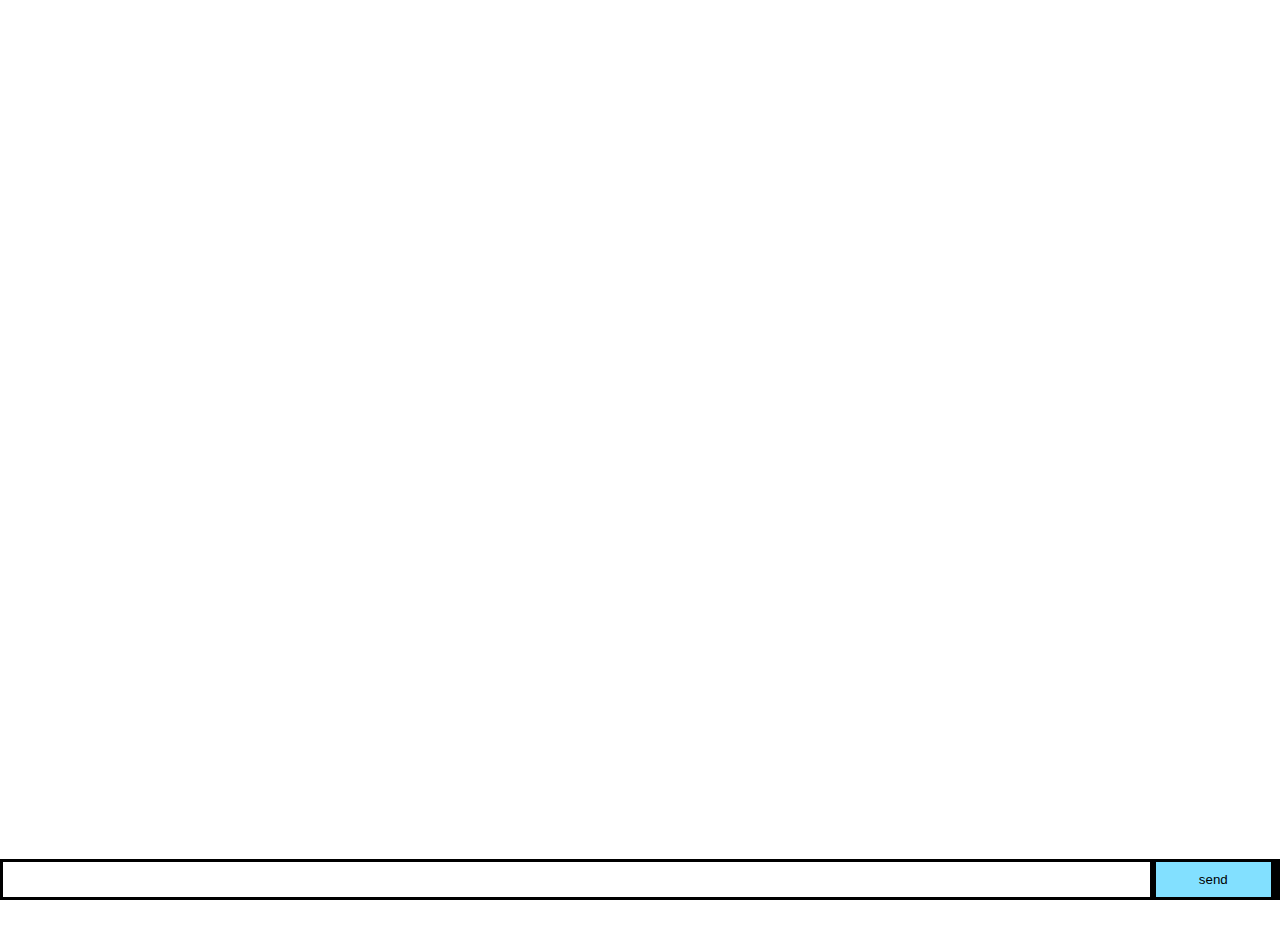
<file: public/index.html>
<html>
    <head>
        <link rel='stylesheet' href='style.css'>
        <script src="https://cdn.socket.io/socket.io-1.4.5.js"></script>
        <script src="http://code.jquery.com/jquery-1.11.1.js"></script>
        <script src='script.js'></script>
    </head>
    <body>
        <ul id='messages'></ul>
        <form>
            <input id='m' autocomplete="off" /><button>send</button>
        </form>
    </body>
</html>
</file>
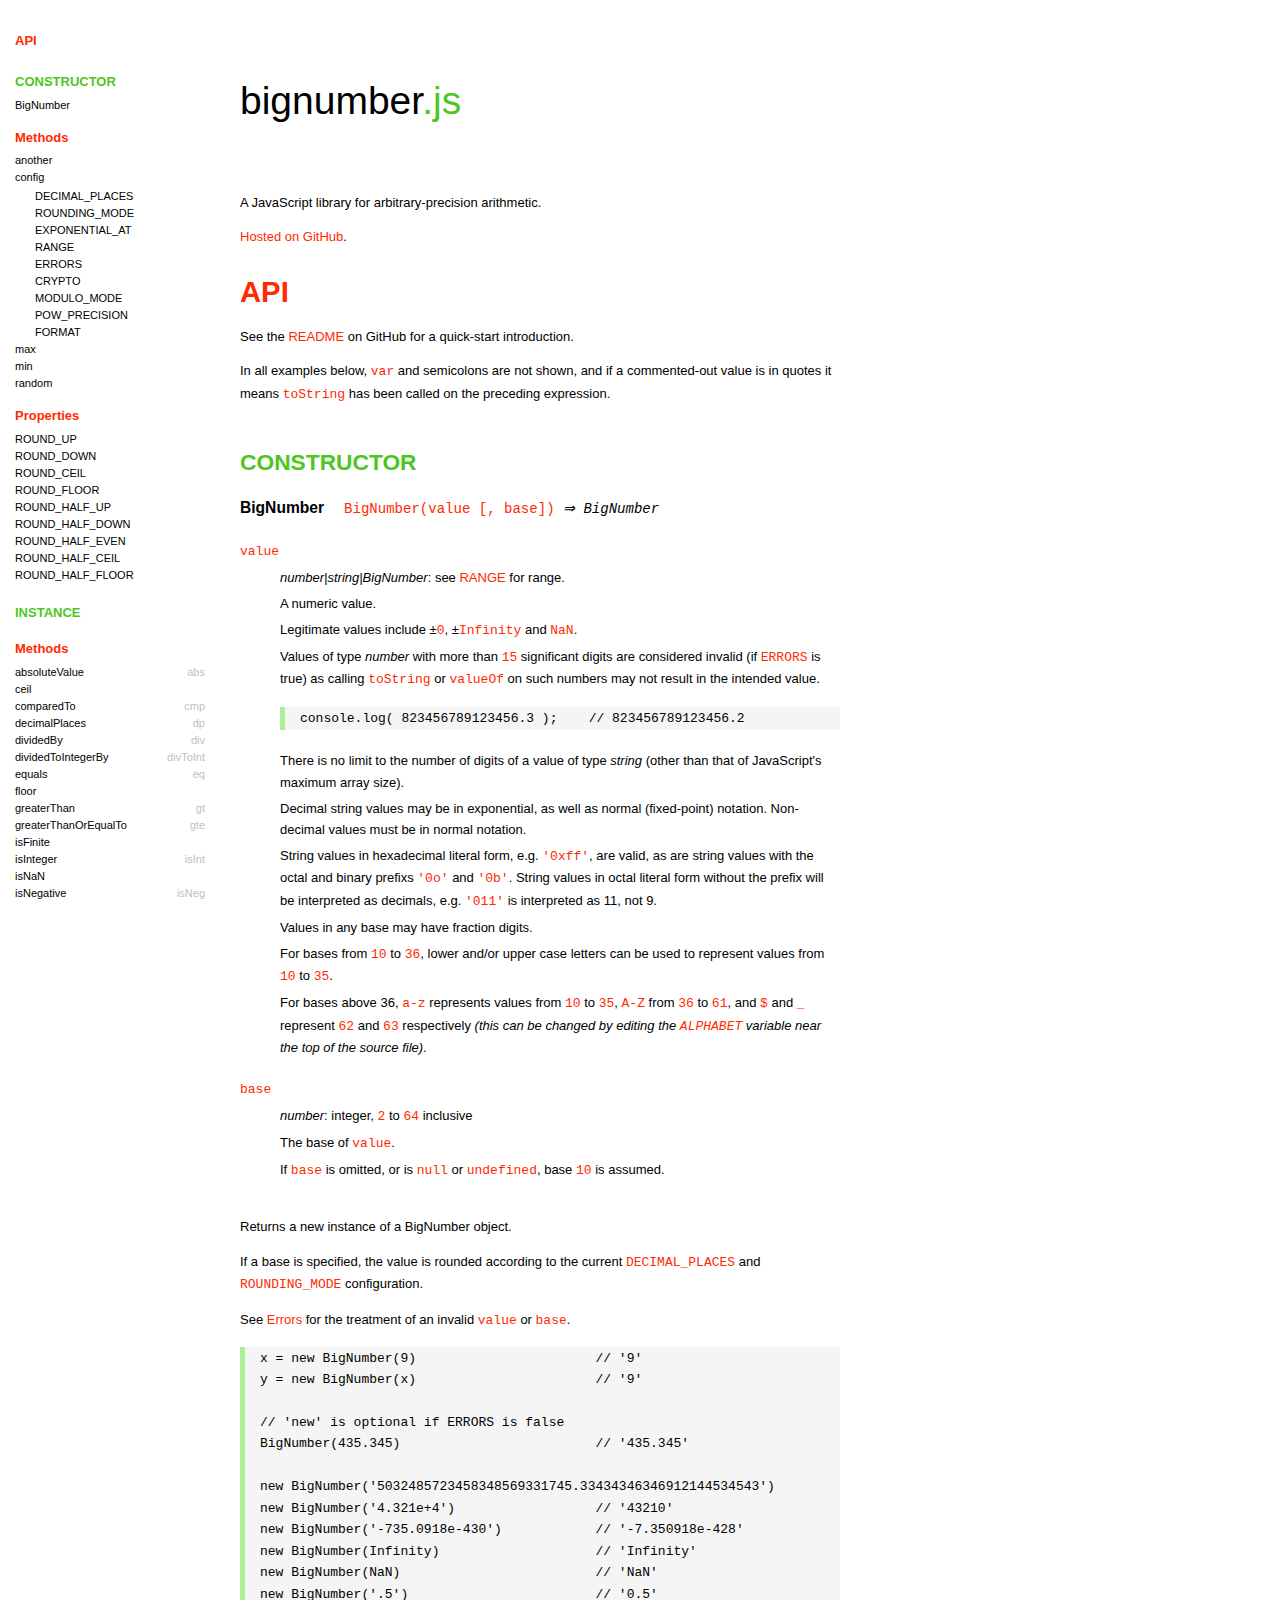
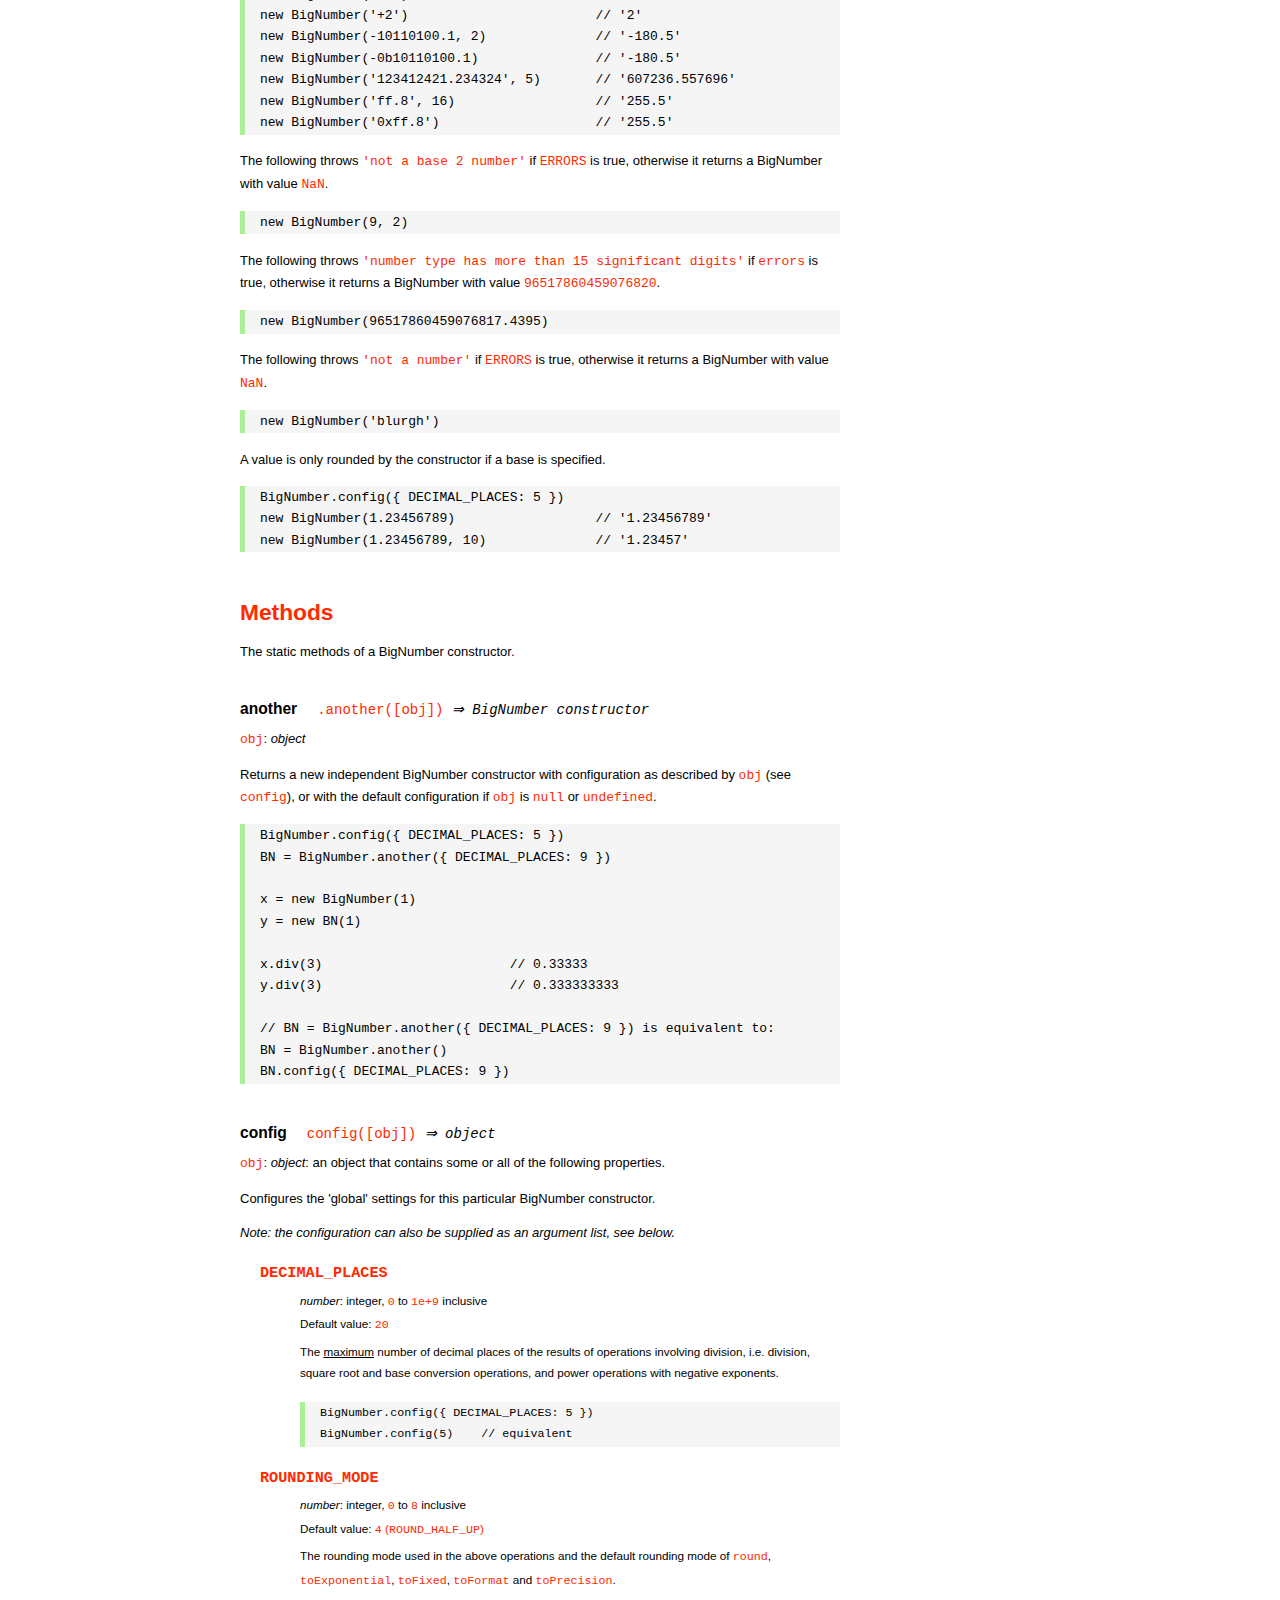
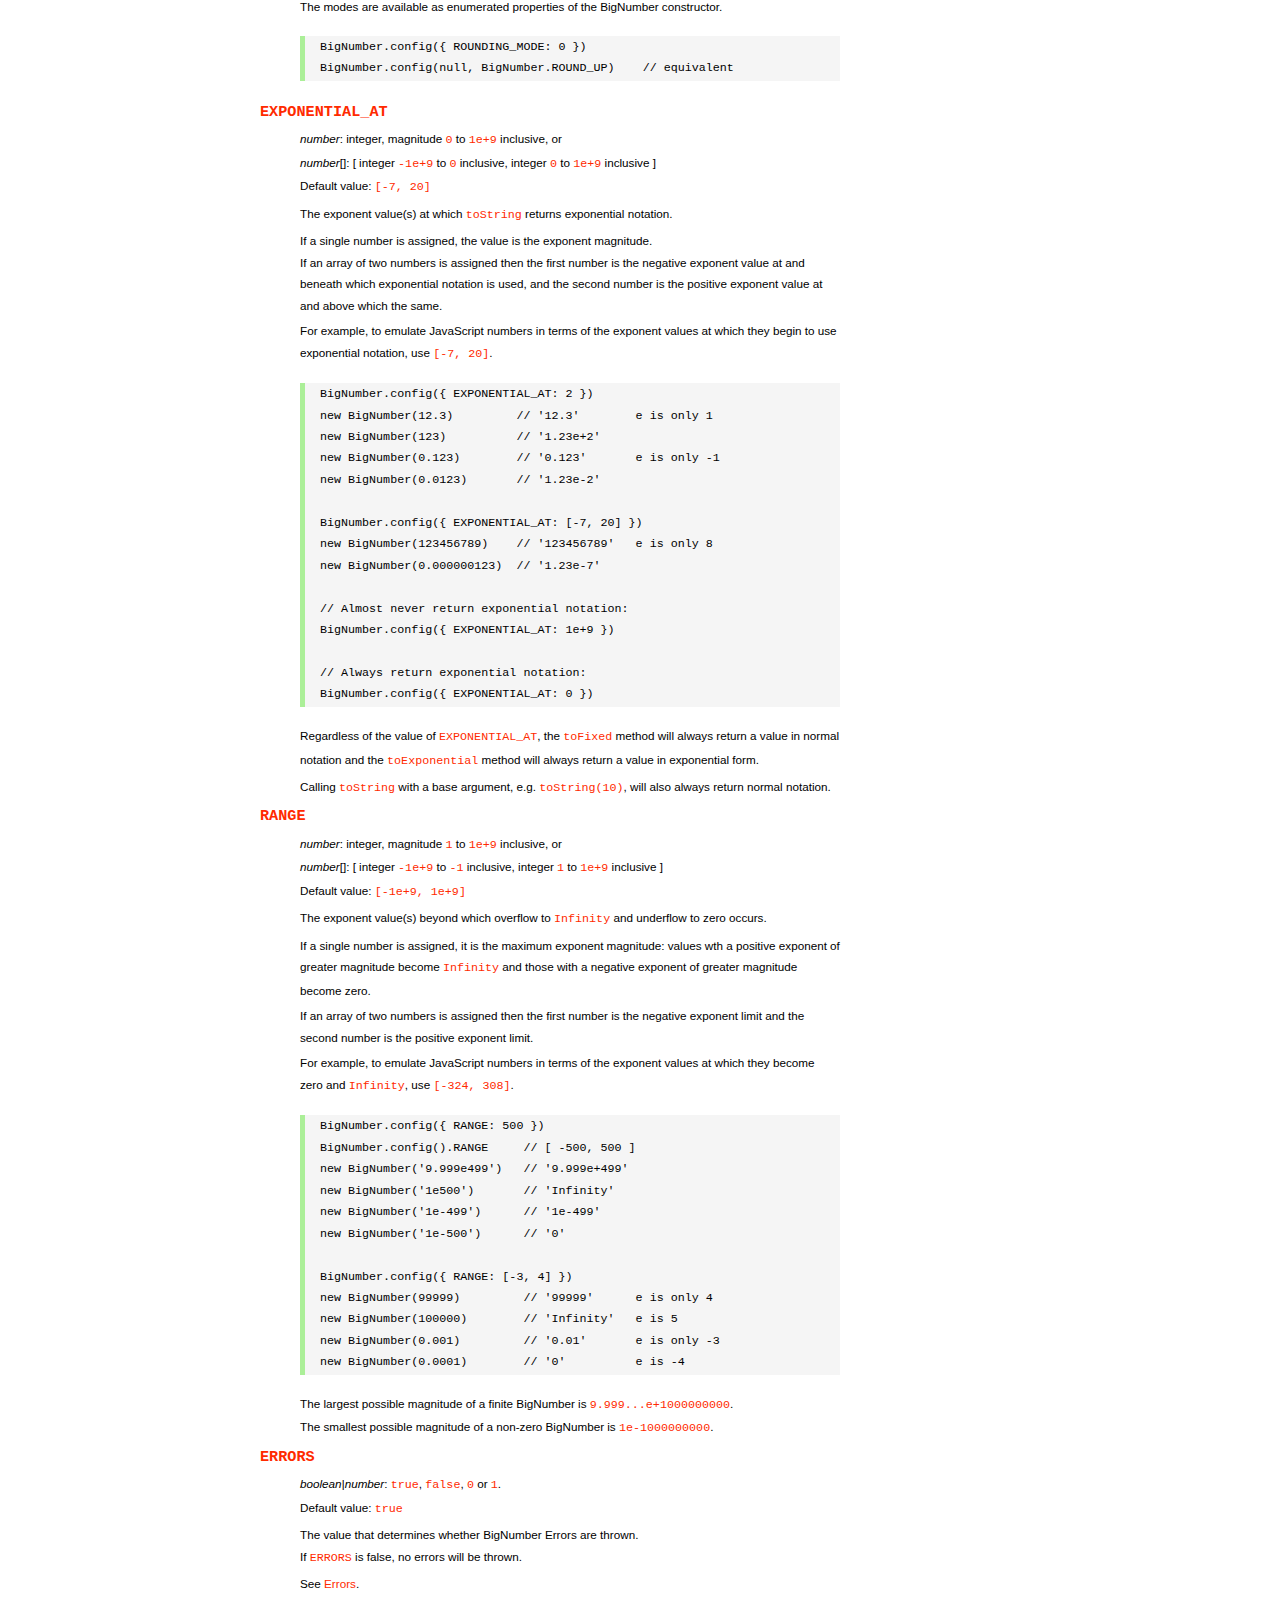
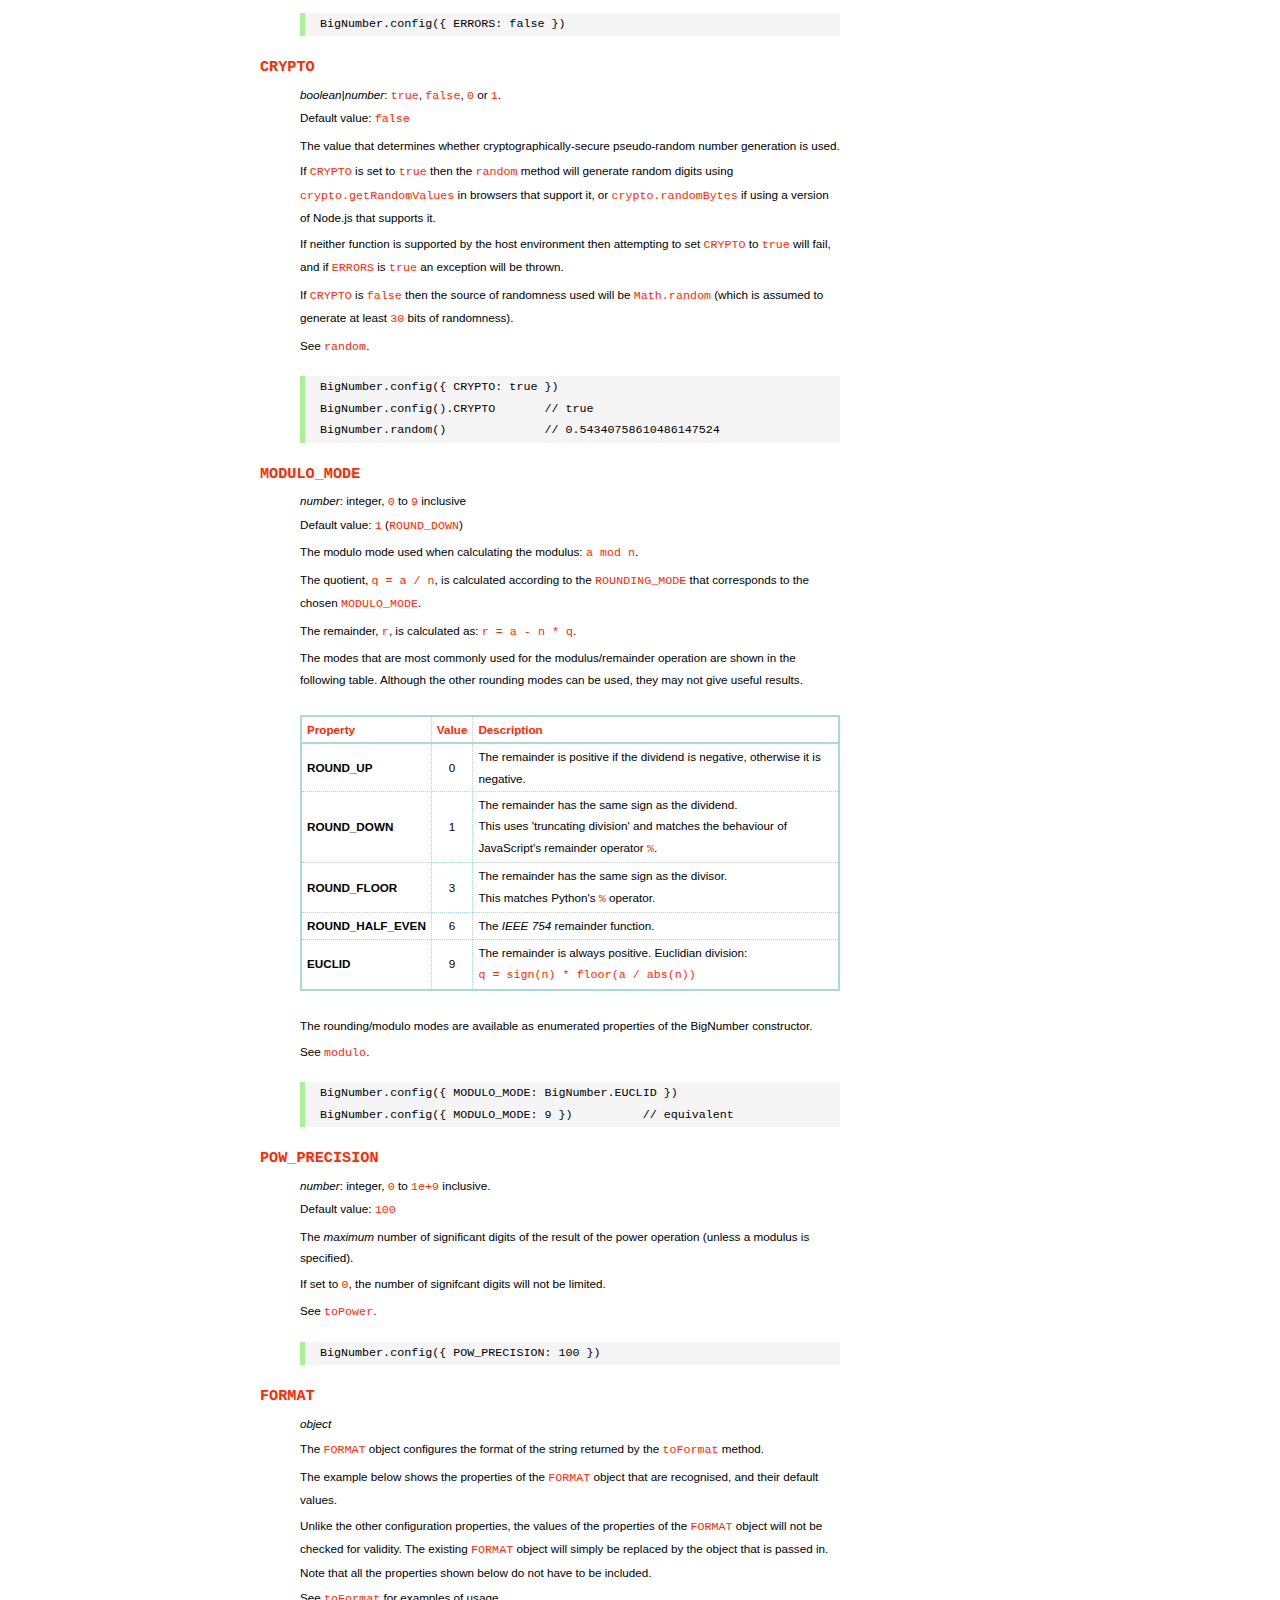
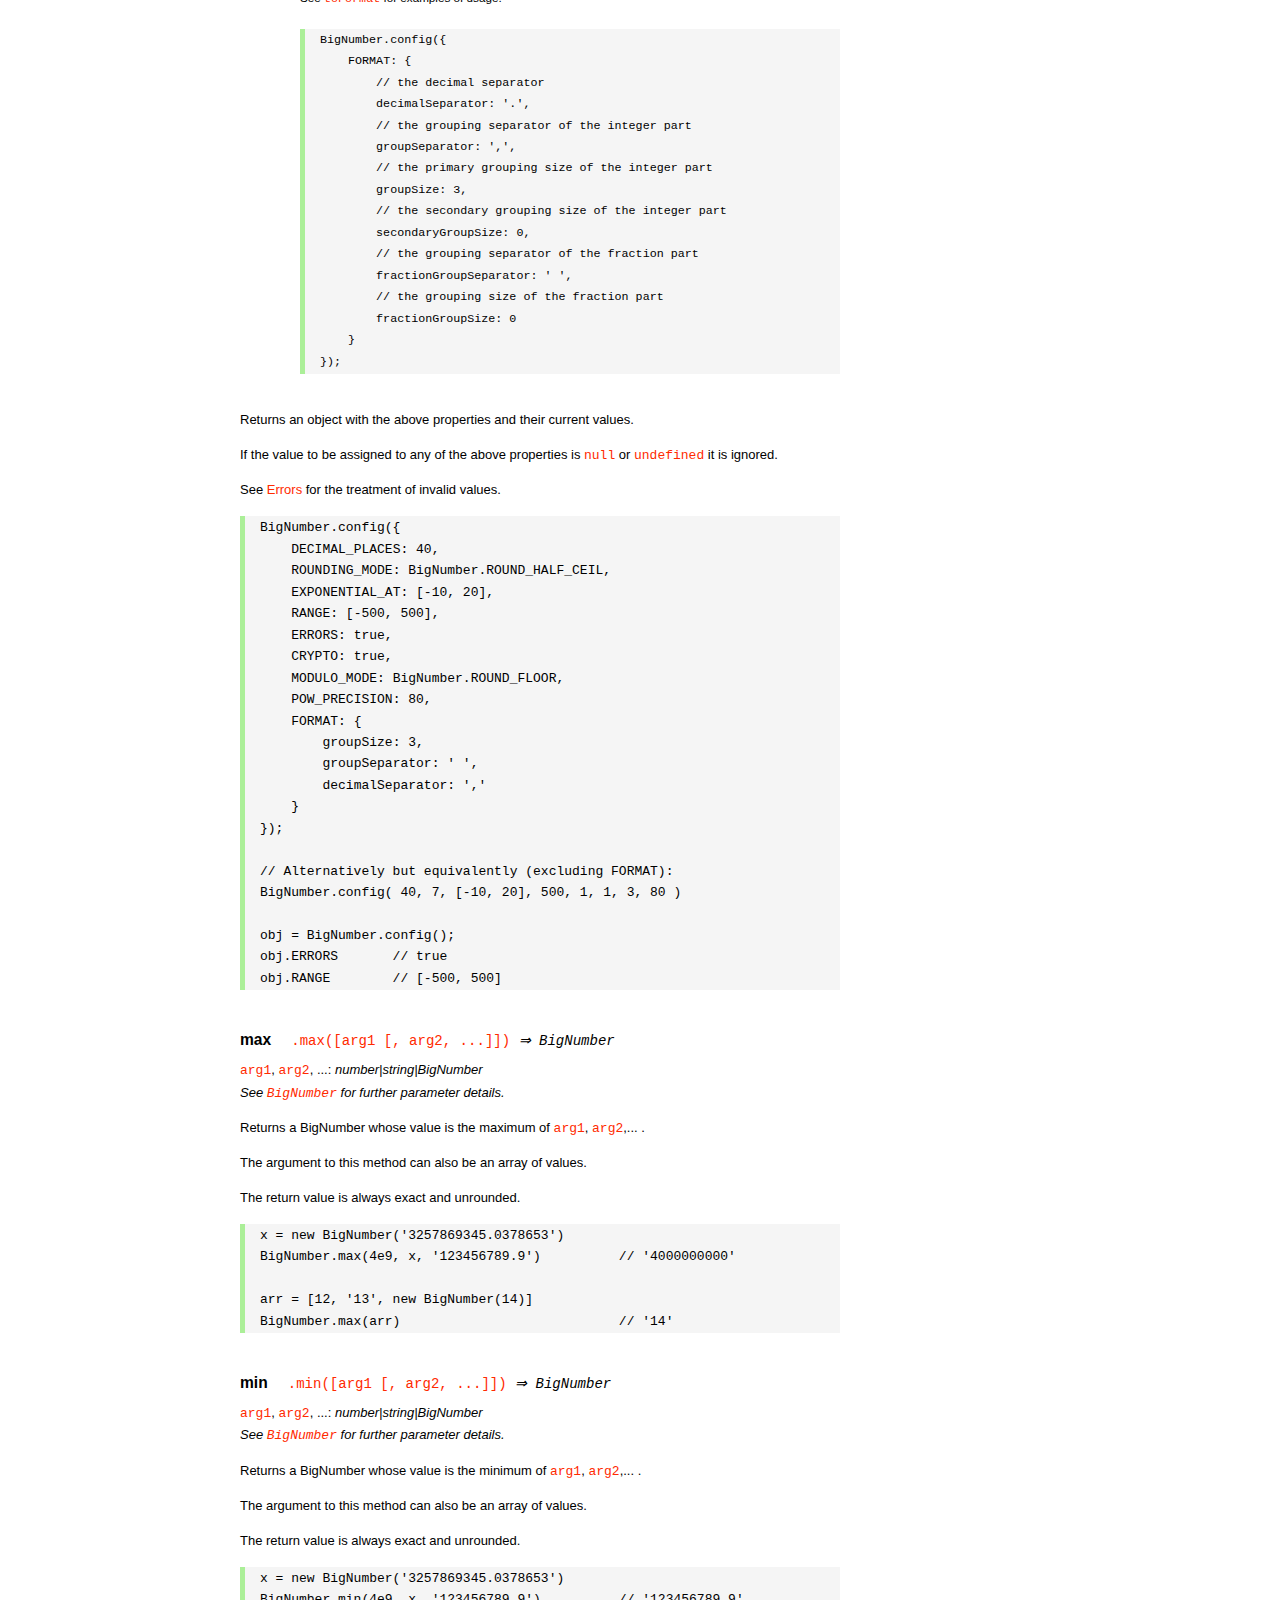
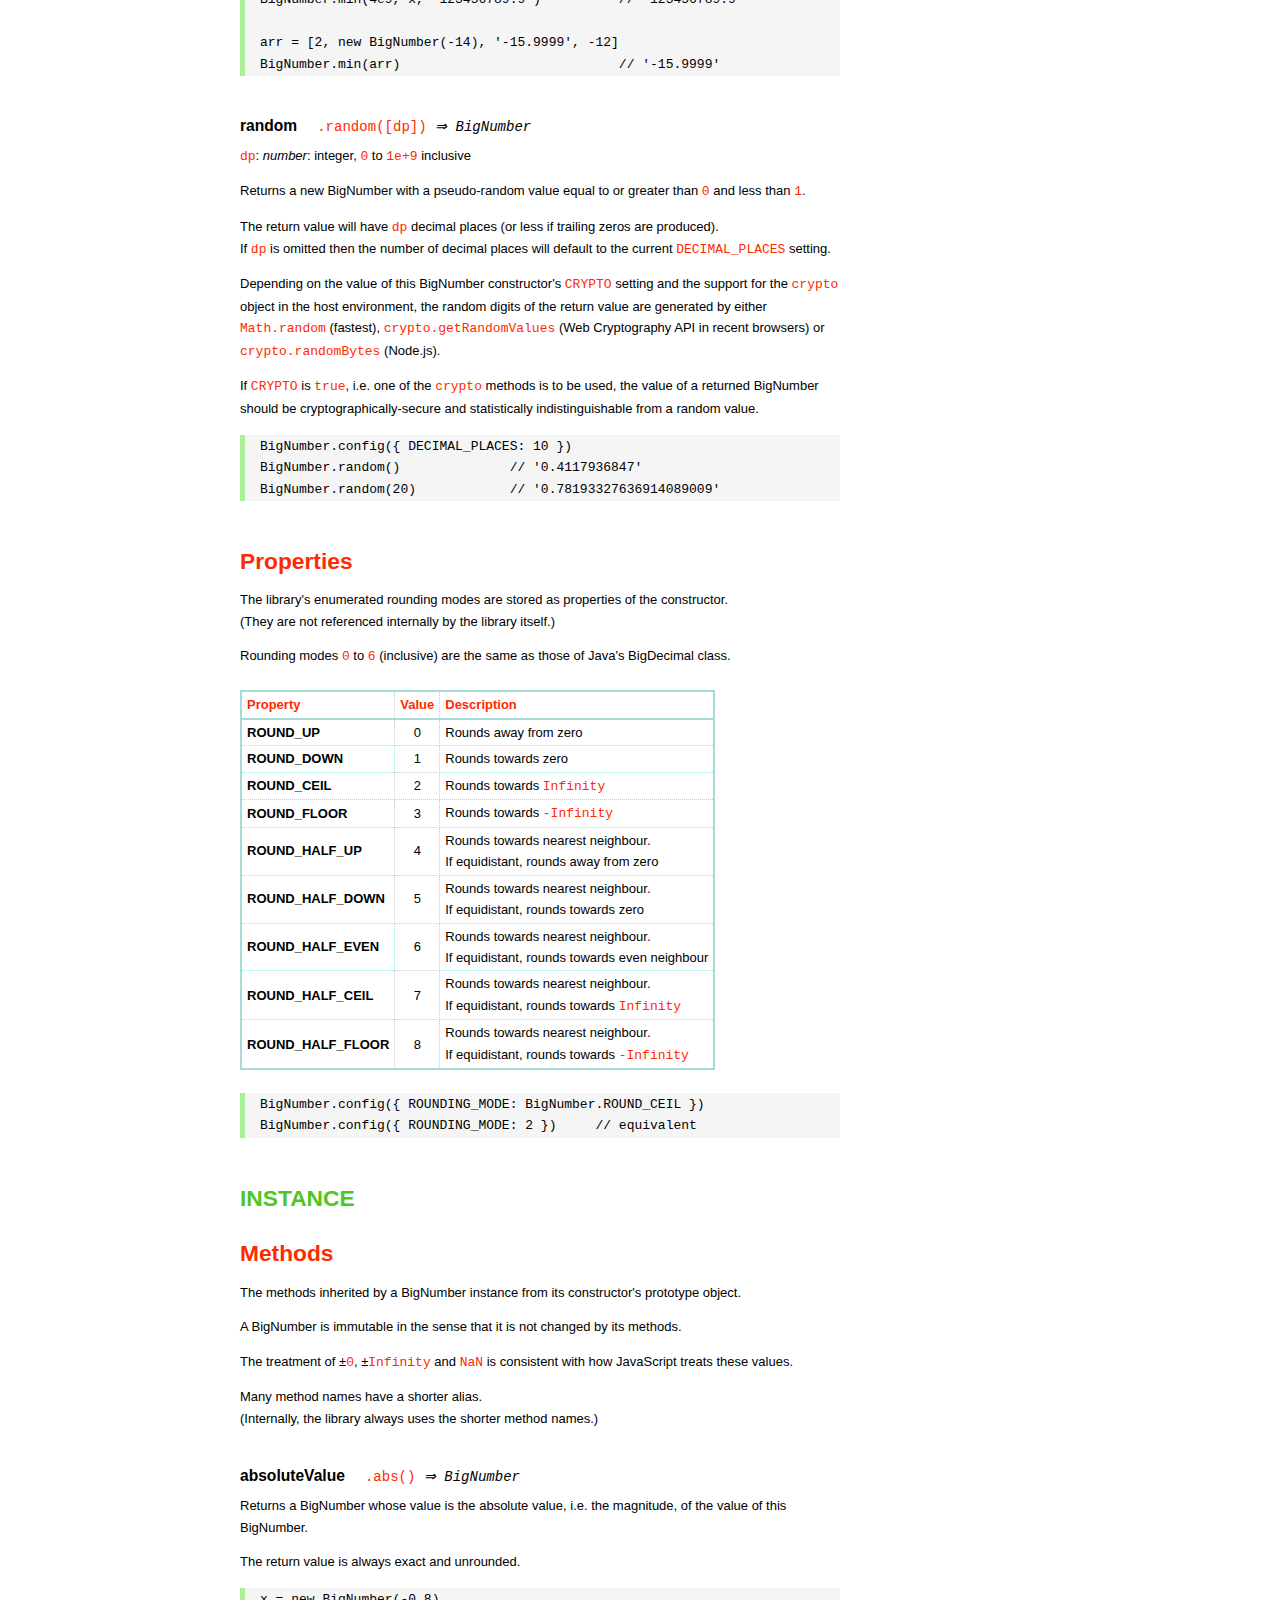
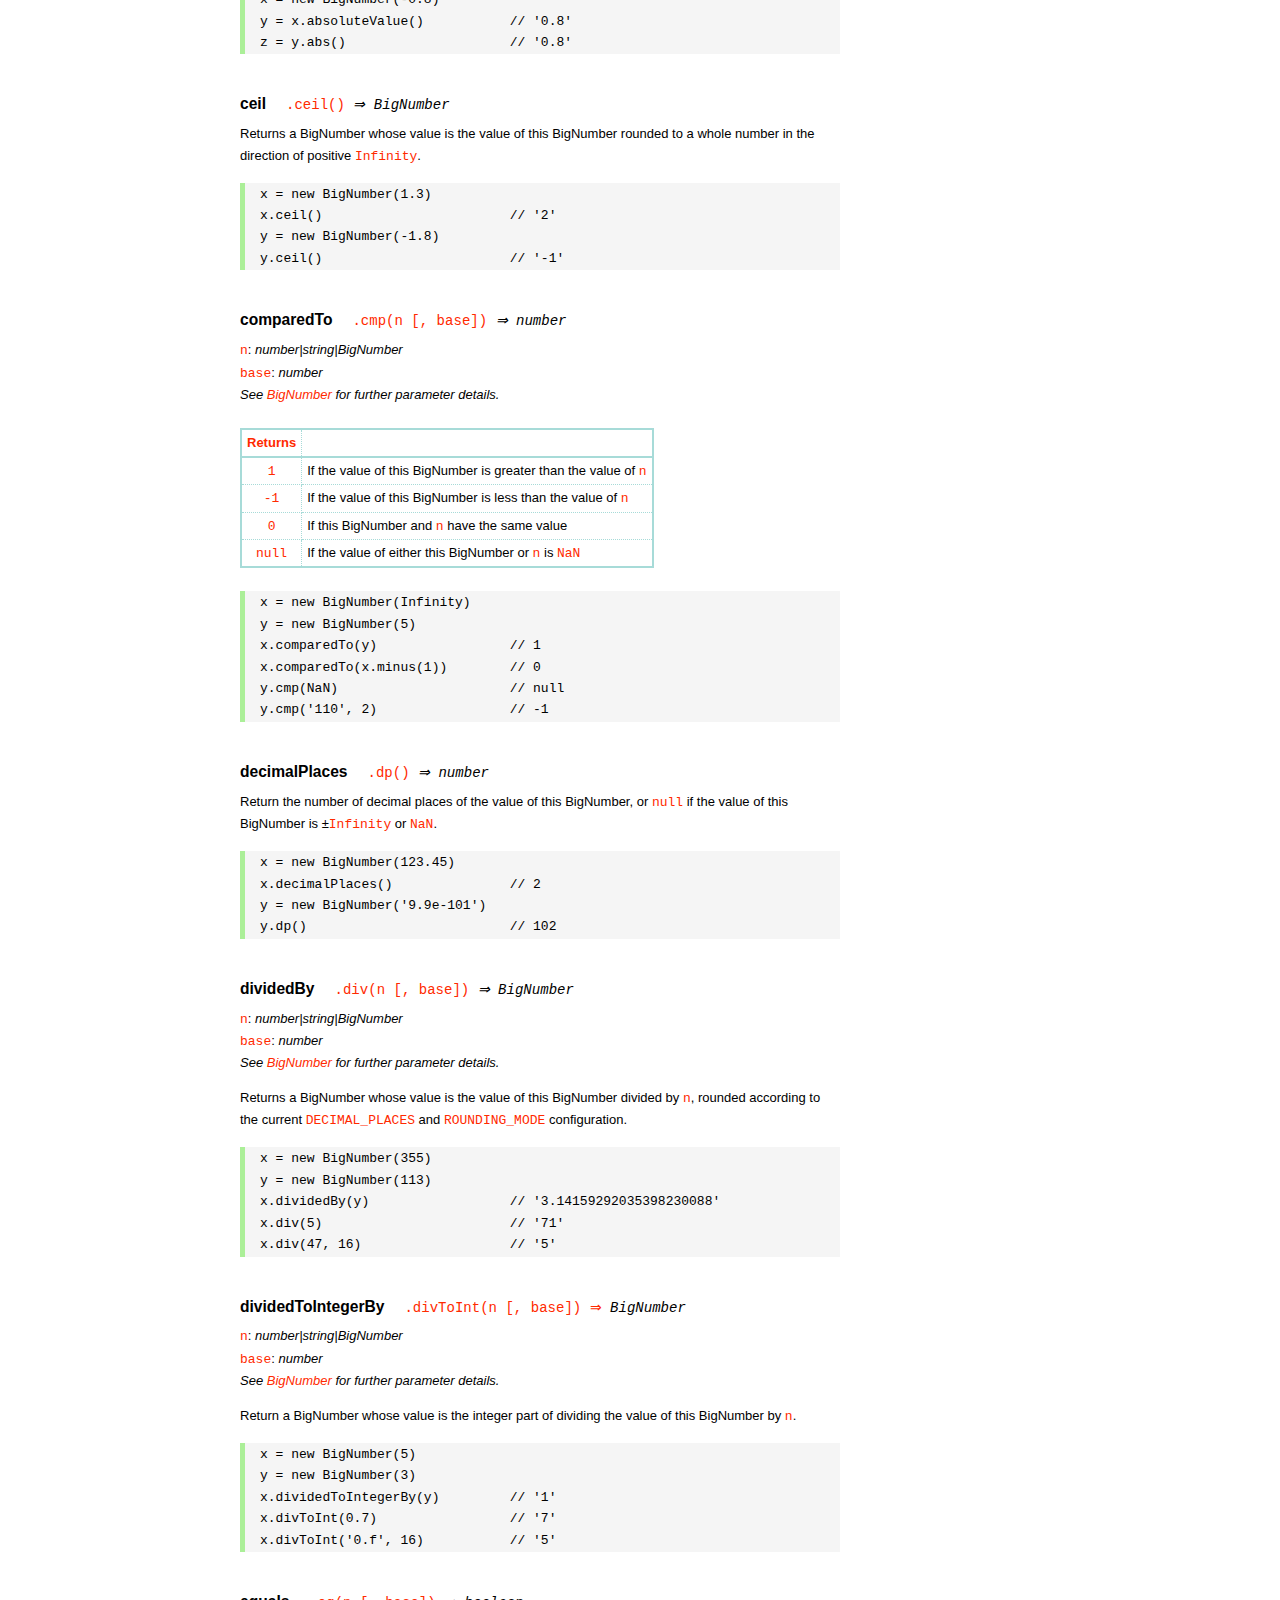
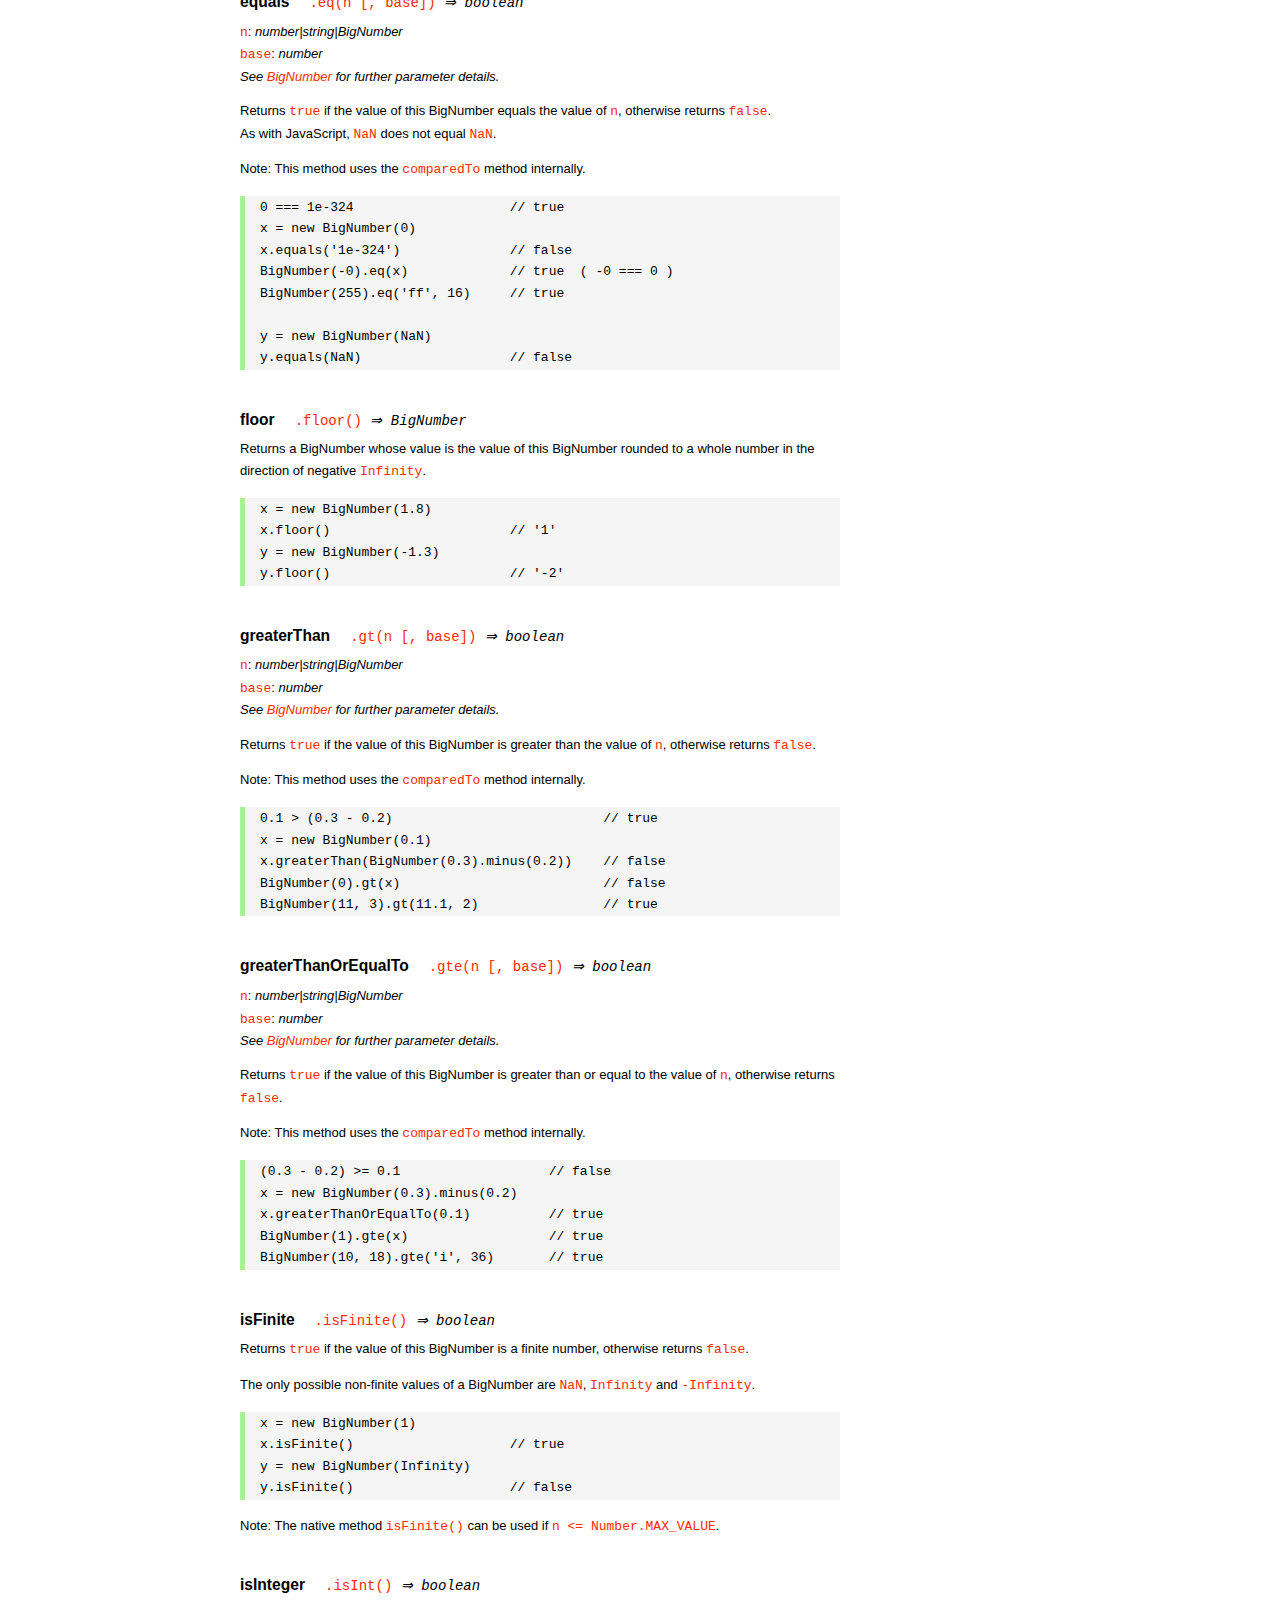
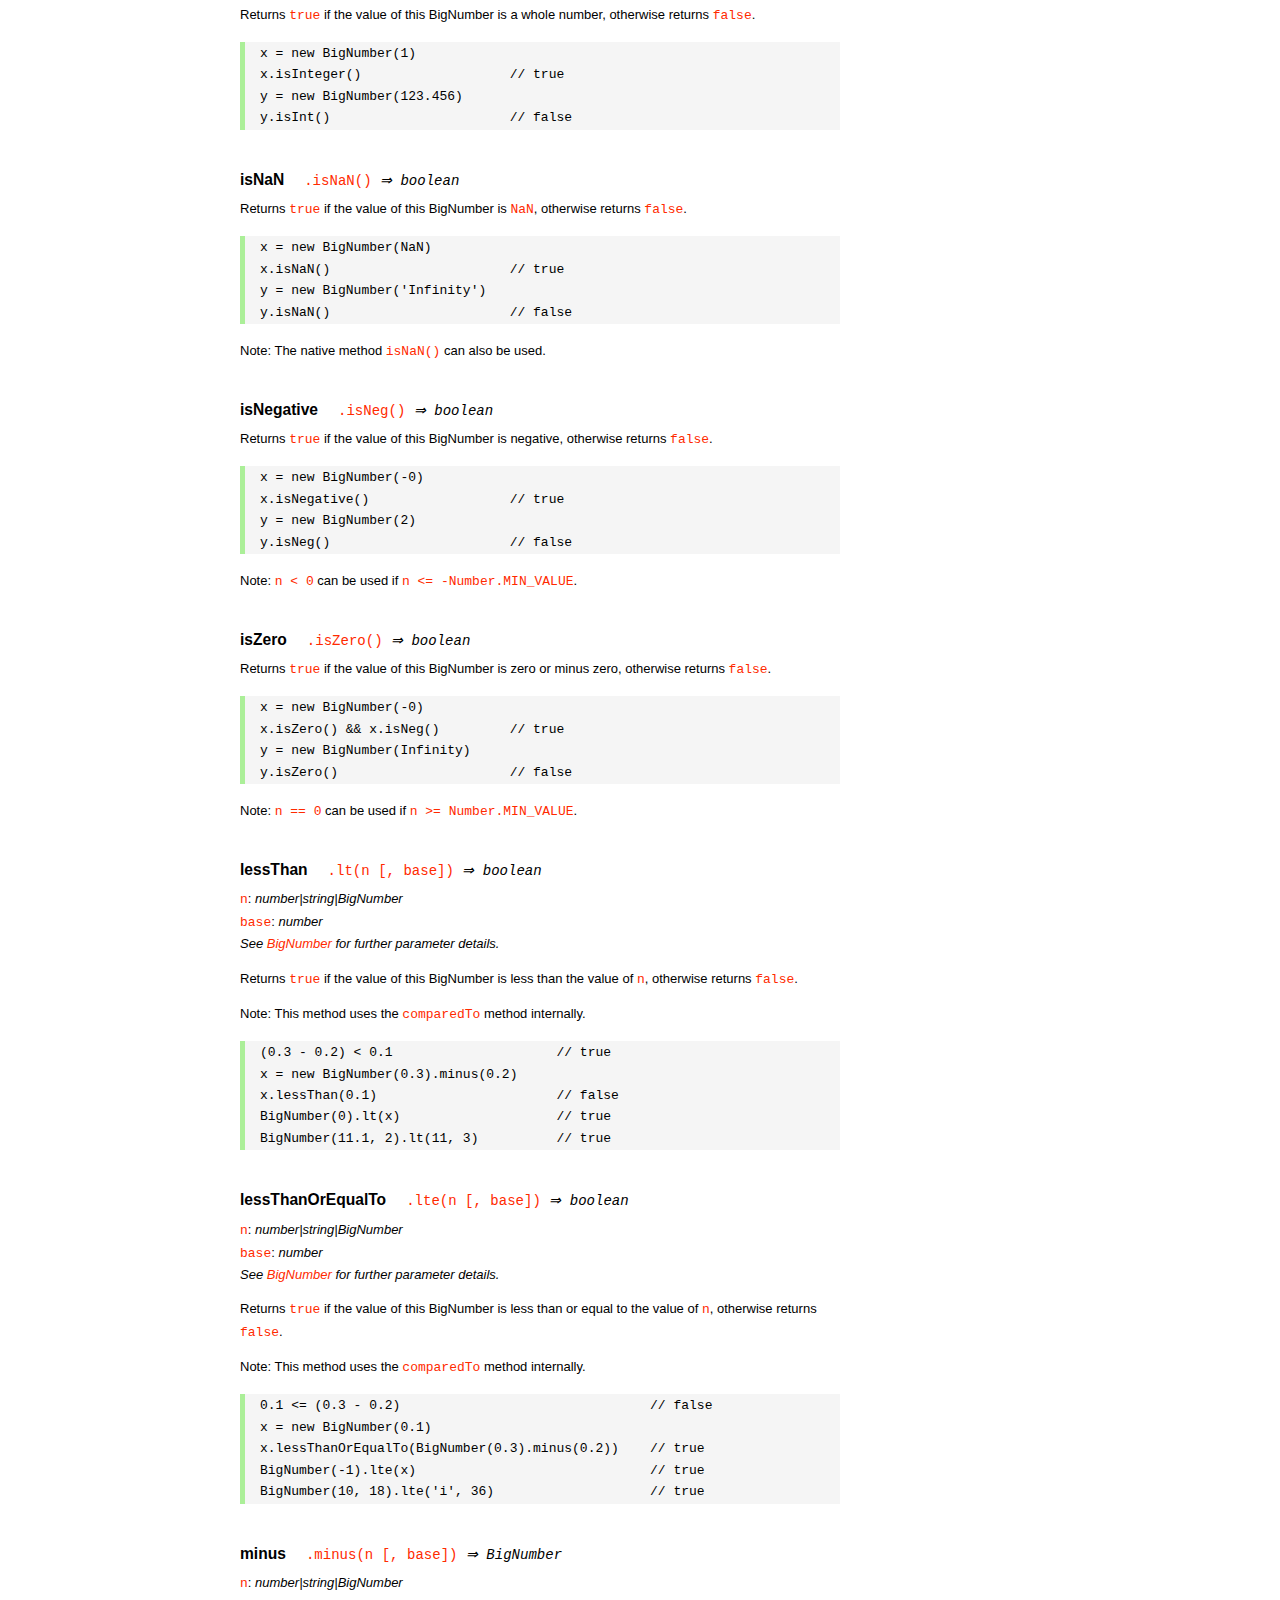
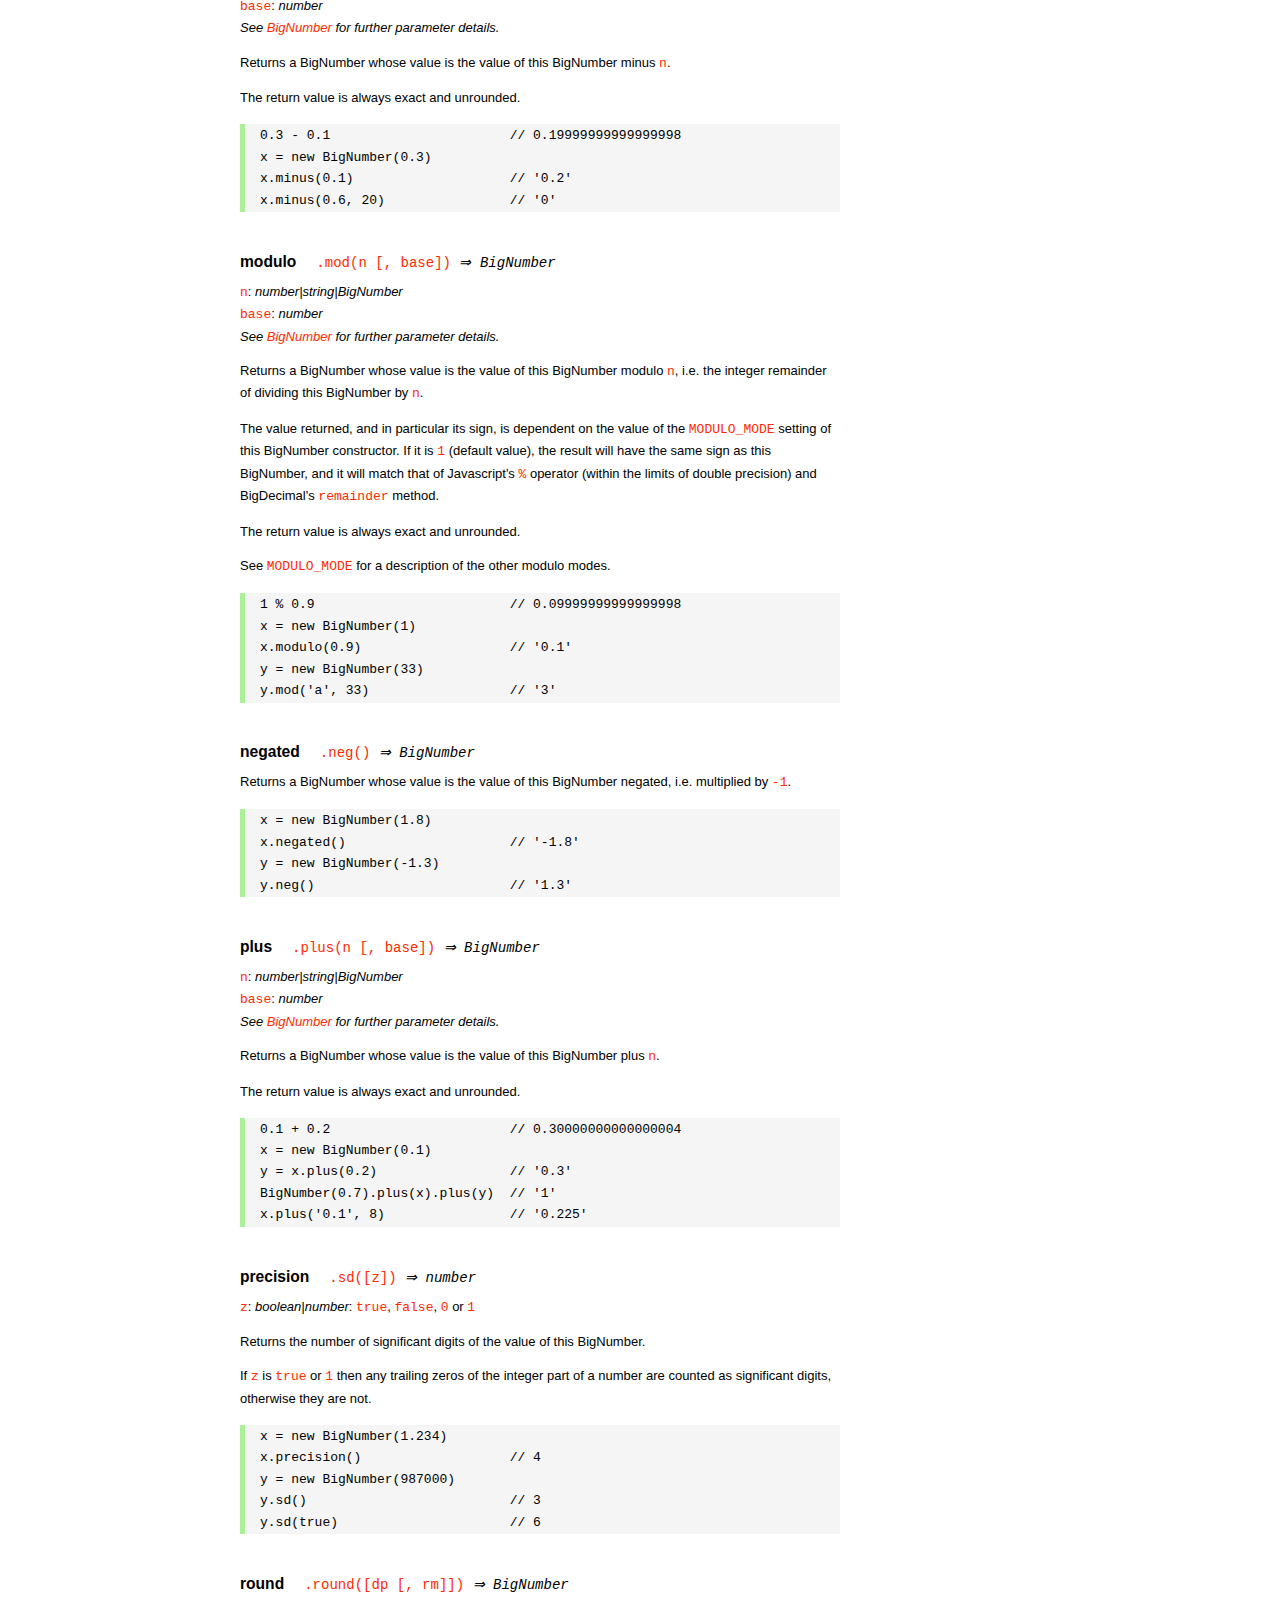
<file: node_modules/mysql/node_modules/bignumber.js/doc/API.html>
<!DOCTYPE HTML>
<html>
<head>
<meta charset="utf-8">
<meta http-equiv="X-UA-Compatible" content="IE=edge">
<meta name="Author" content="M Mclaughlin">
<title>bignumber.js API</title>
<style>
html{font-size:100%}
body{background:#fff;font-family:"Helvetica Neue",Helvetica,Arial,sans-serif;font-size:13px;
  line-height:1.65em;min-height:100%;margin:0}
body,i{color:#000}
.nav{background:#fff;position:fixed;top:0;bottom:0;left:0;width:200px;overflow-y:auto;
  padding:15px 0 30px 15px}
div.container{width:600px;margin:50px 0 50px 240px}
p{margin:0 0 1em;width:600px}
pre,ul{margin:1em 0}
h1,h2,h3,h4,h5{margin:0;padding:1.5em 0 0}
h1,h2{padding:.75em 0}
!h1{font:400 3em Consolas,monaco,monospace;color:#000;margin-bottom:1em}
h1{font:400 3em Verdana,sans-serif;color:#000;margin-bottom:1em}
h2{font-size:2.25em;color:#ff2a00}
h3{font-size:1.75em;color:#4dc71f}
h4{font-size:1.75em;color:#ff2a00;padding-bottom:.75em}
h5{font-size:1.2em;margin-bottom:.4em}
h6{font-size:1.1em;margin-bottom:0.8em;padding:0.5em 0}
dd{padding-top:.35em}
dt{padding-top:.5em}
b{font-weight:700}
dt b{font-size:1.3em}
a,a:visited{color:#ff2a00;text-decoration:none}
a:active,a:hover{outline:0;text-decoration:underline}
.nav a,.nav b,.nav a:visited{display:block;color:#ff2a00;font-weight:700; margin-top:15px}
.nav b{color:#4dc71f;margin-top:20px;cursor:default;width:auto}
ul{list-style-type:none;padding:0 0 0 20px}
.nav ul{line-height:14px;padding-left:0;margin:5px 0 0}
.nav ul a,.nav ul a:visited,span{display:inline;color:#000;font-family:Verdana,Geneva,sans-serif;
  font-size:11px;font-weight:400;margin:0}
.inset,ul.inset{margin-left:20px}
.inset{font-size:.9em}
.nav li{width:auto;margin:0 0 3px}
.alias{font-style:italic;margin-left:20px}
table{border-collapse:collapse;border-spacing:0;border:2px solid #a7dbd8;margin:1.75em 0;padding:0}
td,th{text-align:left;margin:0;padding:2px 5px;border:1px dotted #a7dbd8}
th{border-top:2px solid #a7dbd8;border-bottom:2px solid #a7dbd8;color:#ff2a00}
code,pre{font-family:Consolas, monaco, monospace;font-weight:400}
pre{background:#f5f5f5;white-space:pre-wrap;word-wrap:break-word;border-left:5px solid #abef98;
  padding:1px 0 1px 15px;margin:1.2em 0}
code,.nav-title{color:#ff2a00}
.end{margin-bottom:25px}
.centre{text-align:center}
.error-table{font-size:13px;width:100%}
#faq{margin:3em 0 0}
li span{float:right;margin-right:10px;color:#c0c0c0}
#js{font:inherit;color:#4dc71f}
</style>
</head>
<body>

  <div class="nav">

    <a class='nav-title' href="#">API</a>

    <b> CONSTRUCTOR </b>
    <ul>
      <li><a href="#bignumber">BigNumber</a></li>
    </ul>

    <a href="#methods">Methods</a>
    <ul>
      <li><a href="#another">another</a></li>
      <li><a href="#config" >config</a></li>
      <li>
        <ul class="inset">
          <li><a href="#decimal-places">DECIMAL_PLACES</a></li>
          <li><a href="#rounding-mode" >ROUNDING_MODE</a></li>
          <li><a href="#exponential-at">EXPONENTIAL_AT</a></li>
          <li><a href="#range"         >RANGE</a></li>
          <li><a href="#errors"        >ERRORS</a></li>
          <li><a href="#crypto"        >CRYPTO</a></li>
          <li><a href="#modulo-mode"   >MODULO_MODE</a></li>
          <li><a href="#pow-precision" >POW_PRECISION</a></li>
          <li><a href="#format"        >FORMAT</a></li>
        </ul>
      </li>
      <li><a href="#max"    >max</a></li>
      <li><a href="#min"    >min</a></li>
      <li><a href="#random" >random</a></li>
    </ul>

    <a href="#constructor-properties">Properties</a>
    <ul>
      <li><a href="#round-up"        >ROUND_UP</a></li>
      <li><a href="#round-down"      >ROUND_DOWN</a></li>
      <li><a href="#round-ceil"      >ROUND_CEIL</a></li>
      <li><a href="#round-floor"     >ROUND_FLOOR</a></li>
      <li><a href="#round-half-up"   >ROUND_HALF_UP</a></li>
      <li><a href="#round-half-down" >ROUND_HALF_DOWN</a></li>
      <li><a href="#round-half-even" >ROUND_HALF_EVEN</a></li>
      <li><a href="#round-half-ceil" >ROUND_HALF_CEIL</a></li>
      <li><a href="#round-half-floor">ROUND_HALF_FLOOR</a></li>
    </ul>

    <b> INSTANCE </b>

    <a href="#prototype-methods">Methods</a>
    <ul>
      <li><a href="#abs"    >absoluteValue       </a><span>abs</span>     </li>
      <li><a href="#ceil"   >ceil                </a>                     </li>
      <li><a href="#cmp"    >comparedTo          </a><span>cmp</span>     </li>
      <li><a href="#dp"     >decimalPlaces       </a><span>dp</span>      </li>
      <li><a href="#div"    >dividedBy           </a><span>div</span>     </li>
      <li><a href="#divInt" >dividedToIntegerBy  </a><span>divToInt</span></li>
      <li><a href="#eq"     >equals              </a><span>eq</span>      </li>
      <li><a href="#floor"  >floor               </a>                     </li>
      <li><a href="#gt"     >greaterThan         </a><span>gt</span>      </li>
      <li><a href="#gte"    >greaterThanOrEqualTo</a><span>gte</span>     </li>
      <li><a href="#isF"    >isFinite            </a>                     </li>
      <li><a href="#isInt"  >isInteger           </a><span>isInt</span>   </li>
      <li><a href="#isNaN"  >isNaN               </a>                     </li>
      <li><a href="#isNeg"  >isNegative          </a><span>isNeg</span>   </li>
      <li><a href="#isZ"    >isZero              </a>                     </li>
      <li><a href="#lt"     >lessThan            </a><span>lt</span>      </li>
      <li><a href="#lte"    >lessThanOrEqualTo   </a><span>lte</span>     </li>
      <li><a href="#minus"  >minus               </a><span>sub</span>     </li>
      <li><a href="#mod"    >modulo              </a><span>mod</span>     </li>
      <li><a href="#neg"    >negated             </a><span>neg</span>     </li>
      <li><a href="#plus"   >plus                </a><span>add</span>     </li>
      <li><a href="#sd"     >precision           </a><span>sd</span>      </li>
      <li><a href="#round"  >round               </a>                     </li>
      <li><a href="#shift"  >shift               </a>                     </li>
      <li><a href="#sqrt"   >squareRoot          </a><span>sqrt</span>    </li>
      <li><a href="#times"  >times               </a><span>mul</span>     </li>
      <li><a href="#toD"    >toDigits            </a>                     </li>
      <li><a href="#toE"    >toExponential       </a>                     </li>
      <li><a href="#toFix"  >toFixed             </a>                     </li>
      <li><a href="#toFor"  >toFormat            </a>                     </li>
      <li><a href="#toFr"   >toFraction          </a>                     </li>
      <li><a href="#toJSON" >toJSON              </a>                     </li>
      <li><a href="#toN"    >toNumber            </a>                     </li>
      <li><a href="#pow"    >toPower             </a><span>pow</span>     </li>
      <li><a href="#toP"    >toPrecision         </a>                     </li>
      <li><a href="#toS"    >toString            </a>                     </li>
      <li><a href="#trunc"  >truncated           </a><span>trunc</span>   </li>
      <li><a href="#valueOf">valueOf             </a>                     </li>
    </ul>

    <a href="#instance-properties">Properties</a>
    <ul>
      <li><a href="#coefficient">c: coefficient</a></li>
      <li><a href="#exponent"   >e: exponent</a></li>
      <li><a href="#sign"       >s: sign</a></li>
    </ul>

    <a href="#zero-nan-infinity">Zero, NaN &amp; Infinity</a>
    <a href="#Errors">Errors</a>
    <a class='end' href="#faq">FAQ</a>

  </div>

  <div class="container">

    <h1>bignumber<span id='js'>.js</span></h1>

    <p>A JavaScript library for arbitrary-precision arithmetic.</p>
    <p><a href="https://github.com/MikeMcl/bignumber.js">Hosted on GitHub</a>. </p>

    <h2>API</h2>

    <p>
      See the <a href='https://github.com/MikeMcl/bignumber.js'>README</a> on GitHub for a
      quick-start introduction.
    </p>
    <p>
      In all examples below, <code>var</code> and semicolons are not shown, and if a commented-out
      value is in quotes it means <code>toString</code> has been called on the preceding expression.
    </p>


    <h3>CONSTRUCTOR</h3>

    <h5 id="bignumber">
      BigNumber<code class='inset'>BigNumber(value [, base]) <i>&rArr; BigNumber</i></code>
    </h5>
    <dl>
      <dt><code>value</code></dt>
      <dd>
        <i>number|string|BigNumber</i>: see <a href='#range'>RANGE</a> for
        range.
      </dd>
      <dd>
        A numeric value.
      </dd>
      <dd>
        Legitimate values include &plusmn;<code>0</code>, &plusmn;<code>Infinity</code> and
        <code>NaN</code>.
      </dd>
      <dd>
        Values of type <em>number</em> with more than <code>15</code> significant digits are
        considered invalid (if <a href='#errors'><code>ERRORS</code></a> is true) as calling
        <code><a href='#toS'>toString</a></code> or <code><a href='#valueOf'>valueOf</a></code> on
        such numbers may not result in the intended value.
        <pre>console.log( 823456789123456.3 );    // 823456789123456.2</pre>
      </dd>
      <dd>
        There is no limit to the number of digits of a value of type <em>string</em> (other than
        that of JavaScript's maximum array size).
      </dd>
      <dd>
        Decimal string values may be in exponential, as well as normal (fixed-point) notation.
        Non-decimal values must be in normal notation.
      </dd>
      <dd>
        String values in hexadecimal literal form, e.g. <code>'0xff'</code>, are valid, as are
        string values with the octal and binary prefixs <code>'0o'</code> and <code>'0b'</code>.
        String values in octal literal form without the prefix will be interpreted as
        decimals, e.g. <code>'011'</code> is interpreted as 11, not 9.
      </dd>
      <dd>Values in any base may have fraction digits.</dd>
      <dd>
        For bases from <code>10</code> to <code>36</code>, lower and/or upper case letters can be
        used to represent values from <code>10</code> to <code>35</code>.
      </dd>
      <dd>
        For bases above 36, <code>a-z</code> represents values from <code>10</code> to
        <code>35</code>, <code>A-Z</code> from <code>36</code> to <code>61</code>, and
        <code>$</code> and <code>_</code> represent <code>62</code> and <code>63</code> respectively
        <i>(this can be changed by editing the <code>ALPHABET</code> variable near the top of the
        source file)</i>.
      </dd>
    </dl>
    <dl>
      <dt><code>base</code></dt>
      <dd>
        <i>number</i>: integer, <code>2</code> to <code>64</code> inclusive
      </dd>
      <dd>The base of <code>value</code>.</dd>
      <dd>
        If <code>base</code> is omitted, or is <code>null</code> or <code>undefined</code>, base
        <code>10</code> is assumed.
      </dd>
    </dl>
    <br />
    <p>Returns a new instance of a BigNumber object.</p>
    <p>
      If a base is specified, the value is rounded according to
      the current <a href='#decimal-places'><code>DECIMAL_PLACES</code></a> and
      <a href='#rounding-mode'><code>ROUNDING_MODE</code></a> configuration.
    </p>
    <p>
      See <a href='#Errors'>Errors</a> for the treatment of an invalid <code>value</code> or
      <code>base</code>.
    </p>
    <pre>
x = new BigNumber(9)                       // '9'
y = new BigNumber(x)                       // '9'

// 'new' is optional if ERRORS is false
BigNumber(435.345)                         // '435.345'

new BigNumber('5032485723458348569331745.33434346346912144534543')
new BigNumber('4.321e+4')                  // '43210'
new BigNumber('-735.0918e-430')            // '-7.350918e-428'
new BigNumber(Infinity)                    // 'Infinity'
new BigNumber(NaN)                         // 'NaN'
new BigNumber('.5')                        // '0.5'
new BigNumber('+2')                        // '2'
new BigNumber(-10110100.1, 2)              // '-180.5'
new BigNumber(-0b10110100.1)               // '-180.5'
new BigNumber('123412421.234324', 5)       // '607236.557696'
new BigNumber('ff.8', 16)                  // '255.5'
new BigNumber('0xff.8')                    // '255.5'</pre>
    <p>
      The following throws <code>'not a base 2 number'</code> if
      <a href='#errors'><code>ERRORS</code></a> is true, otherwise it returns a BigNumber with value
      <code>NaN</code>.
    </p>
    <pre>new BigNumber(9, 2)</pre>
    <p>
      The following throws <code>'number type has more than 15 significant digits'</code> if
      <a href='#errors'><code>errors</code></a> is true, otherwise it returns a BigNumber with value
      <code>96517860459076820</code>.
    </p>
    <pre>new BigNumber(96517860459076817.4395)</pre>
    <p>
      The following throws <code>'not a number'</code> if <a href='#errors'><code>ERRORS</code></a>
      is true, otherwise it returns a BigNumber with value <code>NaN</code>.
    </p>
    <pre>new BigNumber('blurgh')</pre>
    <p>
      A value is only rounded by the constructor if a base is specified.
    </p>
    <pre>BigNumber.config({ DECIMAL_PLACES: 5 })
new BigNumber(1.23456789)                  // '1.23456789'
new BigNumber(1.23456789, 10)              // '1.23457'</pre>



    <h4 id="methods">Methods</h4>
     <p>The static methods of a BigNumber constructor.</p>




    <h5 id="another">
       another<code class='inset'>.another([obj]) <i>&rArr; BigNumber constructor</i></code>
    </h5>
    <p><code>obj</code>: <i>object</i></p>
    <p>
      Returns a new independent BigNumber constructor with configuration as described by
      <code>obj</code> (see <a href='#config'><code>config</code></a>), or with the default
      configuration if <code>obj</code> is <code>null</code> or <code>undefined</code>.
    </p>
    <pre>BigNumber.config({ DECIMAL_PLACES: 5 })
BN = BigNumber.another({ DECIMAL_PLACES: 9 })

x = new BigNumber(1)
y = new BN(1)

x.div(3)                        // 0.33333
y.div(3)                        // 0.333333333

// BN = BigNumber.another({ DECIMAL_PLACES: 9 }) is equivalent to:
BN = BigNumber.another()
BN.config({ DECIMAL_PLACES: 9 })</pre>



    <h5 id="config">config<code class='inset'>config([obj]) <i>&rArr; object</i></code></h5>
    <p>
      <code>obj</code>: <i>object</i>: an object that contains some or all of the following
      properties.
    </p>
    <p>Configures the 'global' settings for this particular BigNumber constructor.</p>
    <p><i>Note: the configuration can also be supplied as an argument list, see below.</i></p>
    <dl class='inset'>
      <dt id="decimal-places"><code><b>DECIMAL_PLACES</b></code></dt>
      <dd>
        <i>number</i>: integer, <code>0</code> to <code>1e+9</code> inclusive<br />
        Default value: <code>20</code>
      </dd>
      <dd>
        The <u>maximum</u> number of decimal places of the results of operations involving
        division, i.e. division, square root and base conversion operations, and power
        operations with negative exponents.<br />
      </dd>
      <dd>
      <pre>BigNumber.config({ DECIMAL_PLACES: 5 })
BigNumber.config(5)    // equivalent</pre>
      </dd>



      <dt id="rounding-mode"><code><b>ROUNDING_MODE</b></code></dt>
      <dd>
        <i>number</i>: integer, <code>0</code> to <code>8</code> inclusive<br />
        Default value: <code>4</code> <a href="#round-half-up">(<code>ROUND_HALF_UP</code>)</a>
      </dd>
      <dd>
        The rounding mode used in the above operations and the default rounding mode of
        <a href='#round'><code>round</code></a>,
        <a href='#toE'><code>toExponential</code></a>,
        <a href='#toFix'><code>toFixed</code></a>,
        <a href='#toFor'><code>toFormat</code></a> and
        <a href='#toP'><code>toPrecision</code></a>.
      </dd>
      <dd>The modes are available as enumerated properties of the BigNumber constructor.</dd>
       <dd>
      <pre>BigNumber.config({ ROUNDING_MODE: 0 })
BigNumber.config(null, BigNumber.ROUND_UP)    // equivalent</pre>
        </dd>



      <dt id="exponential-at"><code><b>EXPONENTIAL_AT</b></code></dt>
      <dd>
        <i>number</i>: integer, magnitude <code>0</code> to <code>1e+9</code> inclusive, or
        <br />
        <i>number</i>[]: [ integer <code>-1e+9</code> to <code>0</code> inclusive, integer
        <code>0</code> to <code>1e+9</code> inclusive ]<br />
        Default value: <code>[-7, 20]</code>
      </dd>
      <dd>
        The exponent value(s) at which <code>toString</code> returns exponential notation.
      </dd>
      <dd>
        If a single number is assigned, the value is the exponent magnitude.<br />
        If an array of two numbers is assigned then the first number is the negative exponent
        value at and beneath which exponential notation is used, and the second number is the
        positive exponent value at and above which the same.
      </dd>
      <dd>
        For example, to emulate JavaScript numbers in terms of the exponent values at which they
        begin to use exponential notation, use <code>[-7, 20]</code>.
      </dd>
      <dd>
      <pre>BigNumber.config({ EXPONENTIAL_AT: 2 })
new BigNumber(12.3)         // '12.3'        e is only 1
new BigNumber(123)          // '1.23e+2'
new BigNumber(0.123)        // '0.123'       e is only -1
new BigNumber(0.0123)       // '1.23e-2'

BigNumber.config({ EXPONENTIAL_AT: [-7, 20] })
new BigNumber(123456789)    // '123456789'   e is only 8
new BigNumber(0.000000123)  // '1.23e-7'

// Almost never return exponential notation:
BigNumber.config({ EXPONENTIAL_AT: 1e+9 })

// Always return exponential notation:
BigNumber.config({ EXPONENTIAL_AT: 0 })</pre>
      </dd>
      <dd>
        Regardless of the value of <code>EXPONENTIAL_AT</code>, the <code>toFixed</code> method
        will always return a value in normal notation and the <code>toExponential</code> method
        will always return a value in exponential form.
      </dd>
      <dd>
        Calling <code>toString</code> with a base argument, e.g. <code>toString(10)</code>, will
        also always return normal notation.
      </dd>



      <dt id="range"><code><b>RANGE</b></code></dt>
      <dd>
        <i>number</i>: integer, magnitude <code>1</code> to <code>1e+9</code> inclusive, or
        <br />
        <i>number</i>[]: [ integer <code>-1e+9</code> to <code>-1</code> inclusive, integer
        <code>1</code> to <code>1e+9</code> inclusive ]<br />
        Default value: <code>[-1e+9, 1e+9]</code>
      </dd>
      <dd>
        The exponent value(s) beyond which overflow to <code>Infinity</code> and underflow to
        zero occurs.
      </dd>
      <dd>
        If a single number is assigned, it is the maximum exponent magnitude: values wth a
        positive exponent of greater magnitude become <code>Infinity</code> and those with a
        negative exponent of greater magnitude become zero.
      <dd>
        If an array of two numbers is assigned then the first number is the negative exponent
        limit and the second number is the positive exponent limit.
      </dd>
      <dd>
        For example, to emulate JavaScript numbers in terms of the exponent values at which they
        become zero and <code>Infinity</code>, use <code>[-324, 308]</code>.
      </dd>
      <dd>
      <pre>BigNumber.config({ RANGE: 500 })
BigNumber.config().RANGE     // [ -500, 500 ]
new BigNumber('9.999e499')   // '9.999e+499'
new BigNumber('1e500')       // 'Infinity'
new BigNumber('1e-499')      // '1e-499'
new BigNumber('1e-500')      // '0'

BigNumber.config({ RANGE: [-3, 4] })
new BigNumber(99999)         // '99999'      e is only 4
new BigNumber(100000)        // 'Infinity'   e is 5
new BigNumber(0.001)         // '0.01'       e is only -3
new BigNumber(0.0001)        // '0'          e is -4</pre>
      </dd>
      <dd>
        The largest possible magnitude of a finite BigNumber is
        <code>9.999...e+1000000000</code>.<br />
        The smallest possible magnitude of a non-zero BigNumber is <code>1e-1000000000</code>.
      </dd>



      <dt id="errors"><code><b>ERRORS</b></code></dt>
      <dd>
        <i>boolean|number</i>: <code>true</code>, <code>false</code>, <code>0</code> or
        <code>1</code>.<br />
        Default value: <code>true</code>
      </dd>
      <dd>
        The value that determines whether BigNumber Errors are thrown.<br />
        If <code>ERRORS</code> is false, no errors will be thrown.
      </dd>
      <dd>See <a href='#Errors'>Errors</a>.</dd>
      <dd><pre>BigNumber.config({ ERRORS: false })</pre></dd>



      <dt id="crypto"><code><b>CRYPTO</b></code></dt>
      <dd>
        <i>boolean|number</i>: <code>true</code>, <code>false</code>, <code>0</code> or
        <code>1</code>.<br />
        Default value: <code>false</code>
      </dd>
      <dd>
        The value that determines whether cryptographically-secure pseudo-random number
        generation is used.
      </dd>
      <dd>
        If <code>CRYPTO</code> is set to <code>true</code> then the
        <a href='#random'><code>random</code></a> method will generate random digits using
        <code>crypto.getRandomValues</code> in browsers that support it, or
        <code>crypto.randomBytes</code> if using a version of Node.js that supports it.
      </dd>
      <dd>
        If neither function is supported by the host environment then attempting to set
        <code>CRYPTO</code> to <code>true</code> will fail, and if <code>ERRORS</code>
        is <code>true</code> an exception will be thrown.
      </dd>
      <dd>
        If <code>CRYPTO</code> is <code>false</code> then the source of randomness used will be
        <code>Math.random</code> (which is assumed to generate at least <code>30</code> bits of
        randomness).
      </dd>
      <dd>See <a href='#random'><code>random</code></a>.</dd>
      <dd>
      <pre>BigNumber.config({ CRYPTO: true })
BigNumber.config().CRYPTO       // true
BigNumber.random()              // 0.54340758610486147524</pre>
      </dd>



      <dt id="modulo-mode"><code><b>MODULO_MODE</b></code></dt>
      <dd>
        <i>number</i>: integer, <code>0</code> to <code>9</code> inclusive<br />
        Default value: <code>1</code> (<a href="#round-down"><code>ROUND_DOWN</code></a>)
      </dd>
      <dd>The modulo mode used when calculating the modulus: <code>a mod n</code>.</dd>
      <dd>
        The quotient, <code>q = a / n</code>, is calculated according to the
        <a href='#rounding-mode'><code>ROUNDING_MODE</code></a> that corresponds to the chosen
        <code>MODULO_MODE</code>.
      </dd>
      <dd>The remainder, <code>r</code>, is calculated as: <code>r = a - n * q</code>.</dd>
      <dd>
        The modes that are most commonly used for the modulus/remainder operation are shown in
        the following table. Although the other rounding modes can be used, they may not give
        useful results.
      </dd>
      <dd>
        <table>
          <tr><th>Property</th><th>Value</th><th>Description</th></tr>
          <tr>
            <td><b>ROUND_UP</b></td><td class='centre'>0</td>
            <td>
              The remainder is positive if the dividend is negative, otherwise it is negative.
            </td>
          </tr>
          <tr>
            <td><b>ROUND_DOWN</b></td><td class='centre'>1</td>
            <td>
              The remainder has the same sign as the dividend.<br />
              This uses 'truncating division' and matches the behaviour of JavaScript's
              remainder operator <code>%</code>.
            </td>
          </tr>
          <tr>
            <td><b>ROUND_FLOOR</b></td><td class='centre'>3</td>
            <td>
              The remainder has the same sign as the divisor.<br />
              This matches Python's <code>%</code> operator.
            </td>
          </tr>
          <tr>
            <td><b>ROUND_HALF_EVEN</b></td><td class='centre'>6</td>
            <td>The <i>IEEE 754</i> remainder function.</td>
          </tr>
           <tr>
             <td><b>EUCLID</b></td><td class='centre'>9</td>
             <td>
               The remainder is always positive. Euclidian division: <br />
               <code>q = sign(n) * floor(a / abs(n))</code>
             </td>
           </tr>
        </table>
      </dd>
      <dd>
        The rounding/modulo modes are available as enumerated properties of the BigNumber
        constructor.
      </dd>
      <dd>See <a href='#mod'><code>modulo</code></a>.</dd>
      <dd>
        <pre>BigNumber.config({ MODULO_MODE: BigNumber.EUCLID })
BigNumber.config({ MODULO_MODE: 9 })          // equivalent</pre>
      </dd>



      <dt id="pow-precision"><code><b>POW_PRECISION</b></code></dt>
      <dd>
        <i>number</i>: integer, <code>0</code> to <code>1e+9</code> inclusive.<br />
        Default value: <code>100</code>
      </dd>
      <dd>
        The <i>maximum</i> number of significant digits of the result of the power operation 
        (unless a modulus is specified).
      </dd>
      <dd>If set to <code>0</code>, the number of signifcant digits will not be limited.</dd>
      <dd>See <a href='#pow'><code>toPower</code></a>.</dd>
      <dd><pre>BigNumber.config({ POW_PRECISION: 100 })</pre></dd>



      <dt id="format"><code><b>FORMAT</b></code></dt>
      <dd><i>object</i></dd>
      <dd>
        The <code>FORMAT</code> object configures the format of the string returned by the
        <a href='#toFor'><code>toFormat</code></a> method.
      </dd>
      <dd>
        The example below shows the properties of the <code>FORMAT</code> object that are
        recognised, and their default values.
      </dd>
      <dd>
         Unlike the other configuration properties, the values of the properties of the
         <code>FORMAT</code> object will not be checked for validity. The existing
         <code>FORMAT</code> object will simply be replaced by the object that is passed in.
         Note that all the properties shown below do not have to be included.
      </dd>
      <dd>See <a href='#toFor'><code>toFormat</code></a> for examples of usage.</dd>
      <dd>
      <pre>
BigNumber.config({
    FORMAT: {
        // the decimal separator
        decimalSeparator: '.',
        // the grouping separator of the integer part
        groupSeparator: ',',
        // the primary grouping size of the integer part
        groupSize: 3,
        // the secondary grouping size of the integer part
        secondaryGroupSize: 0,
        // the grouping separator of the fraction part
        fractionGroupSeparator: ' ',
        // the grouping size of the fraction part
        fractionGroupSize: 0
    }
});</pre>
      </dd>
    </dl>
    <br />
    <p>Returns an object with the above properties and their current values.</p>
    <p>
      If the value to be assigned to any of the above properties is <code>null</code> or
      <code>undefined</code> it is ignored.
    </p>
    <p>See <a href='#Errors'>Errors</a> for the treatment of invalid values.</p>
    <pre>
BigNumber.config({
    DECIMAL_PLACES: 40,
    ROUNDING_MODE: BigNumber.ROUND_HALF_CEIL,
    EXPONENTIAL_AT: [-10, 20],
    RANGE: [-500, 500],
    ERRORS: true,
    CRYPTO: true,
    MODULO_MODE: BigNumber.ROUND_FLOOR,
    POW_PRECISION: 80,
    FORMAT: {
        groupSize: 3,
        groupSeparator: ' ',
        decimalSeparator: ','
    }
});

// Alternatively but equivalently (excluding FORMAT):
BigNumber.config( 40, 7, [-10, 20], 500, 1, 1, 3, 80 )

obj = BigNumber.config();
obj.ERRORS       // true
obj.RANGE        // [-500, 500]</pre>



    <h5 id="max">
      max<code class='inset'>.max([arg1 [, arg2, ...]]) <i>&rArr; BigNumber</i></code>
    </h5>
    <p>
      <code>arg1</code>, <code>arg2</code>, ...: <i>number|string|BigNumber</i><br />
      <i>See <code><a href="#bignumber">BigNumber</a></code> for further parameter details.</i>
    </p>
    <p>
      Returns a BigNumber whose value is the maximum of <code>arg1</code>,
      <code>arg2</code>,... .
    </p>
    <p>The argument to this method can also be an array of values.</p>
    <p>The return value is always exact and unrounded.</p>
    <pre>x = new BigNumber('3257869345.0378653')
BigNumber.max(4e9, x, '123456789.9')          // '4000000000'

arr = [12, '13', new BigNumber(14)]
BigNumber.max(arr)                            // '14'</pre>



    <h5 id="min">
      min<code class='inset'>.min([arg1 [, arg2, ...]]) <i>&rArr; BigNumber</i></code>
    </h5>
    <p>
      <code>arg1</code>, <code>arg2</code>, ...: <i>number|string|BigNumber</i><br />
      <i>See <code><a href="#bignumber">BigNumber</a></code> for further parameter details.</i>
    </p>
    <p>
      Returns a BigNumber whose value is the minimum of <code>arg1</code>,
      <code>arg2</code>,... .
    </p>
    <p>The argument to this method can also be an array of values.</p>
    <p>The return value is always exact and unrounded.</p>
    <pre>x = new BigNumber('3257869345.0378653')
BigNumber.min(4e9, x, '123456789.9')          // '123456789.9'

arr = [2, new BigNumber(-14), '-15.9999', -12]
BigNumber.min(arr)                            // '-15.9999'</pre>



    <h5 id="random">
      random<code class='inset'>.random([dp]) <i>&rArr; BigNumber</i></code>
    </h5>
    <p><code>dp</code>: <i>number</i>: integer, <code>0</code> to <code>1e+9</code> inclusive</p>
    <p>
      Returns a new BigNumber with a pseudo-random value equal to or greater than <code>0</code> and
      less than <code>1</code>.
    </p>
    <p>
      The return value will have <code>dp</code> decimal places (or less if trailing zeros are
      produced).<br />
      If <code>dp</code> is omitted then the number of decimal places will default to the current
      <a href='#decimal-places'><code>DECIMAL_PLACES</code></a> setting.
    </p>
    <p>
      Depending on the value of this BigNumber constructor's
      <a href='#crypto'><code>CRYPTO</code></a> setting and the support for the
      <code>crypto</code> object in the host environment, the random digits of the return value are
      generated by either <code>Math.random</code> (fastest), <code>crypto.getRandomValues</code>
      (Web Cryptography API in recent browsers) or <code>crypto.randomBytes</code> (Node.js).
    </p>
    <p>
      If <a href='#crypto'><code>CRYPTO</code></a> is <code>true</code>, i.e. one of the
      <code>crypto</code> methods is to be used, the value of a returned BigNumber should be
      cryptographically-secure and statistically indistinguishable from a random value.
    </p>
    <pre>BigNumber.config({ DECIMAL_PLACES: 10 })
BigNumber.random()              // '0.4117936847'
BigNumber.random(20)            // '0.78193327636914089009'</pre>



    <h4 id="constructor-properties">Properties</h4>
    <p>
      The library's enumerated rounding modes are stored as properties of the constructor.<br />
      (They are not referenced internally by the library itself.)
    </p>
    <p>
      Rounding modes <code>0</code> to <code>6</code> (inclusive) are the same as those of Java's
      BigDecimal class.
    </p>
    <table>
      <tr>
        <th>Property</th>
        <th>Value</th>
        <th>Description</th>
      </tr>
      <tr>
        <td id="round-up"><b>ROUND_UP</b></td>
        <td class='centre'>0</td>
        <td>Rounds away from zero</td>
      </tr>
      <tr>
        <td id="round-down"><b>ROUND_DOWN</b></td>
        <td class='centre'>1</td>
        <td>Rounds towards zero</td>
      </tr>
      <tr>
        <td id="round-ceil"><b>ROUND_CEIL</b></td>
        <td class='centre'>2</td>
        <td>Rounds towards <code>Infinity</code></td>
      </tr>
      <tr>
        <td id="round-floor"><b>ROUND_FLOOR</b></td>
        <td class='centre'>3</td>
        <td>Rounds towards <code>-Infinity</code></td>
      </tr>
      <tr>
        <td id="round-half-up"><b>ROUND_HALF_UP</b></td>
        <td class='centre'>4</td>
        <td>
          Rounds towards nearest neighbour.<br />
          If equidistant, rounds away from zero
        </td>
      </tr>
      <tr>
        <td id="round-half-down"><b>ROUND_HALF_DOWN</b></td>
        <td class='centre'>5</td>
        <td>
          Rounds towards nearest neighbour.<br />
          If equidistant, rounds towards zero
        </td>
      </tr>
      <tr>
        <td id="round-half-even"><b>ROUND_HALF_EVEN</b></td>
        <td class='centre'>6</td>
        <td>
          Rounds towards nearest neighbour.<br />
          If equidistant, rounds towards even neighbour
        </td>
      </tr>
      <tr>
        <td id="round-half-ceil"><b>ROUND_HALF_CEIL</b></td>
        <td class='centre'>7</td>
        <td>
          Rounds towards nearest neighbour.<br />
          If equidistant, rounds towards <code>Infinity</code>
        </td>
      </tr>
      <tr>
        <td id="round-half-floor"><b>ROUND_HALF_FLOOR</b></td>
        <td class='centre'>8</td>
        <td>
          Rounds towards nearest neighbour.<br />
          If equidistant, rounds towards <code>-Infinity</code>
        </td>
      </tr>
    </table>
    <pre>
BigNumber.config({ ROUNDING_MODE: BigNumber.ROUND_CEIL })
BigNumber.config({ ROUNDING_MODE: 2 })     // equivalent</pre>


    <h3>INSTANCE</h3>

    <h4 id="prototype-methods">Methods</h4>
    <p>The methods inherited by a BigNumber instance from its constructor's prototype object.</p>
    <p>A BigNumber is immutable in the sense that it is not changed by its methods. </p>
    <p>
      The treatment of &plusmn;<code>0</code>, &plusmn;<code>Infinity</code> and <code>NaN</code> is
      consistent with how JavaScript treats these values.
    </p>
    <p>
      Many method names have a shorter alias.<br />
      (Internally, the library always uses the shorter method names.)
    </p>



    <h5 id="abs">absoluteValue<code class='inset'>.abs() <i>&rArr; BigNumber</i></code></h5>
    <p>
      Returns a BigNumber whose value is the absolute value, i.e. the magnitude, of the value of
      this BigNumber.
    </p>
    <p>The return value is always exact and unrounded.</p>
    <pre>
x = new BigNumber(-0.8)
y = x.absoluteValue()           // '0.8'
z = y.abs()                     // '0.8'</pre>



    <h5 id="ceil">ceil<code class='inset'>.ceil() <i>&rArr; BigNumber</i></code></h5>
    <p>
      Returns a BigNumber whose value is the value of this BigNumber rounded to
      a whole number in the direction of positive <code>Infinity</code>.
    </p>
    <pre>
x = new BigNumber(1.3)
x.ceil()                        // '2'
y = new BigNumber(-1.8)
y.ceil()                        // '-1'</pre>



    <h5 id="cmp">comparedTo<code class='inset'>.cmp(n [, base]) <i>&rArr; number</i></code></h5>
    <p>
      <code>n</code>: <i>number|string|BigNumber</i><br />
      <code>base</code>: <i>number</i><br />
      <i>See <a href="#bignumber">BigNumber</a> for further parameter details.</i>
    </p>
    <table>
      <tr><th>Returns</th><th>&nbsp;</th></tr>
      <tr>
        <td class='centre'><code>1</code></td>
        <td>If the value of this BigNumber is greater than the value of <code>n</code></td>
      </tr>
      <tr>
        <td class='centre'><code>-1</code></td>
        <td>If the value of this BigNumber is less than the value of <code>n</code></td>
      </tr>
      <tr>
        <td class='centre'><code>0</code></td>
        <td>If this BigNumber and <code>n</code> have the same value</td>
      </tr>
       <tr>
        <td class='centre'><code>null</code></td>
        <td>If the value of either this BigNumber or <code>n</code> is <code>NaN</code></td>
      </tr>
    </table>
    <pre>
x = new BigNumber(Infinity)
y = new BigNumber(5)
x.comparedTo(y)                 // 1
x.comparedTo(x.minus(1))        // 0
y.cmp(NaN)                      // null
y.cmp('110', 2)                 // -1</pre>



    <h5 id="dp">decimalPlaces<code class='inset'>.dp() <i>&rArr; number</i></code></h5>
    <p>
      Return the number of decimal places of the value of this BigNumber, or <code>null</code> if
      the value of this BigNumber is &plusmn;<code>Infinity</code> or <code>NaN</code>.
    </p>
    <pre>
x = new BigNumber(123.45)
x.decimalPlaces()               // 2
y = new BigNumber('9.9e-101')
y.dp()                          // 102</pre>



    <h5 id="div">dividedBy<code class='inset'>.div(n [, base]) <i>&rArr; BigNumber</i></code>
    </h5>
    <p>
      <code>n</code>: <i>number|string|BigNumber</i><br />
      <code>base</code>: <i>number</i><br />
      <i>See <a href="#bignumber">BigNumber</a> for further parameter details.</i>
    </p>
    <p>
      Returns a BigNumber whose value is the value of this BigNumber divided by
      <code>n</code>, rounded according to the current
      <a href='#decimal-places'><code>DECIMAL_PLACES</code></a> and
      <a href='#rounding-mode'><code>ROUNDING_MODE</code></a> configuration.
    </p>
    <pre>
x = new BigNumber(355)
y = new BigNumber(113)
x.dividedBy(y)                  // '3.14159292035398230088'
x.div(5)                        // '71'
x.div(47, 16)                   // '5'</pre>



    <h5 id="divInt">
      dividedToIntegerBy<code class='inset'>.divToInt(n [, base]) &rArr;
      <i>BigNumber</i></code>
    </h5>
    <p>
      <code>n</code>: <i>number|string|BigNumber</i><br />
      <code>base</code>: <i>number</i><br />
      <i>See <a href="#bignumber">BigNumber</a> for further parameter details.</i>
    </p>
    <p>
      Return a BigNumber whose value is the integer part of dividing the value of this BigNumber by
      <code>n</code>.
    </p>
    <pre>
x = new BigNumber(5)
y = new BigNumber(3)
x.dividedToIntegerBy(y)         // '1'
x.divToInt(0.7)                 // '7'
x.divToInt('0.f', 16)           // '5'</pre>



    <h5 id="eq">equals<code class='inset'>.eq(n [, base]) <i>&rArr; boolean</i></code></h5>
    <p>
      <code>n</code>: <i>number|string|BigNumber</i><br />
      <code>base</code>: <i>number</i><br />
      <i>See <a href="#bignumber">BigNumber</a> for further parameter details.</i>
    </p>
    <p>
      Returns <code>true</code> if the value of this BigNumber equals the value of <code>n</code>,
      otherwise returns <code>false</code>.<br />
      As with JavaScript, <code>NaN</code> does not equal <code>NaN</code>.
    </p>
    <p>Note: This method uses the <a href='#cmp'><code>comparedTo</code></a> method internally.</p>
    <pre>
0 === 1e-324                    // true
x = new BigNumber(0)
x.equals('1e-324')              // false
BigNumber(-0).eq(x)             // true  ( -0 === 0 )
BigNumber(255).eq('ff', 16)     // true

y = new BigNumber(NaN)
y.equals(NaN)                   // false</pre>



    <h5 id="floor">floor<code class='inset'>.floor() <i>&rArr; BigNumber</i></code></h5>
    <p>
      Returns a BigNumber whose value is the value of this BigNumber rounded to a whole number in
      the direction of negative <code>Infinity</code>.
    </p>
    <pre>
x = new BigNumber(1.8)
x.floor()                       // '1'
y = new BigNumber(-1.3)
y.floor()                       // '-2'</pre>



    <h5 id="gt">greaterThan<code class='inset'>.gt(n [, base]) <i>&rArr; boolean</i></code></h5>
    <p>
      <code>n</code>: <i>number|string|BigNumber</i><br />
      <code>base</code>: <i>number</i><br />
      <i>See <a href="#bignumber">BigNumber</a> for further parameter details.</i>
    </p>
    <p>
      Returns <code>true</code> if the value of this BigNumber is greater than the value of
      <code>n</code>, otherwise returns <code>false</code>.
    </p>
    <p>Note: This method uses the <a href='#cmp'><code>comparedTo</code></a> method internally.</p>
    <pre>
0.1 &gt; (0.3 - 0.2)                           // true
x = new BigNumber(0.1)
x.greaterThan(BigNumber(0.3).minus(0.2))    // false
BigNumber(0).gt(x)                          // false
BigNumber(11, 3).gt(11.1, 2)                // true</pre>



    <h5 id="gte">
      greaterThanOrEqualTo<code class='inset'>.gte(n [, base]) <i>&rArr; boolean</i></code>
    </h5>
    <p>
      <code>n</code>: <i>number|string|BigNumber</i><br />
      <code>base</code>: <i>number</i><br />
      <i>See <a href="#bignumber">BigNumber</a> for further parameter details.</i>
    </p>
    <p>
      Returns <code>true</code> if the value of this BigNumber is greater than or equal to the value
      of <code>n</code>, otherwise returns <code>false</code>.
    </p>
    <p>Note: This method uses the <a href='#cmp'><code>comparedTo</code></a> method internally.</p>
    <pre>
(0.3 - 0.2) &gt;= 0.1                   // false
x = new BigNumber(0.3).minus(0.2)
x.greaterThanOrEqualTo(0.1)          // true
BigNumber(1).gte(x)                  // true
BigNumber(10, 18).gte('i', 36)       // true</pre>



    <h5 id="isF">isFinite<code class='inset'>.isFinite() <i>&rArr; boolean</i></code></h5>
    <p>
      Returns <code>true</code> if the value of this BigNumber is a finite number, otherwise
      returns <code>false</code>.
    </p>
    <p>
      The only possible non-finite values of a BigNumber are <code>NaN</code>, <code>Infinity</code>
      and <code>-Infinity</code>.
    </p>
    <pre>
x = new BigNumber(1)
x.isFinite()                    // true
y = new BigNumber(Infinity)
y.isFinite()                    // false</pre>
    <p>
      Note: The native method <code>isFinite()</code> can be used if
      <code>n &lt;= Number.MAX_VALUE</code>.
    </p>



    <h5 id="isInt">isInteger<code class='inset'>.isInt() <i>&rArr; boolean</i></code></h5>
    <p>
      Returns <code>true</code> if the value of this BigNumber is a whole number, otherwise returns
      <code>false</code>.
    </p>
    <pre>
x = new BigNumber(1)
x.isInteger()                   // true
y = new BigNumber(123.456)
y.isInt()                       // false</pre>



    <h5 id="isNaN">isNaN<code class='inset'>.isNaN() <i>&rArr; boolean</i></code></h5>
    <p>
      Returns <code>true</code> if the value of this BigNumber is <code>NaN</code>, otherwise
      returns <code>false</code>.
    </p>
    <pre>
x = new BigNumber(NaN)
x.isNaN()                       // true
y = new BigNumber('Infinity')
y.isNaN()                       // false</pre>
    <p>Note: The native method <code>isNaN()</code> can also be used.</p>



    <h5 id="isNeg">isNegative<code class='inset'>.isNeg() <i>&rArr; boolean</i></code></h5>
    <p>
      Returns <code>true</code> if the value of this BigNumber is negative, otherwise returns
      <code>false</code>.
    </p>
    <pre>
x = new BigNumber(-0)
x.isNegative()                  // true
y = new BigNumber(2)
y.isNeg()                       // false</pre>
    <p>Note: <code>n &lt; 0</code> can be used if <code>n &lt;= -Number.MIN_VALUE</code>.</p>



    <h5 id="isZ">isZero<code class='inset'>.isZero() <i>&rArr; boolean</i></code></h5>
    <p>
      Returns <code>true</code> if the value of this BigNumber is zero or minus zero, otherwise
      returns <code>false</code>.
    </p>
    <pre>
x = new BigNumber(-0)
x.isZero() && x.isNeg()         // true
y = new BigNumber(Infinity)
y.isZero()                      // false</pre>
    <p>Note: <code>n == 0</code> can be used if <code>n &gt;= Number.MIN_VALUE</code>.</p>



    <h5 id="lt">lessThan<code class='inset'>.lt(n [, base]) <i>&rArr; boolean</i></code></h5>
    <p>
      <code>n</code>: <i>number|string|BigNumber</i><br />
      <code>base</code>: <i>number</i><br />
      <i>See <a href="#bignumber">BigNumber</a> for further parameter details.</i>
    </p>
    <p>
      Returns <code>true</code> if the value of this BigNumber is less than the value of
      <code>n</code>, otherwise returns <code>false</code>.
    </p>
     <p>Note: This method uses the <a href='#cmp'><code>comparedTo</code></a> method internally.</p>
    <pre>
(0.3 - 0.2) &lt; 0.1                     // true
x = new BigNumber(0.3).minus(0.2)
x.lessThan(0.1)                       // false
BigNumber(0).lt(x)                    // true
BigNumber(11.1, 2).lt(11, 3)          // true</pre>



    <h5 id="lte">
      lessThanOrEqualTo<code class='inset'>.lte(n [, base]) <i>&rArr; boolean</i></code>
    </h5>
    <p>
      <code>n</code>: <i>number|string|BigNumber</i><br />
      <code>base</code>: <i>number</i><br />
      <i>See <a href="#bignumber">BigNumber</a> for further parameter details.</i>
    </p>
    <p>
      Returns <code>true</code> if the value of this BigNumber is less than or equal to the value of
      <code>n</code>, otherwise returns <code>false</code>.
    </p>
    <p>Note: This method uses the <a href='#cmp'><code>comparedTo</code></a> method internally.</p>
    <pre>
0.1 &lt;= (0.3 - 0.2)                                // false
x = new BigNumber(0.1)
x.lessThanOrEqualTo(BigNumber(0.3).minus(0.2))    // true
BigNumber(-1).lte(x)                              // true
BigNumber(10, 18).lte('i', 36)                    // true</pre>



    <h5 id="minus">
      minus<code class='inset'>.minus(n [, base]) <i>&rArr; BigNumber</i></code>
    </h5>
    <p>
      <code>n</code>: <i>number|string|BigNumber</i><br />
      <code>base</code>: <i>number</i><br />
      <i>See <a href="#bignumber">BigNumber</a> for further parameter details.</i>
    </p>
    <p>Returns a BigNumber whose value is the value of this BigNumber minus <code>n</code>.</p>
    <p>The return value is always exact and unrounded.</p>
    <pre>
0.3 - 0.1                       // 0.19999999999999998
x = new BigNumber(0.3)
x.minus(0.1)                    // '0.2'
x.minus(0.6, 20)                // '0'</pre>



    <h5 id="mod">modulo<code class='inset'>.mod(n [, base]) <i>&rArr; BigNumber</i></code></h5>
    <p>
      <code>n</code>: <i>number|string|BigNumber</i><br />
      <code>base</code>: <i>number</i><br />
      <i>See <a href="#bignumber">BigNumber</a> for further parameter details.</i>
    </p>
    <p>
      Returns a BigNumber whose value is the value of this BigNumber modulo <code>n</code>, i.e.
      the integer remainder of dividing this BigNumber by <code>n</code>.
    </p>
    <p>
      The value returned, and in particular its sign, is dependent on the value of the
      <a href='#modulo-mode'><code>MODULO_MODE</code></a> setting of this BigNumber constructor.
      If it is <code>1</code> (default value), the result will have the same sign as this BigNumber,
      and it will match that of Javascript's <code>%</code> operator (within the limits of double
      precision) and BigDecimal's <code>remainder</code> method.
    </p>
    <p>The return value is always exact and unrounded.</p>
    <p>
      See <a href='#modulo-mode'><code>MODULO_MODE</code></a> for a description of the other
      modulo modes.
    </p>
    <pre>
1 % 0.9                         // 0.09999999999999998
x = new BigNumber(1)
x.modulo(0.9)                   // '0.1'
y = new BigNumber(33)
y.mod('a', 33)                  // '3'</pre>



    <h5 id="neg">negated<code class='inset'>.neg() <i>&rArr; BigNumber</i></code></h5>
    <p>
      Returns a BigNumber whose value is the value of this BigNumber negated, i.e. multiplied by
      <code>-1</code>.
    </p>
    <pre>
x = new BigNumber(1.8)
x.negated()                     // '-1.8'
y = new BigNumber(-1.3)
y.neg()                         // '1.3'</pre>



    <h5 id="plus">plus<code class='inset'>.plus(n [, base]) <i>&rArr; BigNumber</i></code></h5>
    <p>
      <code>n</code>: <i>number|string|BigNumber</i><br />
      <code>base</code>: <i>number</i><br />
      <i>See <a href="#bignumber">BigNumber</a> for further parameter details.</i>
    </p>
    <p>Returns a BigNumber whose value is the value of this BigNumber plus <code>n</code>.</p>
    <p>The return value is always exact and unrounded.</p>
    <pre>
0.1 + 0.2                       // 0.30000000000000004
x = new BigNumber(0.1)
y = x.plus(0.2)                 // '0.3'
BigNumber(0.7).plus(x).plus(y)  // '1'
x.plus('0.1', 8)                // '0.225'</pre>



    <h5 id="sd">precision<code class='inset'>.sd([z]) <i>&rArr; number</i></code></h5>
    <p>
      <code>z</code>: <i>boolean|number</i>: <code>true</code>, <code>false</code>, <code>0</code>
      or <code>1</code>
    </p>
    <p>Returns the number of significant digits of the value of this BigNumber.</p>
    <p>
      If <code>z</code> is <code>true</code> or <code>1</code> then any trailing zeros of the
      integer part of a number are counted as significant digits, otherwise they are not.
    </p>
    <pre>
x = new BigNumber(1.234)
x.precision()                   // 4
y = new BigNumber(987000)
y.sd()                          // 3
y.sd(true)                      // 6</pre>



    <h5 id="round">round<code class='inset'>.round([dp [, rm]]) <i>&rArr; BigNumber</i></code></h5>
    <p>
      <code>dp</code>: <i>number</i>: integer, <code>0</code> to <code>1e+9</code> inclusive<br />
      <code>rm</code>: <i>number</i>: integer, <code>0</code> to <code>8</code> inclusive
    </p>
    <p>
      Returns a BigNumber whose value is the value of this BigNumber rounded by rounding mode
      <code>rm</code> to a maximum of <code>dp</code> decimal places.
    </p>
    <p>
      if <code>dp</code> is omitted, or is <code>null</code> or <code>undefined</code>, the
      return value is <code>n</code> rounded to a whole number.<br />
      if <code>rm</code> is omitted, or is <code>null</code> or <code>undefined</code>,
      <a href='#rounding-mode'><code>ROUNDING_MODE</code></a> is used.
    </p>
    <p>
      See <a href='#Errors'>Errors</a> for the treatment of other non-integer or out of range
      <code>dp</code> or <code>rm</code> values.
    </p>
    <pre>
x = 1234.56
Math.round(x)                             // 1235

y = new BigNumber(x)
y.round()                                 // '1235'
y.round(1)                                // '1234.6'
y.round(2)                                // '1234.56'
y.round(10)                               // '1234.56'
y.round(0, 1)                             // '1234'
y.round(0, 6)                             // '1235'
y.round(1, 1)                             // '1234.5'
y.round(1, BigNumber.ROUND_HALF_EVEN)     // '1234.6'
y                                         // '1234.56'</pre>



    <h5 id="shift">shift<code class='inset'>.shift(n) <i>&rArr; BigNumber</i></code></h5>
    <p>
      <code>n</code>: <i>number</i>: integer,
      <code>-9007199254740991</code> to <code>9007199254740991</code> inclusive
    </p>
    <p>
      Returns a BigNumber whose value is the value of this BigNumber shifted <code>n</code> places.
    <p>
      The shift is of the decimal point, i.e. of powers of ten, and is to the left if <code>n</code>
      is negative or to the right if <code>n</code> is positive.
    </p>
    <p>The return value is always exact and unrounded.</p>
    <pre>
x = new BigNumber(1.23)
x.shift(3)                      // '1230'
x.shift(-3)                     // '0.00123'</pre>



    <h5 id="sqrt">squareRoot<code class='inset'>.sqrt() <i>&rArr; BigNumber</i></code></h5>
    <p>
      Returns a BigNumber whose value is the square root of the value of this BigNumber,
      rounded according to the current
      <a href='#decimal-places'><code>DECIMAL_PLACES</code></a> and
      <a href='#rounding-mode'><code>ROUNDING_MODE</code></a> configuration.
    </p>
    <p>
      The return value will be correctly rounded, i.e. rounded as if the result was first calculated
      to an infinite number of correct digits before rounding.
    </p>
    <pre>
x = new BigNumber(16)
x.squareRoot()                  // '4'
y = new BigNumber(3)
y.sqrt()                        // '1.73205080756887729353'</pre>



    <h5 id="times">times<code class='inset'>.times(n [, base]) <i>&rArr; BigNumber</i></code></h5>
    <p>
      <code>n</code>: <i>number|string|BigNumber</i><br />
      <code>base</code>: <i>number</i><br />
      <i>See <a href="#bignumber">BigNumber</a> for further parameter details.</i>
    </p>
    <p>Returns a BigNumber whose value is the value of this BigNumber times <code>n</code>.</p>
    <p>The return value is always exact and unrounded.</p>
    <pre>
0.6 * 3                         // 1.7999999999999998
x = new BigNumber(0.6)
y = x.times(3)                  // '1.8'
BigNumber('7e+500').times(y)    // '1.26e+501'
x.times('-a', 16)               // '-6'</pre>



    <h5 id="toD">
      toDigits<code class='inset'>.toDigits([sd [, rm]]) <i>&rArr; BigNumber</i></code>
    </h5>
    <p>
      <code>sd</code>: <i>number</i>: integer, <code>1</code> to <code>1e+9</code> inclusive.<br />
      <code>rm</code>: <i>number</i>: integer, <code>0</code> to <code>8</code> inclusive.
    </p>
    <p>
      Returns a BigNumber whose value is the value of this BigNumber rounded to <code>sd</code>
      significant digits using rounding mode <code>rm</code>.
    </p>
    <p>
      If <code>sd</code> is omitted or is <code>null</code> or <code>undefined</code>, the return
      value will not be rounded.<br />
      If <code>rm</code> is omitted or is <code>null</code> or <code>undefined</code>,
      <a href='#rounding-mode'><code>ROUNDING_MODE</code></a> will be used.
    </p>
    <p>
      See <a href='#Errors'>Errors</a> for the treatment of other non-integer or out of range
      <code>sd</code> or <code>rm</code> values.
    </p>
    <pre>
BigNumber.config({ precision: 5, rounding: 4 })
x = new BigNumber(9876.54321)

x.toSignificantDigits()                          // '9876.5'
x.toSignificantDigits(6)                         // '9876.54'
x.toSignificantDigits(6, BigNumber.ROUND_UP)     // '9876.55'
x.toSD(2)                                        // '9900'
x.toSD(2, 1)                                     // '9800'
x                                                // '9876.54321'</pre>



    <h5 id="toE">
      toExponential<code class='inset'>.toExponential([dp [, rm]]) <i>&rArr; string</i></code>
    </h5>
    <p>
      <code>dp</code>: <i>number</i>: integer, <code>0</code> to <code>1e+9</code> inclusive<br />
      <code>rm</code>: <i>number</i>: integer, <code>0</code> to <code>8</code> inclusive
    </p>
    <p>
      Returns a string representing the value of this BigNumber in exponential notation rounded
      using rounding mode <code>rm</code> to <code>dp</code> decimal places, i.e with one digit
      before the decimal point and <code>dp</code> digits after it.
    </p>
    <p>
      If the value of this BigNumber in exponential notation has fewer than <code>dp</code> fraction
      digits, the return value will be appended with zeros accordingly.
    </p>
    <p>
      If <code>dp</code> is omitted, or is <code>null</code> or <code>undefined</code>, the number
      of digits after the decimal point defaults to the minimum number of digits necessary to
      represent the value exactly.<br />
      If <code>rm</code> is omitted or is <code>null</code> or <code>undefined</code>,
      <a href='#rounding-mode'><code>ROUNDING_MODE</code></a> is used.
    </p>
    <p>
      See <a href='#Errors'>Errors</a> for the treatment of other non-integer or out of range
      <code>dp</code> or <code>rm</code> values.
    </p>
     <pre>
x = 45.6
y = new BigNumber(x)
x.toExponential()               // '4.56e+1'
y.toExponential()               // '4.56e+1'
x.toExponential(0)              // '5e+1'
y.toExponential(0)              // '5e+1'
x.toExponential(1)              // '4.6e+1'
y.toExponential(1)              // '4.6e+1'
y.toExponential(1, 1)           // '4.5e+1'  (ROUND_DOWN)
x.toExponential(3)              // '4.560e+1'
y.toExponential(3)              // '4.560e+1'</pre>



    <h5 id="toFix">
      toFixed<code class='inset'>.toFixed([dp [, rm]]) <i>&rArr; string</i></code>
    </h5>
    <p>
      <code>dp</code>: <i>number</i>: integer, <code>0</code> to <code>1e+9</code> inclusive<br />
      <code>rm</code>: <i>number</i>: integer, <code>0</code> to <code>8</code> inclusive
    </p>
    <p>
      Returns a string representing the value of this BigNumber in normal (fixed-point) notation
      rounded to <code>dp</code> decimal places using rounding mode <code>rm</code>.
    </p>
    <p>
      If the value of this BigNumber in normal notation has fewer than <code>dp</code> fraction
      digits, the return value will be appended with zeros accordingly.
    </p>
   <p>
      Unlike <code>Number.prototype.toFixed</code>, which returns exponential notation if a number
      is greater or equal to <code>10<sup>21</sup></code>, this method will always return normal
      notation.
    </p>
    <p>
      If <code>dp</code> is omitted or is <code>null</code> or <code>undefined</code>, the return
      value will be unrounded and in normal notation. This is also unlike
      <code>Number.prototype.toFixed</code>, which returns the value to zero decimal places.<br />
      It is useful when fixed-point notation is required and the current
      <a href="#exponential-at"><code>EXPONENTIAL_AT</code></a> setting causes
      <code><a href='#toS'>toString</a></code> to return exponential notation.<br />
      If <code>rm</code> is omitted or is <code>null</code> or <code>undefined</code>,
      <a href='#rounding-mode'><code>ROUNDING_MODE</code></a> is used.
    </p>
    <p>
      See <a href='#Errors'>Errors</a> for the treatment of other non-integer or out of range
      <code>dp</code> or <code>rm</code> values.
    </p>
    <pre>
x = 3.456
y = new BigNumber(x)
x.toFixed()                     // '3'
y.toFixed()                     // '3.456'
y.toFixed(0)                    // '3'
x.toFixed(2)                    // '3.46'
y.toFixed(2)                    // '3.46'
y.toFixed(2, 1)                 // '3.45'  (ROUND_DOWN)
x.toFixed(5)                    // '3.45600'
y.toFixed(5)                    // '3.45600'</pre>



    <h5 id="toFor">
      toFormat<code class='inset'>.toFormat([dp [, rm]]) <i>&rArr; string</i></code>
    </h5>
    <p>
      <code>dp</code>: <i>number</i>: integer, <code>0</code> to <code>1e+9</code> inclusive<br />
      <code>rm</code>: <i>number</i>: integer, <code>0</code> to <code>8</code> inclusive
    </p>
    <p>
      <p>
      Returns a string representing the value of this BigNumber in normal (fixed-point) notation
      rounded to <code>dp</code> decimal places using rounding mode <code>rm</code>, and formatted
      according to the properties of the <a href='#format'><code>FORMAT</code></a> object.
    </p>
    <p>
      See the examples below for the properties of the
      <a href='#format'><code>FORMAT</code></a> object, their types and their usage.
    </p>
    <p>
      If <code>dp</code> is omitted or is <code>null</code> or <code>undefined</code>, then the
      return value is not rounded to a fixed number of decimal places.<br />
      If <code>rm</code> is omitted or is <code>null</code> or <code>undefined</code>,
      <a href='#rounding-mode'><code>ROUNDING_MODE</code></a> is used.
    </p>
    <p>
      See <a href='#Errors'>Errors</a> for the treatment of other non-integer or out of range
      <code>dp</code> or <code>rm</code> values.
    </p>
    <pre>
format = {
    decimalSeparator: '.',
    groupSeparator: ',',
    groupSize: 3,
    secondaryGroupSize: 0,
    fractionGroupSeparator: ' ',
    fractionGroupSize: 0
}
BigNumber.config({ FORMAT: format })

x = new BigNumber('123456789.123456789')
x.toFormat()                    // '123,456,789.123456789'
x.toFormat(1)                   // '123,456,789.1'

// If a reference to the object assigned to FORMAT has been retained,
// the format properties can be changed directly
format.groupSeparator = ' '
format.fractionGroupSize = 5
x.toFormat()                    // '123 456 789.12345 6789'

BigNumber.config({
    FORMAT: {
        decimalSeparator = ',',
        groupSeparator = '.',
        groupSize = 3,
        secondaryGroupSize = 2
    }
})

x.toFormat(6)                   // '12.34.56.789,123'</pre>



    <h5 id="toFr">
      toFraction<code class='inset'>.toFraction([max]) <i>&rArr; [string, string]</i></code>
    </h5>
    <p>
      <code>max</code>: <i>number|string|BigNumber</i>: integer &gt;= <code>1</code> and &lt;
      <code>Infinity</code>
    </p>
    <p>
      Returns a string array representing the value of this BigNumber as a simple fraction with an
      integer numerator and an integer denominator. The denominator will be a positive non-zero
      value less than or equal to <code>max</code>.
    </p>
    <p>
      If a maximum denominator, <code>max</code>, is not specified, or is <code>null</code> or
      <code>undefined</code>, the denominator will be the lowest value necessary to represent the
      number exactly.
    </p>
    <p>
      See <a href='#Errors'>Errors</a> for the treatment of other non-integer or out of range
      <code>max</code> values.
    </p>
    <pre>
x = new BigNumber(1.75)
x.toFraction()                  // '7, 4'

pi = new BigNumber('3.14159265358')
pi.toFraction()                 // '157079632679,50000000000'
pi.toFraction(100000)           // '312689, 99532'
pi.toFraction(10000)            // '355, 113'
pi.toFraction(100)              // '311, 99'
pi.toFraction(10)               // '22, 7'
pi.toFraction(1)                // '3, 1'</pre>



    <h5 id="toJSON">toJSON<code class='inset'>.toJSON() <i>&rArr; string</i></code></h5>
    <p>As <code>valueOf</code>.</p>
    <pre>
x = new BigNumber('177.7e+457')
y = new BigNumber(235.4325)
z = new BigNumber('0.0098074')

// Serialize an array of three BigNumbers
str = JSON.stringify( [x, y, z] )
// "["1.777e+459","235.4325","0.0098074"]"

// Return an array of three BigNumbers
JSON.parse(str, function (key, val) {
    return key === '' ? val : new BigNumber(val)
})</pre>



    <h5 id="toN">toNumber<code class='inset'>.toNumber() <i>&rArr; number</i></code></h5>
    <p>Returns the value of this BigNumber as a JavaScript number primitive.</p>
    <p>
      Type coercion with, for example, the unary plus operator will also work, except that a
      BigNumber with the value minus zero will be converted to positive zero.
    </p>
    <pre>
x = new BigNumber(456.789)
x.toNumber()                    // 456.789
+x                              // 456.789

y = new BigNumber('45987349857634085409857349856430985')
y.toNumber()                    // 4.598734985763409e+34

z = new BigNumber(-0)
1 / +z                          // Infinity
1 / z.toNumber()                // -Infinity</pre>



    <h5 id="pow">toPower<code class='inset'>.pow(n [, m]) <i>&rArr; BigNumber</i></code></h5>
    <p>
      <code>n</code>: <i>number</i>: integer,
      <code>-9007199254740991</code> to <code>9007199254740991</code> inclusive<br />
      <code>m</code>: <i>number|string|BigNumber</i>
    </p>
    <p>
      Returns a BigNumber whose value is the value of this BigNumber raised to the power
      <code>n</code>, and optionally modulo a modulus <code>m</code>.
    </p>
    <p>
      If <code>n</code> is negative the result is rounded according to the current
      <a href='#decimal-places'><code>DECIMAL_PLACES</code></a> and
      <a href='#rounding-mode'><code>ROUNDING_MODE</code></a> configuration.
    </p>
    <p>
      If <code>n</code> is not an integer or is out of range:
    </p>
    <p class='inset'>
      If <code>ERRORS</code> is <code>true</code> a BigNumber Error is thrown,<br />
      else if <code>n</code> is greater than <code>9007199254740991</code>, it is interpreted as
      <code>Infinity</code>;<br />
      else if <code>n</code> is less than <code>-9007199254740991</code>, it is interpreted as
      <code>-Infinity</code>;<br />
      else if <code>n</code> is otherwise a number, it is truncated to an integer;<br />
      else it is interpreted as <code>NaN</code>.
    </p>
    <p>
      As the number of digits of the result of the power operation can grow so large so quickly,
      e.g. 123.456<sup>10000</sup> has over <code>50000</code> digits, the number of significant
      digits calculated is limited to the value of the
      <a href='#pow-precision'><code>POW_PRECISION</code></a> setting (default value:
      <code>100</code>) unless a modulus <code>m</code> is specified.
    </p>
    <p>
      Set <a href='#pow-precision'><code>POW_PRECISION</code></a> to <code>0</code> for an
      unlimited number of significant digits to be calculated (this will cause the method to slow
      dramatically for larger exponents).
    </p>
    <p>
      Negative exponents will be calculated to the number of decimal places specified by
      <a href='#decimal-places'><code>DECIMAL_PLACES</code></a> (but not to more than
      <a href='#pow-precision'><code>POW_PRECISION</code></a> significant digits).
    </p>
    <p>
      If <code>m</code> is specified and the value of <code>m</code>, <code>n</code> and this
      BigNumber are positive integers, then a fast modular exponentiation algorithm is used,
      otherwise if any of the values is not a positive integer the operation will simply be
      performed as <code>x.toPower(n).modulo(m)</code> with a 
      <a href='#pow-precision'><code>POW_PRECISION</code></a> of <code>0</code>.
    </p>
    <pre>
Math.pow(0.7, 2)                // 0.48999999999999994
x = new BigNumber(0.7)
x.toPower(2)                    // '0.49'
BigNumber(3).pow(-2)            // '0.11111111111111111111'</pre>



    <h5 id="toP">
      toPrecision<code class='inset'>.toPrecision([sd [, rm]]) <i>&rArr; string</i></code>
    </h5>
    <p>
      <code>sd</code>: <i>number</i>: integer, <code>1</code> to <code>1e+9</code> inclusive<br />
      <code>rm</code>: <i>number</i>: integer, <code>0</code> to <code>8</code> inclusive
    </p>
    <p>
      Returns a string representing the value of this BigNumber rounded to <code>sd</code>
      significant digits using rounding mode <code>rm</code>.
    </p>
    <p>
      If <code>sd</code> is less than the number of digits necessary to represent the integer part
      of the value in normal (fixed-point) notation, then exponential notation is used.
    </p>
    <p>
      If <code>sd</code> is omitted, or is <code>null</code> or <code>undefined</code>, then the
      return value is the same as <code>n.toString()</code>.<br />
      If <code>rm</code> is omitted or is <code>null</code> or <code>undefined</code>,
      <a href='#rounding-mode'><code>ROUNDING_MODE</code></a> is used.
    </p>
    <p>
      See <a href='#Errors'>Errors</a> for the treatment of other non-integer or out of range
      <code>sd</code> or <code>rm</code> values.
    </p>
     <pre>
x = 45.6
y = new BigNumber(x)
x.toPrecision()                 // '45.6'
y.toPrecision()                 // '45.6'
x.toPrecision(1)                // '5e+1'
y.toPrecision(1)                // '5e+1'
y.toPrecision(2, 0)             // '4.6e+1'  (ROUND_UP)
y.toPrecision(2, 1)             // '4.5e+1'  (ROUND_DOWN)
x.toPrecision(5)                // '45.600'
y.toPrecision(5)                // '45.600'</pre>



    <h5 id="toS">toString<code class='inset'>.toString([base]) <i>&rArr; string</i></code></h5>
    <p><code>base</code>: <i>number</i>: integer, <code>2</code> to <code>64</code> inclusive</p>
    <p>
      Returns a string representing the value of this BigNumber in the specified base, or base
      <code>10</code> if <code>base</code> is omitted or is <code>null</code> or
      <code>undefined</code>.
    </p>
    <p>
      For bases above <code>10</code>, values from <code>10</code> to <code>35</code> are
      represented by <code>a-z</code> (as with <code>Number.prototype.toString</code>),
      <code>36</code> to <code>61</code> by <code>A-Z</code>, and <code>62</code> and
      <code>63</code> by <code>$</code> and <code>_</code> respectively.
    </p>
    <p>
      If a base is specified the value is rounded according to the current
      <a href='#decimal-places'><code>DECIMAL_PLACES</code></a>
      and <a href='#rounding-mode'><code>ROUNDING_MODE</code></a> configuration.
    </p>
    <p>
      If a base is not specified, and this BigNumber has a positive
      exponent that is equal to or greater than the positive component of the
      current <a href="#exponential-at"><code>EXPONENTIAL_AT</code></a> setting,
      or a negative exponent equal to or less than the negative component of the
      setting, then exponential notation is returned.
    </p>
    <p>If <code>base</code> is <code>null</code> or <code>undefined</code> it is ignored.</p>
    <p>
      See <a href='#Errors'>Errors</a> for the treatment of other non-integer or out of range
      <code>base</code> values.
    </p>
    <pre>
x = new BigNumber(750000)
x.toString()                    // '750000'
BigNumber.config({ EXPONENTIAL_AT: 5 })
x.toString()                    // '7.5e+5'

y = new BigNumber(362.875)
y.toString(2)                   // '101101010.111'
y.toString(9)                   // '442.77777777777777777778'
y.toString(32)                  // 'ba.s'

BigNumber.config({ DECIMAL_PLACES: 4 });
z = new BigNumber('1.23456789')
z.toString()                    // '1.23456789'
z.toString(10)                  // '1.2346'</pre>



    <h5 id="trunc">truncated<code class='inset'>.trunc() <i>&rArr; BigNumber</i></code></h5>
    <p>
      Returns a BigNumber whose value is the value of this BigNumber truncated to a whole number.
    </p>
    <pre>
x = new BigNumber(123.456)
x.truncated()                   // '123'
y = new BigNumber(-12.3)
y.trunc()                       // '-12'</pre>



    <h5 id="valueOf">valueOf<code class='inset'>.valueOf() <i>&rArr; string</i></code></h5>
    <p>
      As <code>toString</code>, but does not accept a base argument and includes the minus sign
      for negative zero.
    </p>
    <pre>
x = new BigNumber('-0')
x.toString()                    // '0'
x.valueOf()                     // '-0'
y = new BigNumber('1.777e+457')
y.valueOf()                     // '1.777e+457'</pre>



    <h4 id="instance-properties">Properties</h4>
    <p>A BigNumber is an object with three properties:</p>
    <table>
      <tr>
        <th>Property</th>
        <th>Description</th>
        <th>Type</th>
        <th>Value</th>
      </tr>
      <tr>
        <td class='centre' id='coefficient'><b>c</b></td>
        <td>coefficient<sup>*</sup></td>
        <td><i>number</i><code>[]</code></td>
        <td> Array of base <code>1e14</code> numbers</td>
      </tr>
      <tr>
        <td class='centre' id='exponent'><b>e</b></td>
        <td>exponent</td>
        <td><i>number</i></td>
        <td>Integer, <code>-1000000000</code> to <code>1000000000</code> inclusive</td>
      </tr>
      <tr>
        <td class='centre' id='sign'><b>s</b></td>
        <td>sign</td>
        <td><i>number</i></td>
        <td><code>-1</code> or <code>1</code></td>
      </tr>
    </table>
    <p><sup>*</sup>significand</p>
    <p>The value of any of the three properties may also be <code>null</code>. </p>
    <p>
      From v2.0.0 of this library, the value of the coefficient of a BigNumber is stored in a
      normalised base <code>100000000000000</code> floating point format, as opposed to the base
      <code>10</code> format used in v1.x.x
    </p>
    <p>
      This change means the properties of a BigNumber are now best considered to be read-only.
      Previously it was acceptable to change the exponent of a BigNumber by writing to its exponent
      property directly, but this is no longer recommended as the number of digits in the first
      element of the coefficient array is dependent on the exponent, so the coefficient would also
      need to be altered.
    </p>
    <p>
      Note that, as with JavaScript numbers, the original exponent and fractional trailing zeros are
      not necessarily preserved.
    </p>
    <pre>x = new BigNumber(0.123)              // '0.123'
x.toExponential()                     // '1.23e-1'
x.c                                   // '1,2,3'
x.e                                   // -1
x.s                                   // 1

y = new Number(-123.4567000e+2)       // '-12345.67'
y.toExponential()                     // '-1.234567e+4'
z = new BigNumber('-123.4567000e+2')  // '-12345.67'
z.toExponential()                     // '-1.234567e+4'
z.c                                   // '1,2,3,4,5,6,7'
z.e                                   // 4
z.s                                   // -1</pre>



    <h4 id="zero-nan-infinity">Zero, NaN and Infinity</h4>
    <p>
      The table below shows how &plusmn;<code>0</code>, <code>NaN</code> and
      &plusmn;<code>Infinity</code> are stored.
    </p>
    <table>
      <tr>
        <th> </th>
        <th class='centre'>c</th>
        <th class='centre'>e</th>
        <th class='centre'>s</th>
      </tr>
      <tr>
        <td>&plusmn;0</td>
        <td><code>[0]</code></td>
        <td><code>0</code></td>
        <td><code>&plusmn;1</code></td>
      </tr>
      <tr>
        <td>NaN</td>
        <td><code>null</code></td>
        <td><code>null</code></td>
        <td><code>null</code></td>
      </tr>
      <tr>
        <td>&plusmn;Infinity</td>
        <td><code>null</code></td>
        <td><code>null</code></td>
        <td><code>&plusmn;1</code></td>
      </tr>
    </table>
    <pre>
x = new Number(-0)              // 0
1 / x == -Infinity              // true

y = new BigNumber(-0)           // '0'
y.c                             // '0' ( [0].toString() )
y.e                             // 0
y.s                             // -1</pre>



    <h4 id='Errors'>Errors</h4>
    <p>
      The errors that are thrown are generic <code>Error</code> objects with <code>name</code>
      <i>BigNumber Error</i>.
    </p>
    <p>
      The table below shows the errors that may be thrown if <code>ERRORS</code> is
      <code>true</code>, and the action taken if <code>ERRORS</code> is <code>false</code>.
    </p>
    <table class='error-table'>
      <tr>
        <th>Method(s)</th>
        <th>ERRORS: true<br />Throw BigNumber Error</th>
        <th>ERRORS: false<br />Action on invalid argument</th>
      </tr>
      <tr>
        <td rowspan=5>
          <code>
            BigNumber<br />
            comparedTo<br />
            dividedBy<br />
            dividedToIntegerBy<br />
            equals<br />
            greaterThan<br />
            greaterThanOrEqualTo<br />
            lessThan<br />
            lessThanOrEqualTo<br />
            minus<br />
            modulo<br />
            plus<br />
            times
          </code></td>
        <td>number type has more than<br />15 significant digits</td>
        <td>Accept.</td>
      </tr>
      <tr>
        <td>not a base... number</td>
        <td>Substitute <code>NaN</code>.</td>
      </tr>
      <tr>
        <td>base not an integer</td>
        <td>Truncate to integer.<br />Ignore if not a number.</td>
      </tr>
      <tr>
        <td>base out of range</td>
        <td>Ignore.</td>
      </tr>
      <tr>
        <td>not a number<sup>*</sup></td>
        <td>Substitute <code>NaN</code>.</td>
      </tr>
      <tr>
        <td><code>another</code></td>
        <td>not an object</td>
        <td>Ignore.</td>
      </tr>
      <tr>
        <td rowspan=17><code>config</code></td>
        <td><code>DECIMAL_PLACES</code> not an integer</td>
        <td>Truncate to integer.<br />Ignore if not a number.</td>
      </tr>
      <tr>
        <td><code>DECIMAL_PLACES</code> out of range</td>
        <td>Ignore.</td>
      </tr>
      <tr>
        <td><code>ROUNDING_MODE</code> not an integer</td>
        <td>Truncate to integer.<br />Ignore if not a number.</td>
      </tr>
      <tr>
        <td><code>ROUNDING_MODE</code> out of range</td>
        <td>Ignore.</td>
      </tr>
      <tr>
        <td><code>EXPONENTIAL_AT</code> not an integer<br />or not [integer, integer]</td>
        <td>Truncate to integer(s).<br />Ignore if not number(s).</td>
      </tr>
      <tr>
        <td><code>EXPONENTIAL_AT</code> out of range<br />or not [negative, positive]</td>
        <td>Ignore.</td>
      </tr>
      <tr>
        <td><code>RANGE</code> not an integer<br />or not [integer, integer]</td>
        <td> Truncate to integer(s).<br />Ignore if not number(s).</td>
      </tr>
      <tr>
        <td><code>RANGE</code> cannot be zero</td>
        <td>Ignore.</td>
      </tr>
      <tr>
        <td><code>RANGE</code> out of range<br />or not [negative, positive]</td>
        <td>Ignore.</td>
      </tr>
      <tr>
        <td><code>ERRORS</code> not a boolean<br />or binary digit</td>
        <td>Ignore.</td>
      </tr>
      <tr>
        <td><code>CRYPTO</code> not a boolean<br />or binary digit</td>
        <td>Ignore.</td>
      </tr>
      <tr>
        <td><code>CRYPTO</code> crypto unavailable</td>
        <td>Ignore.</td>
      </tr>
      <tr>
        <td><code>MODULO_MODE</code> not an integer</td>
        <td>Truncate to integer.<br />Ignore if not a number.</td>
      </tr>
      <tr>
        <td><code>MODULO_MODE</code> out of range</td>
        <td>Ignore.</td>
      </tr>
      <tr>
        <td><code>POW_PRECISION</code> not an integer</td>
        <td>Truncate to integer.<br />Ignore if not a number.</td>
      </tr>
      <tr>
        <td><code>POW_PRECISION</code> out of range</td>
        <td>Ignore.</td>
      </tr>
      <tr>
        <td><code>FORMAT</code> not an object</td>
        <td>Ignore.</td>
      </tr>
      <tr>
        <td><code>precision</code></td>
        <td>argument not a boolean<br />or binary digit</td>
        <td>Ignore.</td>
      </tr>
      <tr>
        <td rowspan=4><code>round</code></td>
        <td>decimal places not an integer</td>
        <td>Truncate to integer.<br />Ignore if not a number.</td>
      </tr>
      <tr>
        <td>decimal places out of range</td>
        <td>Ignore.</td>
      </tr>
      <tr>
        <td>rounding mode not an integer</td>
        <td>Truncate to integer.<br />Ignore if not a number.</td>
      </tr>
      <tr>
        <td>rounding mode out of range</td>
        <td>Ignore.</td>
      </tr>
      <tr>
        <td rowspan=2><code>shift</code></td>
        <td>argument not an integer</td>
        <td>Truncate to integer.<br />Ignore if not a number.</td>
      </tr>
      <tr>
        <td>argument out of range</td>
        <td>Substitute &plusmn;<code>Infinity</code>.
      </tr>
      <tr>
        <td rowspan=4>
          <code>toExponential</code><br />
          <code>toFixed</code><br />
          <code>toFormat</code>
        </td>
        <td>decimal places not an integer</td>
        <td>Truncate to integer.<br />Ignore if not a number.</td>
      </tr>
      <tr>
        <td>decimal places out of range</td>
        <td>Ignore.</td>
      </tr>
      <tr>
        <td>rounding mode not an integer</td>
        <td>Truncate to integer.<br />Ignore if not a number.</td>
      </tr>
      <tr>
        <td>rounding mode out of range</td>
        <td>Ignore.</td>
      </tr>
      <tr>
        <td rowspan=2><code>toFraction</code></td>
        <td>max denominator not an integer</td>
        <td>Truncate to integer.<br />Ignore if not a number.</td>
      </tr>
      <tr>
        <td>max denominator out of range</td>
        <td>Ignore.</td>
      </tr>
      <tr>
        <td rowspan=4>
          <code>toDigits</code><br />
          <code>toPrecision</code>
        </td>
        <td>precision not an integer</td>
        <td>Truncate to integer.<br />Ignore if not a number.</td>
      </tr>
      <tr>
        <td>precision out of range</td>
        <td>Ignore.</td>
      </tr>
      <tr>
        <td>rounding mode not an integer</td>
        <td>Truncate to integer.<br />Ignore if not a number.</td>
      </tr>
      <tr>
        <td>rounding mode out of range</td>
        <td>Ignore.</td>
      </tr>
      <tr>
        <td rowspan=2><code>toPower</code></td>
        <td>exponent not an integer</td>
        <td>Truncate to integer.<br />Substitute <code>NaN</code> if not a number.</td>
      </tr>
       <tr>
        <td>exponent out of range</td>
        <td>Substitute &plusmn;<code>Infinity</code>.
        </td>
      </tr>
      <tr>
        <td rowspan=2><code>toString</code></td>
        <td>base not an integer</td>
        <td>Truncate to integer.<br />Ignore if not a number.</td>
      </tr>
      <tr>
        <td>base out of range</td>
        <td>Ignore.</td>
      </tr>
    </table>
    <p><sup>*</sup>No error is thrown if the value is <code>NaN</code> or 'NaN'.</p>
    <p>
      The message of a <i>BigNumber Error</i> will also contain the name of the method from which
      the error originated.
    </p>
    <p>To determine if an exception is a <i>BigNumber Error</i>:</p>
    <pre>
try {
    // ...
} catch (e) {
    if ( e instanceof Error && e.name == 'BigNumber Error' ) {
        // ...
    }
}</pre>



    <h4 id='faq'>FAQ</h4>

    <h6>Why are trailing fractional zeros removed from BigNumbers?</h6>
    <p>
      Some arbitrary-precision libraries retain trailing fractional zeros as they can indicate the
      precision of a value. This can be useful but the results of arithmetic operations can be
      misleading.
    </p>
    <pre>
x = new BigDecimal("1.0")
y = new BigDecimal("1.1000")
z = x.add(y)                      // 2.1000

x = new BigDecimal("1.20")
y = new BigDecimal("3.45000")
z = x.multiply(y)                 // 4.1400000</pre>
    <p>
      To specify the precision of a value is to specify that the value lies
      within a certain range.
    </p>
    <p>
      In the first example, <code>x</code> has a value of <code>1.0</code>. The trailing zero shows
      the precision of the value, implying that it is in the range <code>0.95</code> to
      <code>1.05</code>. Similarly, the precision indicated by the trailing zeros of <code>y</code>
      indicates that the value is in the range <code>1.09995</code> to <code>1.10005</code>.
    </p>
    <p>
      If we  add the two lowest values in the ranges we have, <code>0.95 + 1.09995 = 2.04995</code>,
      and if we add the two highest values we have, <code>1.05 + 1.10005 = 2.15005</code>, so the
      range of the result of the addition implied by the precision of its operands is
      <code>2.04995</code> to <code>2.15005</code>.
    </p>
    <p>
      The result given by BigDecimal of <code>2.1000</code> however, indicates that the value is in
      the range <code>2.09995</code> to <code>2.10005</code> and therefore the precision implied by
      its trailing zeros may be misleading.
    </p>
    <p>
      In the second example, the true range is <code>4.122744</code> to <code>4.157256</code> yet
      the BigDecimal answer of <code>4.1400000</code> indicates a range of <code>4.13999995</code>
      to  <code>4.14000005</code>. Again, the precision implied by the trailing zeros may be
      misleading.
    </p>
    <p>
      This library, like binary floating point and most calculators, does not retain trailing
      fractional zeros. Instead, the <code>toExponential</code>, <code>toFixed</code> and
      <code>toPrecision</code> methods enable trailing zeros to be added if and when required.<br />
    </p>
  </div>

</body>
</html>
</file>
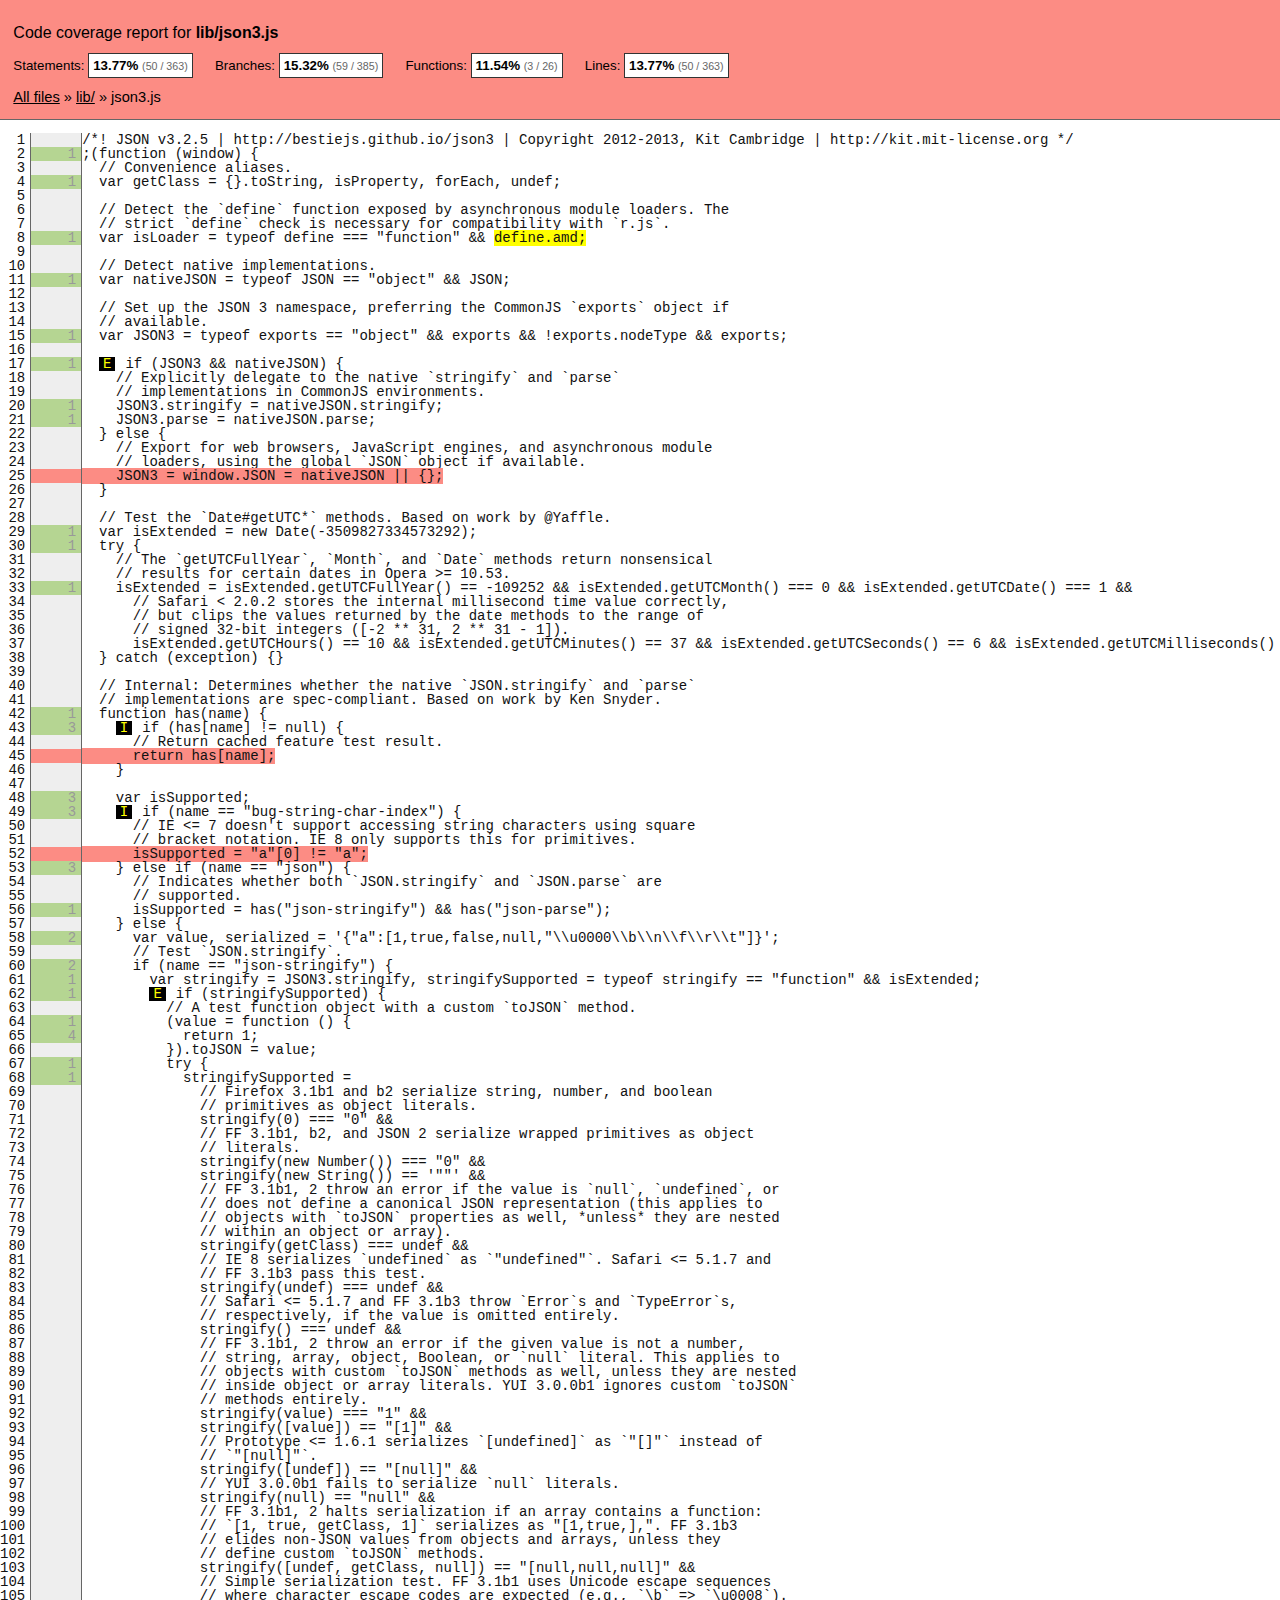
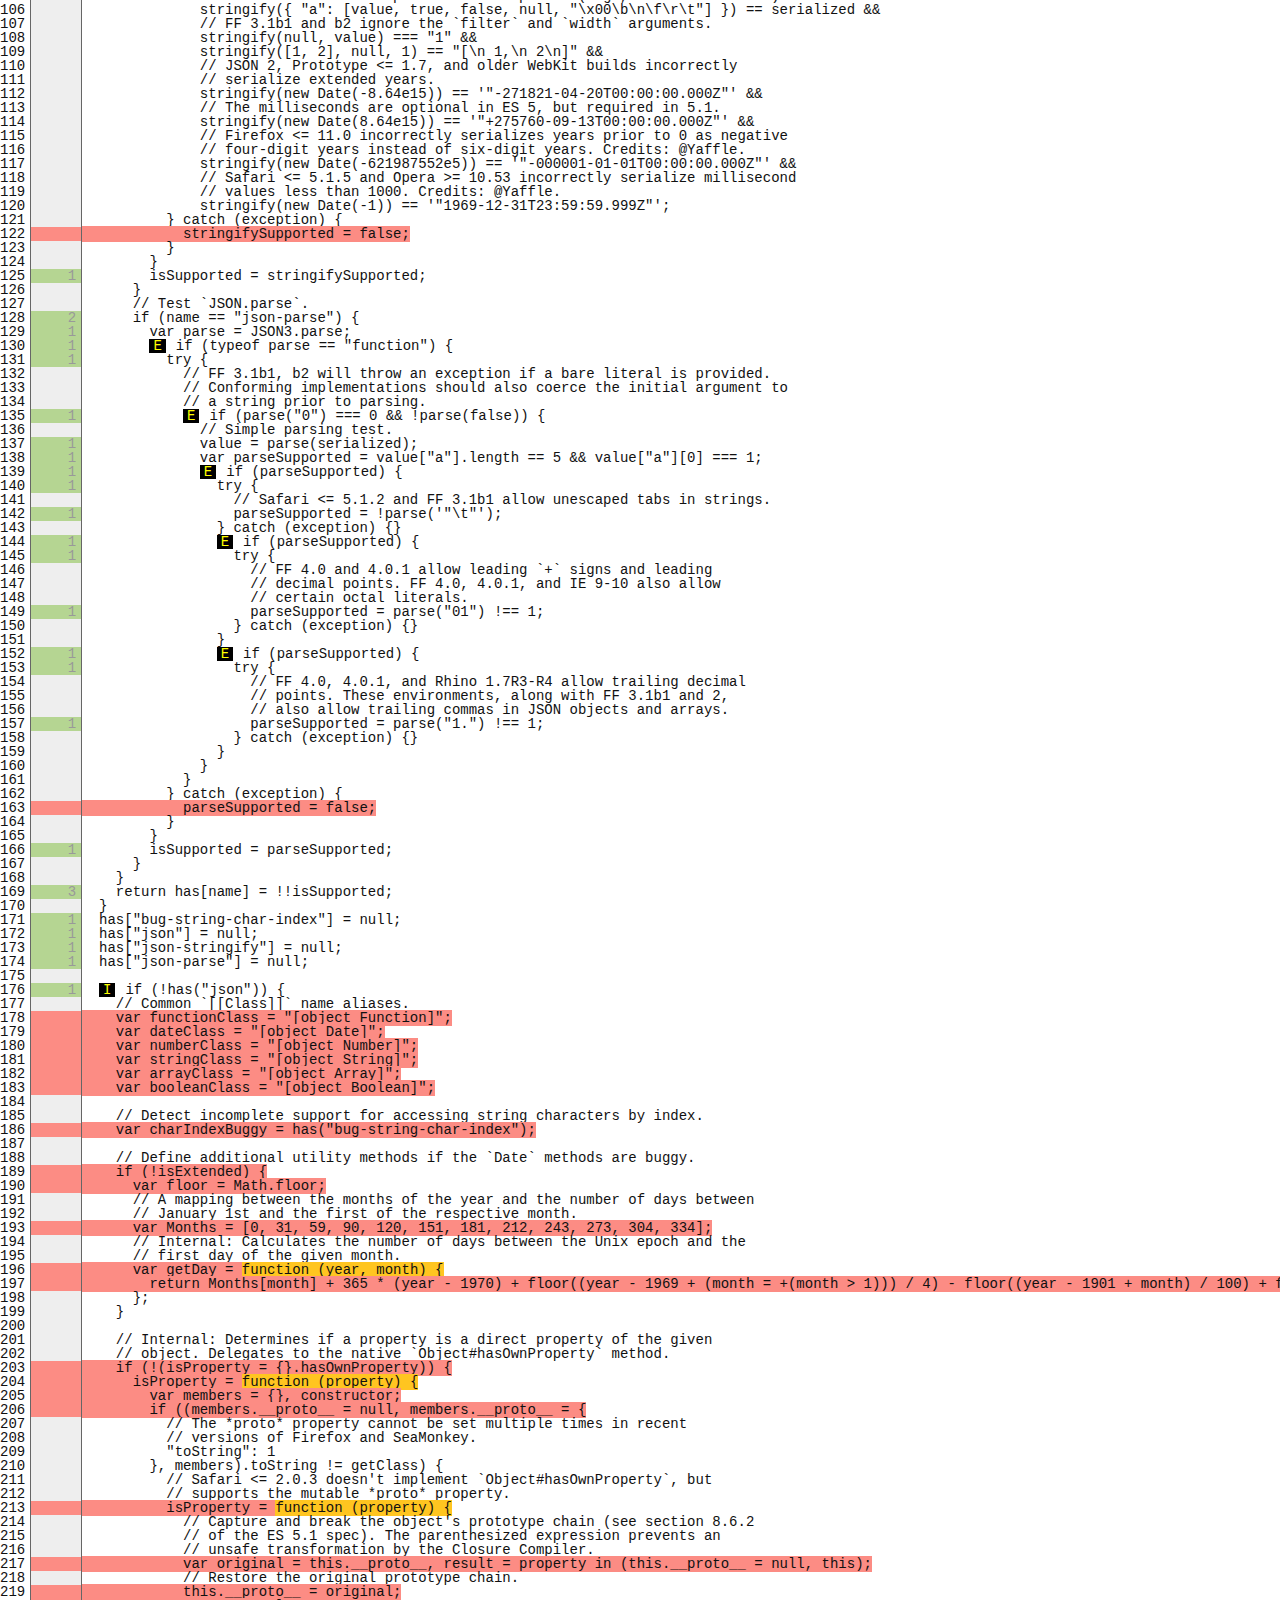
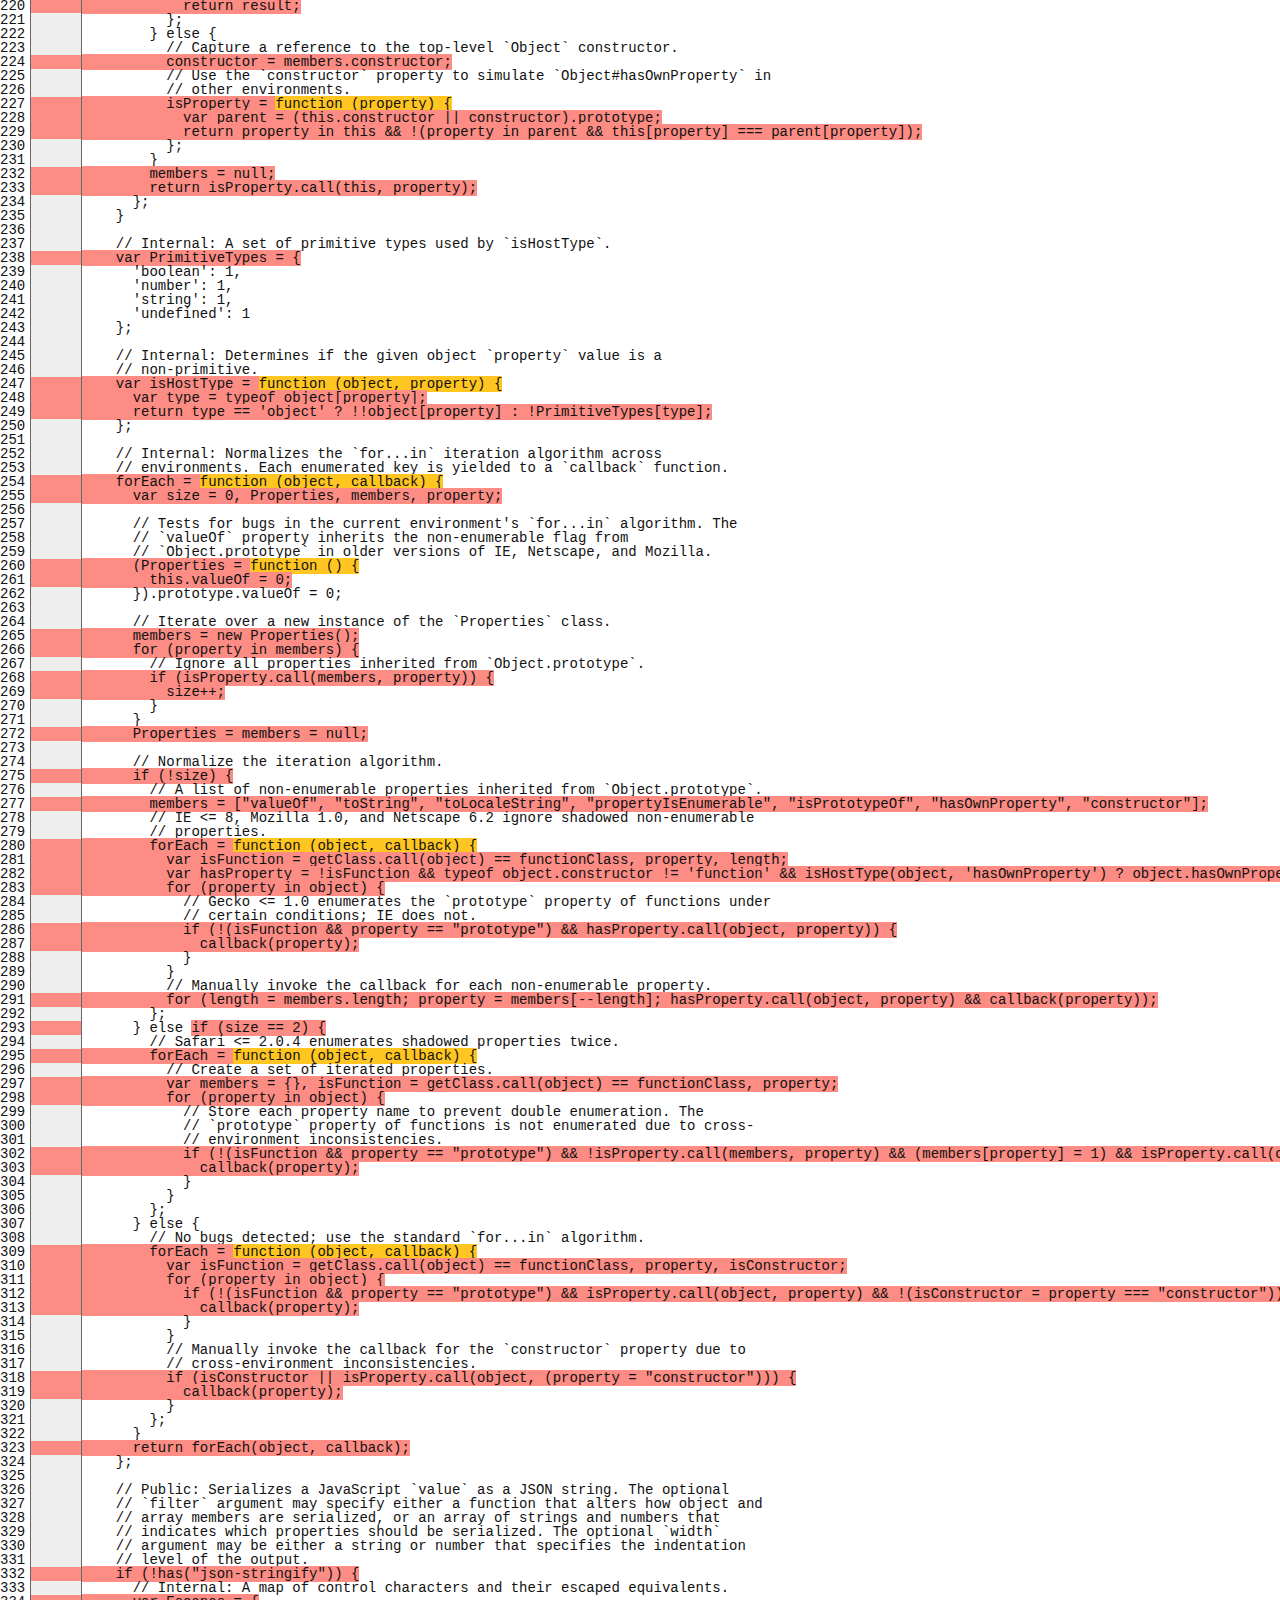
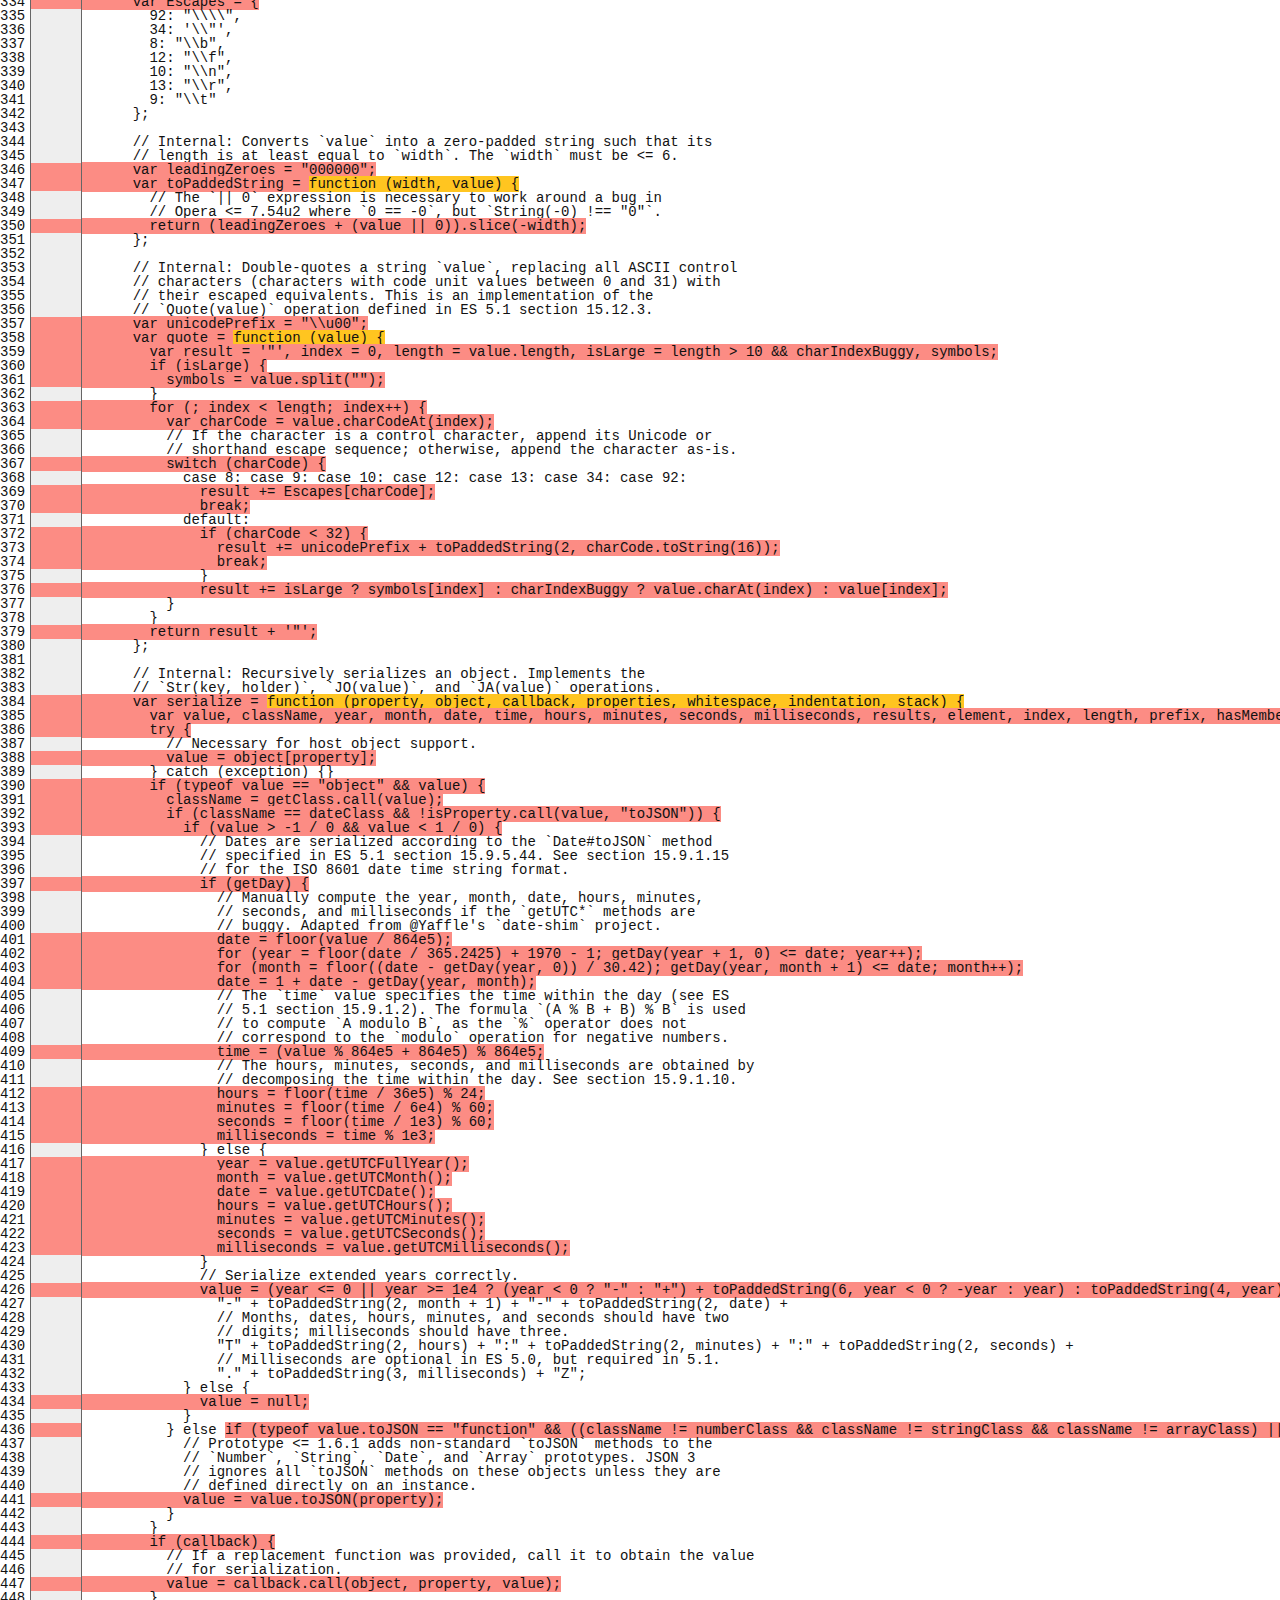
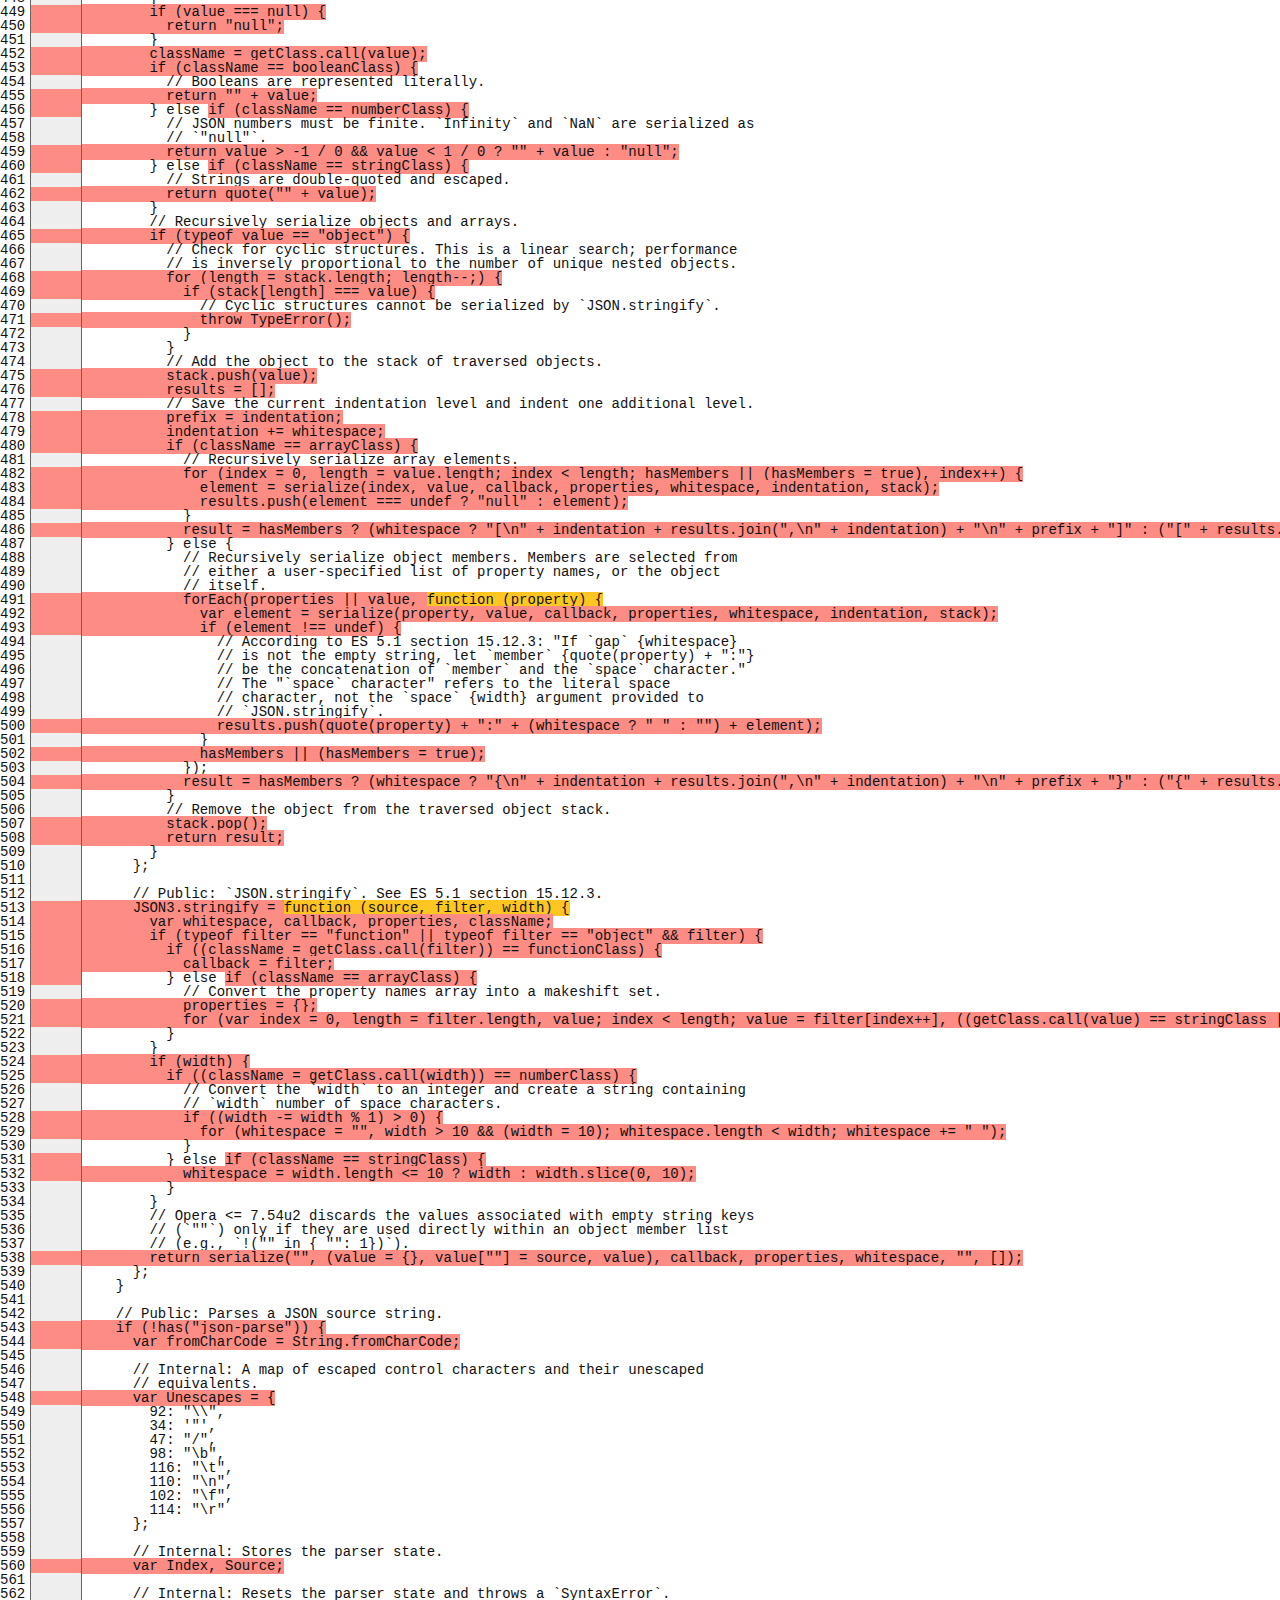
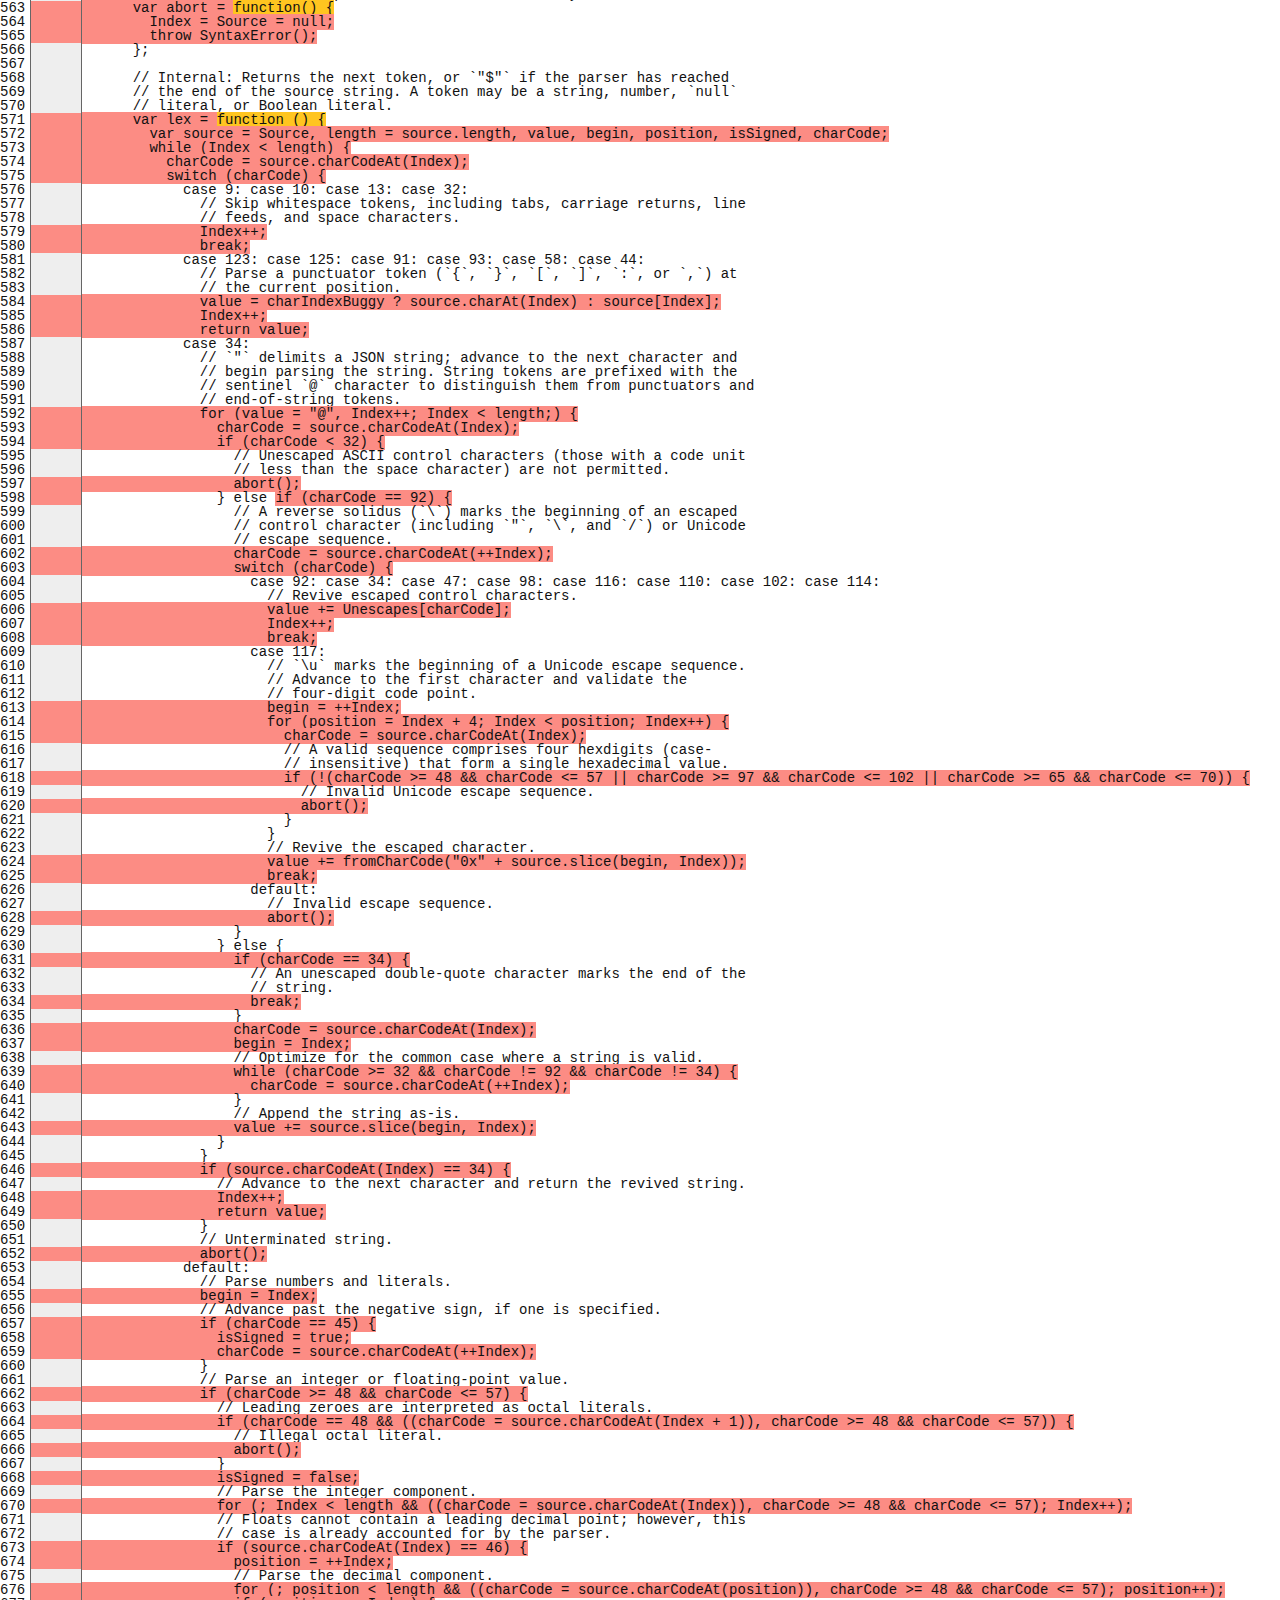
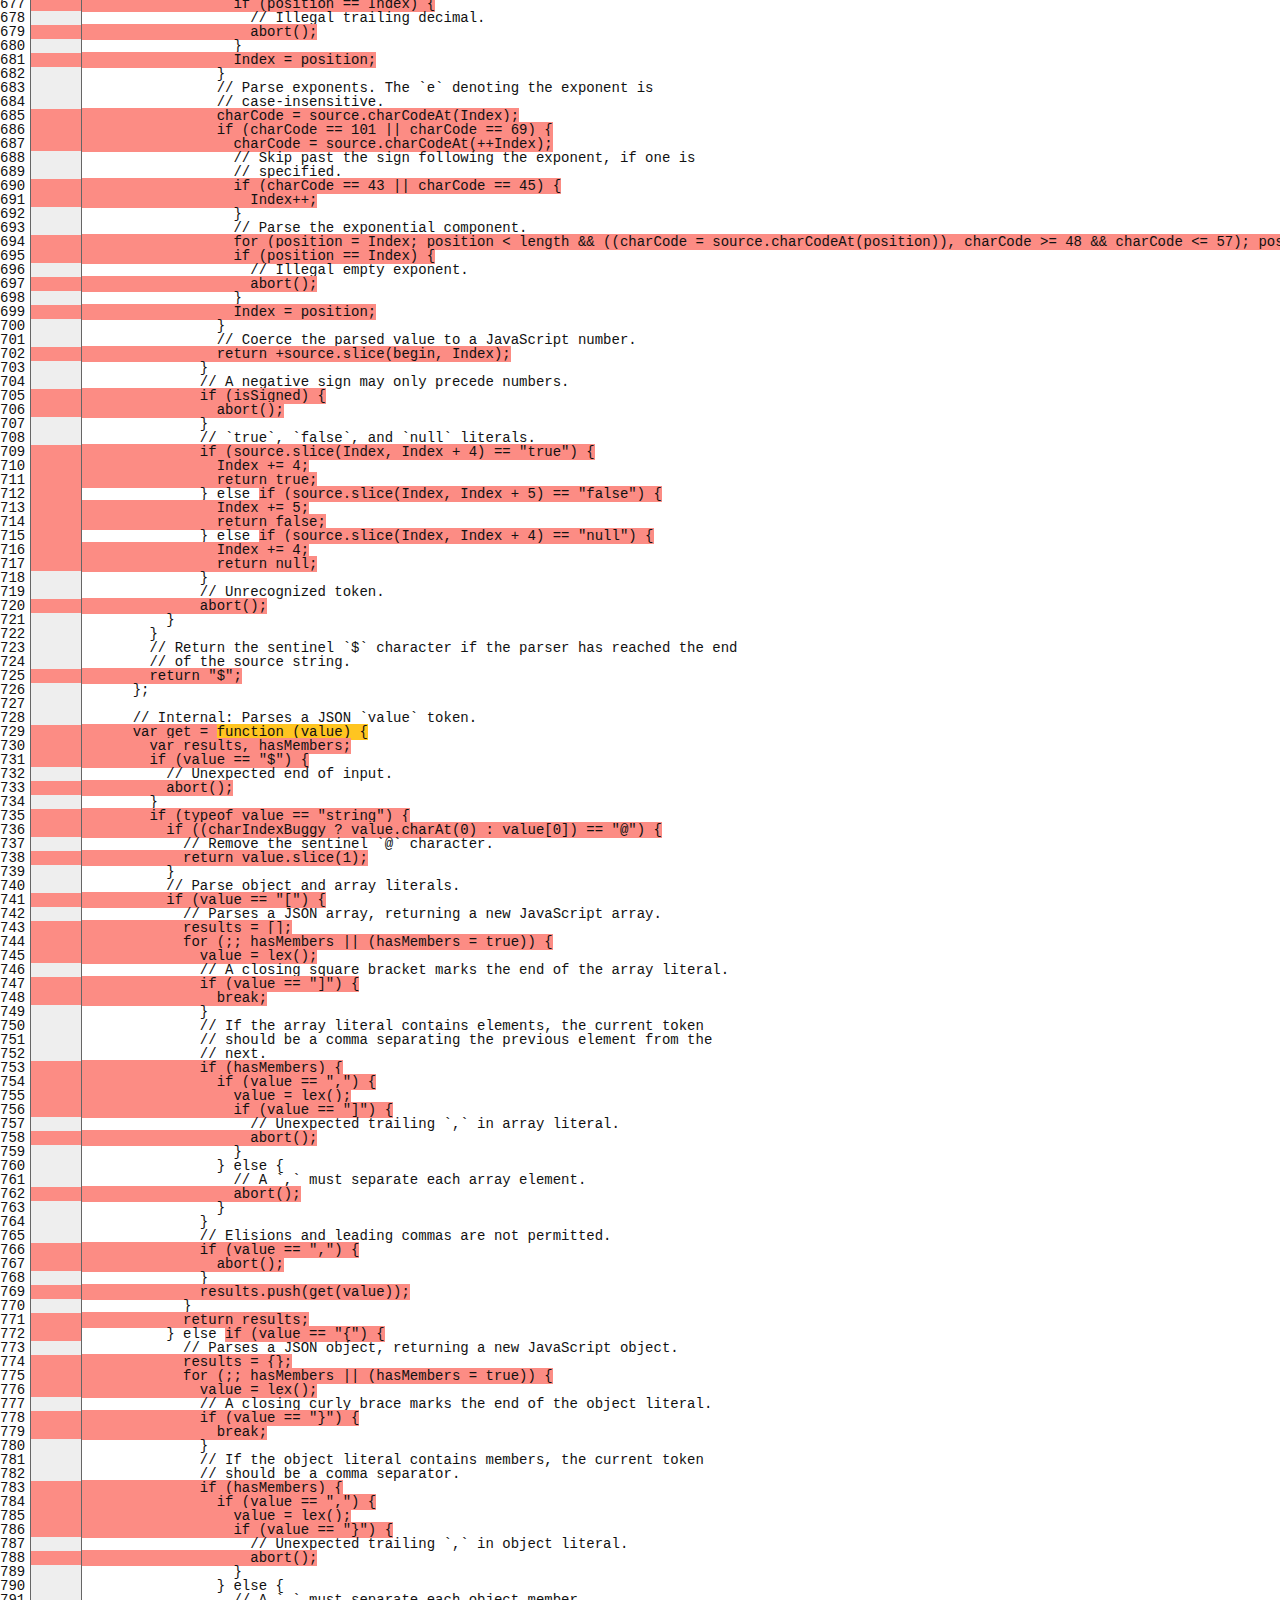
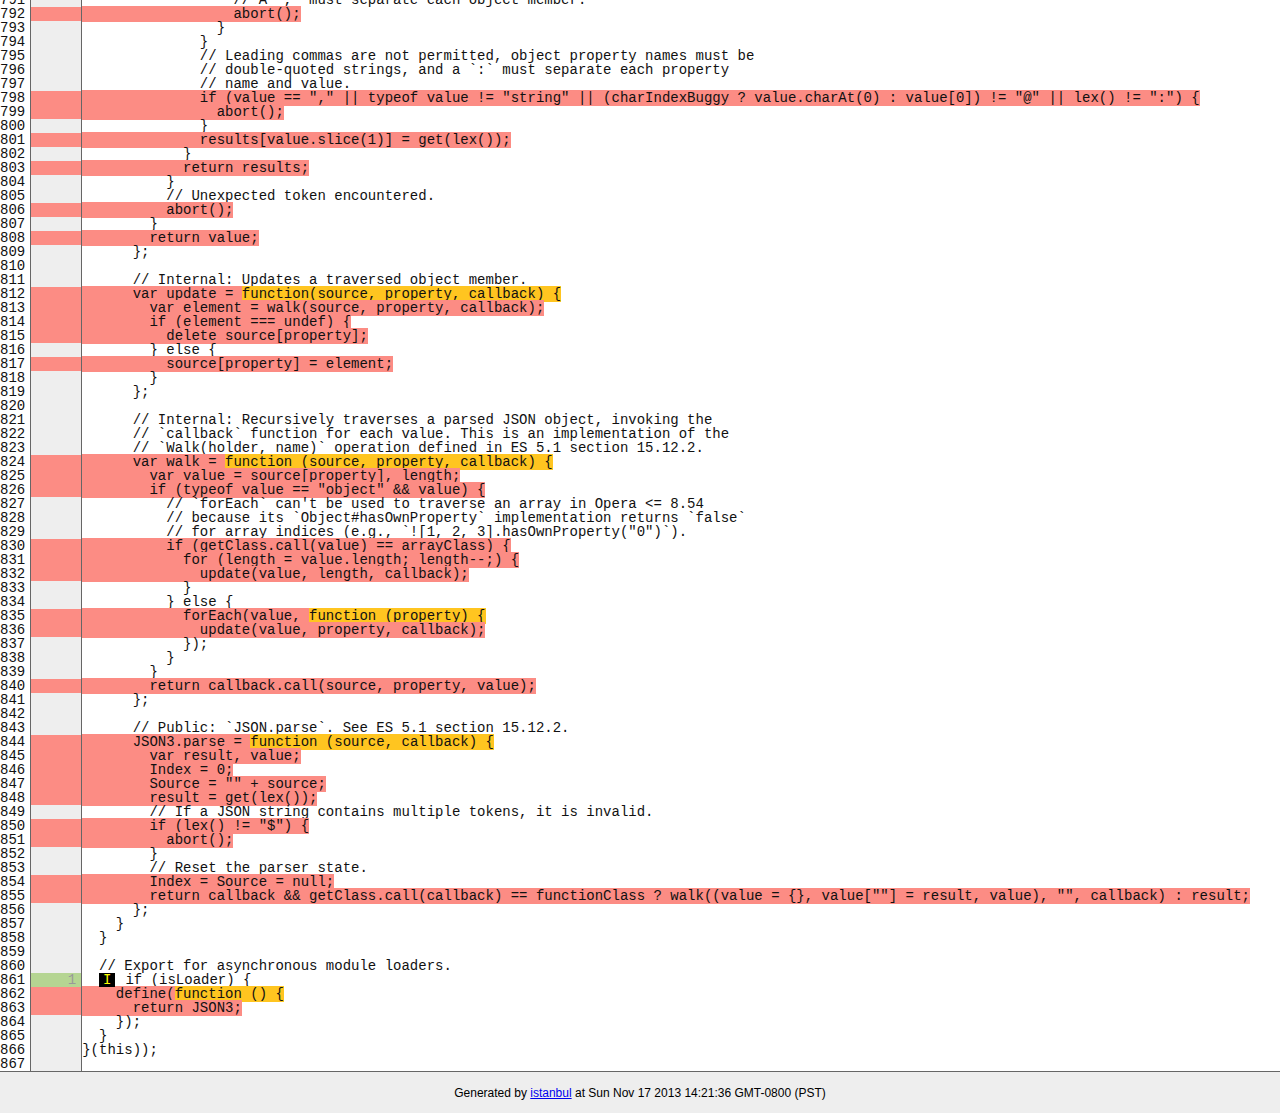
<file: node_modules/socket.io/node_modules/socket.io-adapter/node_modules/socket.io-parser/node_modules/json3/coverage/lcov-report/lib/json3.js.html>
<!doctype html>
<html lang="en">
<head>
    <title>Code coverage report for lib/json3.js</title>
    <meta charset="utf-8">

    <link rel="stylesheet" href="../prettify.css">

    <style>
        body, html {
            margin:0; padding: 0;
        }
        body {
            font-family: Helvetica Neue, Helvetica,Arial;
            font-size: 10pt;
        }
        div.header, div.footer {
            background: #eee;
            padding: 1em;
        }
        div.header {
            z-index: 100;
            position: fixed;
            top: 0;
            border-bottom: 1px solid #666;
            width: 100%;
        }
        div.footer {
            border-top: 1px solid #666;
        }
        div.body {
            margin-top: 10em;
        }
        div.meta {
            font-size: 90%;
            text-align: center;
        }
        h1, h2, h3 {
            font-weight: normal;
        }
        h1 {
            font-size: 12pt;
        }
        h2 {
            font-size: 10pt;
        }
        pre {
            font-family: Consolas, Menlo, Monaco, monospace;
            margin: 0;
            padding: 0;
            line-height: 14px;
            font-size: 14px;
            -moz-tab-size: 2;
            -o-tab-size:  2;
            tab-size: 2;
        }

        div.path { font-size: 110%; }
        div.path a:link, div.path a:visited { color: #000; }
        table.coverage { border-collapse: collapse; margin:0; padding: 0 }

        table.coverage td {
            margin: 0;
            padding: 0;
            color: #111;
            vertical-align: top;
        }
        table.coverage td.line-count {
            width: 50px;
            text-align: right;
            padding-right: 5px;
        }
        table.coverage td.line-coverage {
            color: #777 !important;
            text-align: right;
            border-left: 1px solid #666;
            border-right: 1px solid #666;
        }

        table.coverage td.text {
        }

        table.coverage td span.cline-any {
            display: inline-block;
            padding: 0 5px;
            width: 40px;
        }
        table.coverage td span.cline-neutral {
            background: #eee;
        }
        table.coverage td span.cline-yes {
            background: #b5d592;
            color: #999;
        }
        table.coverage td span.cline-no {
            background: #fc8c84;
        }

        .cstat-yes { color: #111; }
        .cstat-no { background: #fc8c84; color: #111; }
        .fstat-no { background: #ffc520; color: #111 !important; }
        .cbranch-no { background:  yellow !important; color: #111; }
        .missing-if-branch {
            display: inline-block;
            margin-right: 10px;
            position: relative;
            padding: 0 4px;
            background: black;
            color: yellow;
            xtext-decoration: line-through;
        }
        .missing-if-branch .typ {
            color: inherit !important;
        }

        .entity, .metric { font-weight: bold; }
        .metric { display: inline-block; border: 1px solid #333; padding: 0.3em; background: white; }
        .metric small { font-size: 80%; font-weight: normal; color: #666; }

        div.coverage-summary table { border-collapse: collapse; margin: 3em; font-size: 110%; }
        div.coverage-summary td, div.coverage-summary table  th { margin: 0; padding: 0.25em 1em; border-top: 1px solid #666; border-bottom: 1px solid #666; }
        div.coverage-summary th { text-align: left; border: 1px solid #666; background: #eee; font-weight: normal; }
        div.coverage-summary th.file { border-right: none !important; }
        div.coverage-summary th.pic { border-left: none !important; text-align: right; }
        div.coverage-summary th.pct { border-right: none !important; }
        div.coverage-summary th.abs { border-left: none !important; text-align: right; }
        div.coverage-summary td.pct { text-align: right; border-left: 1px solid #666; }
        div.coverage-summary td.abs { text-align: right; font-size: 90%; color: #444; border-right: 1px solid #666; }
        div.coverage-summary td.file { text-align: right; border-left: 1px solid #666; white-space: nowrap;  }
        div.coverage-summary td.pic { min-width: 120px !important;  }
        div.coverage-summary a:link { text-decoration: none; color: #000; }
        div.coverage-summary a:visited { text-decoration: none; color: #333; }
        div.coverage-summary a:hover { text-decoration: underline; }
        div.coverage-summary tfoot td { border-top: 1px solid #666; }

        div.coverage-summary .yui3-datatable-sort-indicator, div.coverage-summary .dummy-sort-indicator {
            height: 10px;
            width: 7px;
            display: inline-block;
            margin-left: 0.5em;
        }
        div.coverage-summary .yui3-datatable-sort-indicator {
            background: url("http://yui.yahooapis.com/3.6.0/build/datatable-sort/assets/skins/sam/sort-arrow-sprite.png") no-repeat scroll 0 0 transparent;
        }
        div.coverage-summary .yui3-datatable-sorted .yui3-datatable-sort-indicator {
            background-position: 0 -20px;
        }
        div.coverage-summary .yui3-datatable-sorted-desc .yui3-datatable-sort-indicator {
            background-position: 0 -10px;
        }

        .high { background: #b5d592 !important; }
        .medium { background: #ffe87c !important; }
        .low { background: #fc8c84 !important; }

        span.cover-fill, span.cover-empty {
            display:inline-block;
            border:1px solid #444;
            background: white;
            height: 12px;
        }
        span.cover-fill {
            background: #ccc;
            border-right: 1px solid #444;
        }
        span.cover-empty {
            background: white;
            border-left: none;
        }
        span.cover-full {
            border-right: none !important;
        }
        pre.prettyprint {
            border: none !important;
            padding: 0 !important;
            margin: 0 !important;
        }
        .com { color: #999 !important; }
    </style>
</head>
<body>
<div class="header low">
    <h1>Code coverage report for <span class="entity">lib/json3.js</span></h1>
    <h2>
        
        Statements: <span class="metric">13.77% <small>(50 / 363)</small></span> &nbsp;&nbsp;&nbsp;&nbsp;
        
        
        Branches: <span class="metric">15.32% <small>(59 / 385)</small></span> &nbsp;&nbsp;&nbsp;&nbsp;
        
        
        Functions: <span class="metric">11.54% <small>(3 / 26)</small></span> &nbsp;&nbsp;&nbsp;&nbsp;
        
        
        Lines: <span class="metric">13.77% <small>(50 / 363)</small></span> &nbsp;&nbsp;&nbsp;&nbsp;
        
    </h2>
    <div class="path"><a href="../index.html">All files</a> &#187; <a href="index.html">lib/</a> &#187; json3.js</div>
</div>
<div class="body">
<pre><table class="coverage">
<tr><td class="line-count">1
2
3
4
5
6
7
8
9
10
11
12
13
14
15
16
17
18
19
20
21
22
23
24
25
26
27
28
29
30
31
32
33
34
35
36
37
38
39
40
41
42
43
44
45
46
47
48
49
50
51
52
53
54
55
56
57
58
59
60
61
62
63
64
65
66
67
68
69
70
71
72
73
74
75
76
77
78
79
80
81
82
83
84
85
86
87
88
89
90
91
92
93
94
95
96
97
98
99
100
101
102
103
104
105
106
107
108
109
110
111
112
113
114
115
116
117
118
119
120
121
122
123
124
125
126
127
128
129
130
131
132
133
134
135
136
137
138
139
140
141
142
143
144
145
146
147
148
149
150
151
152
153
154
155
156
157
158
159
160
161
162
163
164
165
166
167
168
169
170
171
172
173
174
175
176
177
178
179
180
181
182
183
184
185
186
187
188
189
190
191
192
193
194
195
196
197
198
199
200
201
202
203
204
205
206
207
208
209
210
211
212
213
214
215
216
217
218
219
220
221
222
223
224
225
226
227
228
229
230
231
232
233
234
235
236
237
238
239
240
241
242
243
244
245
246
247
248
249
250
251
252
253
254
255
256
257
258
259
260
261
262
263
264
265
266
267
268
269
270
271
272
273
274
275
276
277
278
279
280
281
282
283
284
285
286
287
288
289
290
291
292
293
294
295
296
297
298
299
300
301
302
303
304
305
306
307
308
309
310
311
312
313
314
315
316
317
318
319
320
321
322
323
324
325
326
327
328
329
330
331
332
333
334
335
336
337
338
339
340
341
342
343
344
345
346
347
348
349
350
351
352
353
354
355
356
357
358
359
360
361
362
363
364
365
366
367
368
369
370
371
372
373
374
375
376
377
378
379
380
381
382
383
384
385
386
387
388
389
390
391
392
393
394
395
396
397
398
399
400
401
402
403
404
405
406
407
408
409
410
411
412
413
414
415
416
417
418
419
420
421
422
423
424
425
426
427
428
429
430
431
432
433
434
435
436
437
438
439
440
441
442
443
444
445
446
447
448
449
450
451
452
453
454
455
456
457
458
459
460
461
462
463
464
465
466
467
468
469
470
471
472
473
474
475
476
477
478
479
480
481
482
483
484
485
486
487
488
489
490
491
492
493
494
495
496
497
498
499
500
501
502
503
504
505
506
507
508
509
510
511
512
513
514
515
516
517
518
519
520
521
522
523
524
525
526
527
528
529
530
531
532
533
534
535
536
537
538
539
540
541
542
543
544
545
546
547
548
549
550
551
552
553
554
555
556
557
558
559
560
561
562
563
564
565
566
567
568
569
570
571
572
573
574
575
576
577
578
579
580
581
582
583
584
585
586
587
588
589
590
591
592
593
594
595
596
597
598
599
600
601
602
603
604
605
606
607
608
609
610
611
612
613
614
615
616
617
618
619
620
621
622
623
624
625
626
627
628
629
630
631
632
633
634
635
636
637
638
639
640
641
642
643
644
645
646
647
648
649
650
651
652
653
654
655
656
657
658
659
660
661
662
663
664
665
666
667
668
669
670
671
672
673
674
675
676
677
678
679
680
681
682
683
684
685
686
687
688
689
690
691
692
693
694
695
696
697
698
699
700
701
702
703
704
705
706
707
708
709
710
711
712
713
714
715
716
717
718
719
720
721
722
723
724
725
726
727
728
729
730
731
732
733
734
735
736
737
738
739
740
741
742
743
744
745
746
747
748
749
750
751
752
753
754
755
756
757
758
759
760
761
762
763
764
765
766
767
768
769
770
771
772
773
774
775
776
777
778
779
780
781
782
783
784
785
786
787
788
789
790
791
792
793
794
795
796
797
798
799
800
801
802
803
804
805
806
807
808
809
810
811
812
813
814
815
816
817
818
819
820
821
822
823
824
825
826
827
828
829
830
831
832
833
834
835
836
837
838
839
840
841
842
843
844
845
846
847
848
849
850
851
852
853
854
855
856
857
858
859
860
861
862
863
864
865
866
867</td><td class="line-coverage"><span class="cline-any cline-neutral">&nbsp;</span>
<span class="cline-any cline-yes">1</span>
<span class="cline-any cline-neutral">&nbsp;</span>
<span class="cline-any cline-yes">1</span>
<span class="cline-any cline-neutral">&nbsp;</span>
<span class="cline-any cline-neutral">&nbsp;</span>
<span class="cline-any cline-neutral">&nbsp;</span>
<span class="cline-any cline-yes">1</span>
<span class="cline-any cline-neutral">&nbsp;</span>
<span class="cline-any cline-neutral">&nbsp;</span>
<span class="cline-any cline-yes">1</span>
<span class="cline-any cline-neutral">&nbsp;</span>
<span class="cline-any cline-neutral">&nbsp;</span>
<span class="cline-any cline-neutral">&nbsp;</span>
<span class="cline-any cline-yes">1</span>
<span class="cline-any cline-neutral">&nbsp;</span>
<span class="cline-any cline-yes">1</span>
<span class="cline-any cline-neutral">&nbsp;</span>
<span class="cline-any cline-neutral">&nbsp;</span>
<span class="cline-any cline-yes">1</span>
<span class="cline-any cline-yes">1</span>
<span class="cline-any cline-neutral">&nbsp;</span>
<span class="cline-any cline-neutral">&nbsp;</span>
<span class="cline-any cline-neutral">&nbsp;</span>
<span class="cline-any cline-no">&nbsp;</span>
<span class="cline-any cline-neutral">&nbsp;</span>
<span class="cline-any cline-neutral">&nbsp;</span>
<span class="cline-any cline-neutral">&nbsp;</span>
<span class="cline-any cline-yes">1</span>
<span class="cline-any cline-yes">1</span>
<span class="cline-any cline-neutral">&nbsp;</span>
<span class="cline-any cline-neutral">&nbsp;</span>
<span class="cline-any cline-yes">1</span>
<span class="cline-any cline-neutral">&nbsp;</span>
<span class="cline-any cline-neutral">&nbsp;</span>
<span class="cline-any cline-neutral">&nbsp;</span>
<span class="cline-any cline-neutral">&nbsp;</span>
<span class="cline-any cline-neutral">&nbsp;</span>
<span class="cline-any cline-neutral">&nbsp;</span>
<span class="cline-any cline-neutral">&nbsp;</span>
<span class="cline-any cline-neutral">&nbsp;</span>
<span class="cline-any cline-yes">1</span>
<span class="cline-any cline-yes">3</span>
<span class="cline-any cline-neutral">&nbsp;</span>
<span class="cline-any cline-no">&nbsp;</span>
<span class="cline-any cline-neutral">&nbsp;</span>
<span class="cline-any cline-neutral">&nbsp;</span>
<span class="cline-any cline-yes">3</span>
<span class="cline-any cline-yes">3</span>
<span class="cline-any cline-neutral">&nbsp;</span>
<span class="cline-any cline-neutral">&nbsp;</span>
<span class="cline-any cline-no">&nbsp;</span>
<span class="cline-any cline-yes">3</span>
<span class="cline-any cline-neutral">&nbsp;</span>
<span class="cline-any cline-neutral">&nbsp;</span>
<span class="cline-any cline-yes">1</span>
<span class="cline-any cline-neutral">&nbsp;</span>
<span class="cline-any cline-yes">2</span>
<span class="cline-any cline-neutral">&nbsp;</span>
<span class="cline-any cline-yes">2</span>
<span class="cline-any cline-yes">1</span>
<span class="cline-any cline-yes">1</span>
<span class="cline-any cline-neutral">&nbsp;</span>
<span class="cline-any cline-yes">1</span>
<span class="cline-any cline-yes">4</span>
<span class="cline-any cline-neutral">&nbsp;</span>
<span class="cline-any cline-yes">1</span>
<span class="cline-any cline-yes">1</span>
<span class="cline-any cline-neutral">&nbsp;</span>
<span class="cline-any cline-neutral">&nbsp;</span>
<span class="cline-any cline-neutral">&nbsp;</span>
<span class="cline-any cline-neutral">&nbsp;</span>
<span class="cline-any cline-neutral">&nbsp;</span>
<span class="cline-any cline-neutral">&nbsp;</span>
<span class="cline-any cline-neutral">&nbsp;</span>
<span class="cline-any cline-neutral">&nbsp;</span>
<span class="cline-any cline-neutral">&nbsp;</span>
<span class="cline-any cline-neutral">&nbsp;</span>
<span class="cline-any cline-neutral">&nbsp;</span>
<span class="cline-any cline-neutral">&nbsp;</span>
<span class="cline-any cline-neutral">&nbsp;</span>
<span class="cline-any cline-neutral">&nbsp;</span>
<span class="cline-any cline-neutral">&nbsp;</span>
<span class="cline-any cline-neutral">&nbsp;</span>
<span class="cline-any cline-neutral">&nbsp;</span>
<span class="cline-any cline-neutral">&nbsp;</span>
<span class="cline-any cline-neutral">&nbsp;</span>
<span class="cline-any cline-neutral">&nbsp;</span>
<span class="cline-any cline-neutral">&nbsp;</span>
<span class="cline-any cline-neutral">&nbsp;</span>
<span class="cline-any cline-neutral">&nbsp;</span>
<span class="cline-any cline-neutral">&nbsp;</span>
<span class="cline-any cline-neutral">&nbsp;</span>
<span class="cline-any cline-neutral">&nbsp;</span>
<span class="cline-any cline-neutral">&nbsp;</span>
<span class="cline-any cline-neutral">&nbsp;</span>
<span class="cline-any cline-neutral">&nbsp;</span>
<span class="cline-any cline-neutral">&nbsp;</span>
<span class="cline-any cline-neutral">&nbsp;</span>
<span class="cline-any cline-neutral">&nbsp;</span>
<span class="cline-any cline-neutral">&nbsp;</span>
<span class="cline-any cline-neutral">&nbsp;</span>
<span class="cline-any cline-neutral">&nbsp;</span>
<span class="cline-any cline-neutral">&nbsp;</span>
<span class="cline-any cline-neutral">&nbsp;</span>
<span class="cline-any cline-neutral">&nbsp;</span>
<span class="cline-any cline-neutral">&nbsp;</span>
<span class="cline-any cline-neutral">&nbsp;</span>
<span class="cline-any cline-neutral">&nbsp;</span>
<span class="cline-any cline-neutral">&nbsp;</span>
<span class="cline-any cline-neutral">&nbsp;</span>
<span class="cline-any cline-neutral">&nbsp;</span>
<span class="cline-any cline-neutral">&nbsp;</span>
<span class="cline-any cline-neutral">&nbsp;</span>
<span class="cline-any cline-neutral">&nbsp;</span>
<span class="cline-any cline-neutral">&nbsp;</span>
<span class="cline-any cline-neutral">&nbsp;</span>
<span class="cline-any cline-neutral">&nbsp;</span>
<span class="cline-any cline-neutral">&nbsp;</span>
<span class="cline-any cline-neutral">&nbsp;</span>
<span class="cline-any cline-neutral">&nbsp;</span>
<span class="cline-any cline-no">&nbsp;</span>
<span class="cline-any cline-neutral">&nbsp;</span>
<span class="cline-any cline-neutral">&nbsp;</span>
<span class="cline-any cline-yes">1</span>
<span class="cline-any cline-neutral">&nbsp;</span>
<span class="cline-any cline-neutral">&nbsp;</span>
<span class="cline-any cline-yes">2</span>
<span class="cline-any cline-yes">1</span>
<span class="cline-any cline-yes">1</span>
<span class="cline-any cline-yes">1</span>
<span class="cline-any cline-neutral">&nbsp;</span>
<span class="cline-any cline-neutral">&nbsp;</span>
<span class="cline-any cline-neutral">&nbsp;</span>
<span class="cline-any cline-yes">1</span>
<span class="cline-any cline-neutral">&nbsp;</span>
<span class="cline-any cline-yes">1</span>
<span class="cline-any cline-yes">1</span>
<span class="cline-any cline-yes">1</span>
<span class="cline-any cline-yes">1</span>
<span class="cline-any cline-neutral">&nbsp;</span>
<span class="cline-any cline-yes">1</span>
<span class="cline-any cline-neutral">&nbsp;</span>
<span class="cline-any cline-yes">1</span>
<span class="cline-any cline-yes">1</span>
<span class="cline-any cline-neutral">&nbsp;</span>
<span class="cline-any cline-neutral">&nbsp;</span>
<span class="cline-any cline-neutral">&nbsp;</span>
<span class="cline-any cline-yes">1</span>
<span class="cline-any cline-neutral">&nbsp;</span>
<span class="cline-any cline-neutral">&nbsp;</span>
<span class="cline-any cline-yes">1</span>
<span class="cline-any cline-yes">1</span>
<span class="cline-any cline-neutral">&nbsp;</span>
<span class="cline-any cline-neutral">&nbsp;</span>
<span class="cline-any cline-neutral">&nbsp;</span>
<span class="cline-any cline-yes">1</span>
<span class="cline-any cline-neutral">&nbsp;</span>
<span class="cline-any cline-neutral">&nbsp;</span>
<span class="cline-any cline-neutral">&nbsp;</span>
<span class="cline-any cline-neutral">&nbsp;</span>
<span class="cline-any cline-neutral">&nbsp;</span>
<span class="cline-any cline-no">&nbsp;</span>
<span class="cline-any cline-neutral">&nbsp;</span>
<span class="cline-any cline-neutral">&nbsp;</span>
<span class="cline-any cline-yes">1</span>
<span class="cline-any cline-neutral">&nbsp;</span>
<span class="cline-any cline-neutral">&nbsp;</span>
<span class="cline-any cline-yes">3</span>
<span class="cline-any cline-neutral">&nbsp;</span>
<span class="cline-any cline-yes">1</span>
<span class="cline-any cline-yes">1</span>
<span class="cline-any cline-yes">1</span>
<span class="cline-any cline-yes">1</span>
<span class="cline-any cline-neutral">&nbsp;</span>
<span class="cline-any cline-yes">1</span>
<span class="cline-any cline-neutral">&nbsp;</span>
<span class="cline-any cline-no">&nbsp;</span>
<span class="cline-any cline-no">&nbsp;</span>
<span class="cline-any cline-no">&nbsp;</span>
<span class="cline-any cline-no">&nbsp;</span>
<span class="cline-any cline-no">&nbsp;</span>
<span class="cline-any cline-no">&nbsp;</span>
<span class="cline-any cline-neutral">&nbsp;</span>
<span class="cline-any cline-neutral">&nbsp;</span>
<span class="cline-any cline-no">&nbsp;</span>
<span class="cline-any cline-neutral">&nbsp;</span>
<span class="cline-any cline-neutral">&nbsp;</span>
<span class="cline-any cline-no">&nbsp;</span>
<span class="cline-any cline-no">&nbsp;</span>
<span class="cline-any cline-neutral">&nbsp;</span>
<span class="cline-any cline-neutral">&nbsp;</span>
<span class="cline-any cline-no">&nbsp;</span>
<span class="cline-any cline-neutral">&nbsp;</span>
<span class="cline-any cline-neutral">&nbsp;</span>
<span class="cline-any cline-no">&nbsp;</span>
<span class="cline-any cline-no">&nbsp;</span>
<span class="cline-any cline-neutral">&nbsp;</span>
<span class="cline-any cline-neutral">&nbsp;</span>
<span class="cline-any cline-neutral">&nbsp;</span>
<span class="cline-any cline-neutral">&nbsp;</span>
<span class="cline-any cline-neutral">&nbsp;</span>
<span class="cline-any cline-no">&nbsp;</span>
<span class="cline-any cline-no">&nbsp;</span>
<span class="cline-any cline-no">&nbsp;</span>
<span class="cline-any cline-no">&nbsp;</span>
<span class="cline-any cline-neutral">&nbsp;</span>
<span class="cline-any cline-neutral">&nbsp;</span>
<span class="cline-any cline-neutral">&nbsp;</span>
<span class="cline-any cline-neutral">&nbsp;</span>
<span class="cline-any cline-neutral">&nbsp;</span>
<span class="cline-any cline-neutral">&nbsp;</span>
<span class="cline-any cline-no">&nbsp;</span>
<span class="cline-any cline-neutral">&nbsp;</span>
<span class="cline-any cline-neutral">&nbsp;</span>
<span class="cline-any cline-neutral">&nbsp;</span>
<span class="cline-any cline-no">&nbsp;</span>
<span class="cline-any cline-neutral">&nbsp;</span>
<span class="cline-any cline-no">&nbsp;</span>
<span class="cline-any cline-no">&nbsp;</span>
<span class="cline-any cline-neutral">&nbsp;</span>
<span class="cline-any cline-neutral">&nbsp;</span>
<span class="cline-any cline-neutral">&nbsp;</span>
<span class="cline-any cline-no">&nbsp;</span>
<span class="cline-any cline-neutral">&nbsp;</span>
<span class="cline-any cline-neutral">&nbsp;</span>
<span class="cline-any cline-no">&nbsp;</span>
<span class="cline-any cline-no">&nbsp;</span>
<span class="cline-any cline-no">&nbsp;</span>
<span class="cline-any cline-neutral">&nbsp;</span>
<span class="cline-any cline-neutral">&nbsp;</span>
<span class="cline-any cline-no">&nbsp;</span>
<span class="cline-any cline-no">&nbsp;</span>
<span class="cline-any cline-neutral">&nbsp;</span>
<span class="cline-any cline-neutral">&nbsp;</span>
<span class="cline-any cline-neutral">&nbsp;</span>
<span class="cline-any cline-neutral">&nbsp;</span>
<span class="cline-any cline-no">&nbsp;</span>
<span class="cline-any cline-neutral">&nbsp;</span>
<span class="cline-any cline-neutral">&nbsp;</span>
<span class="cline-any cline-neutral">&nbsp;</span>
<span class="cline-any cline-neutral">&nbsp;</span>
<span class="cline-any cline-neutral">&nbsp;</span>
<span class="cline-any cline-neutral">&nbsp;</span>
<span class="cline-any cline-neutral">&nbsp;</span>
<span class="cline-any cline-neutral">&nbsp;</span>
<span class="cline-any cline-no">&nbsp;</span>
<span class="cline-any cline-no">&nbsp;</span>
<span class="cline-any cline-no">&nbsp;</span>
<span class="cline-any cline-neutral">&nbsp;</span>
<span class="cline-any cline-neutral">&nbsp;</span>
<span class="cline-any cline-neutral">&nbsp;</span>
<span class="cline-any cline-neutral">&nbsp;</span>
<span class="cline-any cline-no">&nbsp;</span>
<span class="cline-any cline-no">&nbsp;</span>
<span class="cline-any cline-neutral">&nbsp;</span>
<span class="cline-any cline-neutral">&nbsp;</span>
<span class="cline-any cline-neutral">&nbsp;</span>
<span class="cline-any cline-neutral">&nbsp;</span>
<span class="cline-any cline-no">&nbsp;</span>
<span class="cline-any cline-no">&nbsp;</span>
<span class="cline-any cline-neutral">&nbsp;</span>
<span class="cline-any cline-neutral">&nbsp;</span>
<span class="cline-any cline-neutral">&nbsp;</span>
<span class="cline-any cline-no">&nbsp;</span>
<span class="cline-any cline-no">&nbsp;</span>
<span class="cline-any cline-neutral">&nbsp;</span>
<span class="cline-any cline-no">&nbsp;</span>
<span class="cline-any cline-no">&nbsp;</span>
<span class="cline-any cline-neutral">&nbsp;</span>
<span class="cline-any cline-neutral">&nbsp;</span>
<span class="cline-any cline-no">&nbsp;</span>
<span class="cline-any cline-neutral">&nbsp;</span>
<span class="cline-any cline-neutral">&nbsp;</span>
<span class="cline-any cline-no">&nbsp;</span>
<span class="cline-any cline-neutral">&nbsp;</span>
<span class="cline-any cline-no">&nbsp;</span>
<span class="cline-any cline-neutral">&nbsp;</span>
<span class="cline-any cline-neutral">&nbsp;</span>
<span class="cline-any cline-no">&nbsp;</span>
<span class="cline-any cline-no">&nbsp;</span>
<span class="cline-any cline-no">&nbsp;</span>
<span class="cline-any cline-no">&nbsp;</span>
<span class="cline-any cline-neutral">&nbsp;</span>
<span class="cline-any cline-neutral">&nbsp;</span>
<span class="cline-any cline-no">&nbsp;</span>
<span class="cline-any cline-no">&nbsp;</span>
<span class="cline-any cline-neutral">&nbsp;</span>
<span class="cline-any cline-neutral">&nbsp;</span>
<span class="cline-any cline-neutral">&nbsp;</span>
<span class="cline-any cline-no">&nbsp;</span>
<span class="cline-any cline-neutral">&nbsp;</span>
<span class="cline-any cline-no">&nbsp;</span>
<span class="cline-any cline-neutral">&nbsp;</span>
<span class="cline-any cline-no">&nbsp;</span>
<span class="cline-any cline-neutral">&nbsp;</span>
<span class="cline-any cline-no">&nbsp;</span>
<span class="cline-any cline-no">&nbsp;</span>
<span class="cline-any cline-neutral">&nbsp;</span>
<span class="cline-any cline-neutral">&nbsp;</span>
<span class="cline-any cline-neutral">&nbsp;</span>
<span class="cline-any cline-no">&nbsp;</span>
<span class="cline-any cline-no">&nbsp;</span>
<span class="cline-any cline-neutral">&nbsp;</span>
<span class="cline-any cline-neutral">&nbsp;</span>
<span class="cline-any cline-neutral">&nbsp;</span>
<span class="cline-any cline-neutral">&nbsp;</span>
<span class="cline-any cline-neutral">&nbsp;</span>
<span class="cline-any cline-no">&nbsp;</span>
<span class="cline-any cline-no">&nbsp;</span>
<span class="cline-any cline-no">&nbsp;</span>
<span class="cline-any cline-no">&nbsp;</span>
<span class="cline-any cline-no">&nbsp;</span>
<span class="cline-any cline-neutral">&nbsp;</span>
<span class="cline-any cline-neutral">&nbsp;</span>
<span class="cline-any cline-neutral">&nbsp;</span>
<span class="cline-any cline-neutral">&nbsp;</span>
<span class="cline-any cline-no">&nbsp;</span>
<span class="cline-any cline-no">&nbsp;</span>
<span class="cline-any cline-neutral">&nbsp;</span>
<span class="cline-any cline-neutral">&nbsp;</span>
<span class="cline-any cline-neutral">&nbsp;</span>
<span class="cline-any cline-no">&nbsp;</span>
<span class="cline-any cline-neutral">&nbsp;</span>
<span class="cline-any cline-neutral">&nbsp;</span>
<span class="cline-any cline-neutral">&nbsp;</span>
<span class="cline-any cline-neutral">&nbsp;</span>
<span class="cline-any cline-neutral">&nbsp;</span>
<span class="cline-any cline-neutral">&nbsp;</span>
<span class="cline-any cline-neutral">&nbsp;</span>
<span class="cline-any cline-neutral">&nbsp;</span>
<span class="cline-any cline-no">&nbsp;</span>
<span class="cline-any cline-neutral">&nbsp;</span>
<span class="cline-any cline-no">&nbsp;</span>
<span class="cline-any cline-neutral">&nbsp;</span>
<span class="cline-any cline-neutral">&nbsp;</span>
<span class="cline-any cline-neutral">&nbsp;</span>
<span class="cline-any cline-neutral">&nbsp;</span>
<span class="cline-any cline-neutral">&nbsp;</span>
<span class="cline-any cline-neutral">&nbsp;</span>
<span class="cline-any cline-neutral">&nbsp;</span>
<span class="cline-any cline-neutral">&nbsp;</span>
<span class="cline-any cline-neutral">&nbsp;</span>
<span class="cline-any cline-neutral">&nbsp;</span>
<span class="cline-any cline-neutral">&nbsp;</span>
<span class="cline-any cline-no">&nbsp;</span>
<span class="cline-any cline-no">&nbsp;</span>
<span class="cline-any cline-neutral">&nbsp;</span>
<span class="cline-any cline-neutral">&nbsp;</span>
<span class="cline-any cline-no">&nbsp;</span>
<span class="cline-any cline-neutral">&nbsp;</span>
<span class="cline-any cline-neutral">&nbsp;</span>
<span class="cline-any cline-neutral">&nbsp;</span>
<span class="cline-any cline-neutral">&nbsp;</span>
<span class="cline-any cline-neutral">&nbsp;</span>
<span class="cline-any cline-neutral">&nbsp;</span>
<span class="cline-any cline-no">&nbsp;</span>
<span class="cline-any cline-no">&nbsp;</span>
<span class="cline-any cline-no">&nbsp;</span>
<span class="cline-any cline-no">&nbsp;</span>
<span class="cline-any cline-no">&nbsp;</span>
<span class="cline-any cline-neutral">&nbsp;</span>
<span class="cline-any cline-no">&nbsp;</span>
<span class="cline-any cline-no">&nbsp;</span>
<span class="cline-any cline-neutral">&nbsp;</span>
<span class="cline-any cline-neutral">&nbsp;</span>
<span class="cline-any cline-no">&nbsp;</span>
<span class="cline-any cline-neutral">&nbsp;</span>
<span class="cline-any cline-no">&nbsp;</span>
<span class="cline-any cline-no">&nbsp;</span>
<span class="cline-any cline-neutral">&nbsp;</span>
<span class="cline-any cline-no">&nbsp;</span>
<span class="cline-any cline-no">&nbsp;</span>
<span class="cline-any cline-no">&nbsp;</span>
<span class="cline-any cline-neutral">&nbsp;</span>
<span class="cline-any cline-no">&nbsp;</span>
<span class="cline-any cline-neutral">&nbsp;</span>
<span class="cline-any cline-neutral">&nbsp;</span>
<span class="cline-any cline-no">&nbsp;</span>
<span class="cline-any cline-neutral">&nbsp;</span>
<span class="cline-any cline-neutral">&nbsp;</span>
<span class="cline-any cline-neutral">&nbsp;</span>
<span class="cline-any cline-neutral">&nbsp;</span>
<span class="cline-any cline-no">&nbsp;</span>
<span class="cline-any cline-no">&nbsp;</span>
<span class="cline-any cline-no">&nbsp;</span>
<span class="cline-any cline-neutral">&nbsp;</span>
<span class="cline-any cline-no">&nbsp;</span>
<span class="cline-any cline-neutral">&nbsp;</span>
<span class="cline-any cline-no">&nbsp;</span>
<span class="cline-any cline-no">&nbsp;</span>
<span class="cline-any cline-no">&nbsp;</span>
<span class="cline-any cline-no">&nbsp;</span>
<span class="cline-any cline-neutral">&nbsp;</span>
<span class="cline-any cline-neutral">&nbsp;</span>
<span class="cline-any cline-neutral">&nbsp;</span>
<span class="cline-any cline-no">&nbsp;</span>
<span class="cline-any cline-neutral">&nbsp;</span>
<span class="cline-any cline-neutral">&nbsp;</span>
<span class="cline-any cline-neutral">&nbsp;</span>
<span class="cline-any cline-no">&nbsp;</span>
<span class="cline-any cline-no">&nbsp;</span>
<span class="cline-any cline-no">&nbsp;</span>
<span class="cline-any cline-no">&nbsp;</span>
<span class="cline-any cline-neutral">&nbsp;</span>
<span class="cline-any cline-neutral">&nbsp;</span>
<span class="cline-any cline-neutral">&nbsp;</span>
<span class="cline-any cline-neutral">&nbsp;</span>
<span class="cline-any cline-no">&nbsp;</span>
<span class="cline-any cline-neutral">&nbsp;</span>
<span class="cline-any cline-neutral">&nbsp;</span>
<span class="cline-any cline-no">&nbsp;</span>
<span class="cline-any cline-no">&nbsp;</span>
<span class="cline-any cline-no">&nbsp;</span>
<span class="cline-any cline-no">&nbsp;</span>
<span class="cline-any cline-neutral">&nbsp;</span>
<span class="cline-any cline-no">&nbsp;</span>
<span class="cline-any cline-no">&nbsp;</span>
<span class="cline-any cline-no">&nbsp;</span>
<span class="cline-any cline-no">&nbsp;</span>
<span class="cline-any cline-no">&nbsp;</span>
<span class="cline-any cline-no">&nbsp;</span>
<span class="cline-any cline-no">&nbsp;</span>
<span class="cline-any cline-neutral">&nbsp;</span>
<span class="cline-any cline-neutral">&nbsp;</span>
<span class="cline-any cline-no">&nbsp;</span>
<span class="cline-any cline-neutral">&nbsp;</span>
<span class="cline-any cline-neutral">&nbsp;</span>
<span class="cline-any cline-neutral">&nbsp;</span>
<span class="cline-any cline-neutral">&nbsp;</span>
<span class="cline-any cline-neutral">&nbsp;</span>
<span class="cline-any cline-neutral">&nbsp;</span>
<span class="cline-any cline-neutral">&nbsp;</span>
<span class="cline-any cline-no">&nbsp;</span>
<span class="cline-any cline-neutral">&nbsp;</span>
<span class="cline-any cline-no">&nbsp;</span>
<span class="cline-any cline-neutral">&nbsp;</span>
<span class="cline-any cline-neutral">&nbsp;</span>
<span class="cline-any cline-neutral">&nbsp;</span>
<span class="cline-any cline-neutral">&nbsp;</span>
<span class="cline-any cline-no">&nbsp;</span>
<span class="cline-any cline-neutral">&nbsp;</span>
<span class="cline-any cline-neutral">&nbsp;</span>
<span class="cline-any cline-no">&nbsp;</span>
<span class="cline-any cline-neutral">&nbsp;</span>
<span class="cline-any cline-neutral">&nbsp;</span>
<span class="cline-any cline-no">&nbsp;</span>
<span class="cline-any cline-neutral">&nbsp;</span>
<span class="cline-any cline-no">&nbsp;</span>
<span class="cline-any cline-no">&nbsp;</span>
<span class="cline-any cline-neutral">&nbsp;</span>
<span class="cline-any cline-no">&nbsp;</span>
<span class="cline-any cline-no">&nbsp;</span>
<span class="cline-any cline-neutral">&nbsp;</span>
<span class="cline-any cline-no">&nbsp;</span>
<span class="cline-any cline-no">&nbsp;</span>
<span class="cline-any cline-neutral">&nbsp;</span>
<span class="cline-any cline-neutral">&nbsp;</span>
<span class="cline-any cline-no">&nbsp;</span>
<span class="cline-any cline-no">&nbsp;</span>
<span class="cline-any cline-neutral">&nbsp;</span>
<span class="cline-any cline-no">&nbsp;</span>
<span class="cline-any cline-neutral">&nbsp;</span>
<span class="cline-any cline-neutral">&nbsp;</span>
<span class="cline-any cline-no">&nbsp;</span>
<span class="cline-any cline-neutral">&nbsp;</span>
<span class="cline-any cline-neutral">&nbsp;</span>
<span class="cline-any cline-no">&nbsp;</span>
<span class="cline-any cline-no">&nbsp;</span>
<span class="cline-any cline-neutral">&nbsp;</span>
<span class="cline-any cline-no">&nbsp;</span>
<span class="cline-any cline-neutral">&nbsp;</span>
<span class="cline-any cline-neutral">&nbsp;</span>
<span class="cline-any cline-neutral">&nbsp;</span>
<span class="cline-any cline-no">&nbsp;</span>
<span class="cline-any cline-no">&nbsp;</span>
<span class="cline-any cline-neutral">&nbsp;</span>
<span class="cline-any cline-no">&nbsp;</span>
<span class="cline-any cline-no">&nbsp;</span>
<span class="cline-any cline-no">&nbsp;</span>
<span class="cline-any cline-neutral">&nbsp;</span>
<span class="cline-any cline-no">&nbsp;</span>
<span class="cline-any cline-no">&nbsp;</span>
<span class="cline-any cline-no">&nbsp;</span>
<span class="cline-any cline-neutral">&nbsp;</span>
<span class="cline-any cline-no">&nbsp;</span>
<span class="cline-any cline-neutral">&nbsp;</span>
<span class="cline-any cline-neutral">&nbsp;</span>
<span class="cline-any cline-neutral">&nbsp;</span>
<span class="cline-any cline-neutral">&nbsp;</span>
<span class="cline-any cline-no">&nbsp;</span>
<span class="cline-any cline-no">&nbsp;</span>
<span class="cline-any cline-no">&nbsp;</span>
<span class="cline-any cline-neutral">&nbsp;</span>
<span class="cline-any cline-neutral">&nbsp;</span>
<span class="cline-any cline-neutral">&nbsp;</span>
<span class="cline-any cline-neutral">&nbsp;</span>
<span class="cline-any cline-neutral">&nbsp;</span>
<span class="cline-any cline-neutral">&nbsp;</span>
<span class="cline-any cline-no">&nbsp;</span>
<span class="cline-any cline-neutral">&nbsp;</span>
<span class="cline-any cline-no">&nbsp;</span>
<span class="cline-any cline-neutral">&nbsp;</span>
<span class="cline-any cline-no">&nbsp;</span>
<span class="cline-any cline-neutral">&nbsp;</span>
<span class="cline-any cline-neutral">&nbsp;</span>
<span class="cline-any cline-no">&nbsp;</span>
<span class="cline-any cline-no">&nbsp;</span>
<span class="cline-any cline-neutral">&nbsp;</span>
<span class="cline-any cline-neutral">&nbsp;</span>
<span class="cline-any cline-neutral">&nbsp;</span>
<span class="cline-any cline-neutral">&nbsp;</span>
<span class="cline-any cline-no">&nbsp;</span>
<span class="cline-any cline-no">&nbsp;</span>
<span class="cline-any cline-no">&nbsp;</span>
<span class="cline-any cline-no">&nbsp;</span>
<span class="cline-any cline-no">&nbsp;</span>
<span class="cline-any cline-no">&nbsp;</span>
<span class="cline-any cline-neutral">&nbsp;</span>
<span class="cline-any cline-no">&nbsp;</span>
<span class="cline-any cline-no">&nbsp;</span>
<span class="cline-any cline-neutral">&nbsp;</span>
<span class="cline-any cline-neutral">&nbsp;</span>
<span class="cline-any cline-no">&nbsp;</span>
<span class="cline-any cline-no">&nbsp;</span>
<span class="cline-any cline-neutral">&nbsp;</span>
<span class="cline-any cline-neutral">&nbsp;</span>
<span class="cline-any cline-no">&nbsp;</span>
<span class="cline-any cline-no">&nbsp;</span>
<span class="cline-any cline-neutral">&nbsp;</span>
<span class="cline-any cline-no">&nbsp;</span>
<span class="cline-any cline-no">&nbsp;</span>
<span class="cline-any cline-neutral">&nbsp;</span>
<span class="cline-any cline-neutral">&nbsp;</span>
<span class="cline-any cline-neutral">&nbsp;</span>
<span class="cline-any cline-neutral">&nbsp;</span>
<span class="cline-any cline-neutral">&nbsp;</span>
<span class="cline-any cline-no">&nbsp;</span>
<span class="cline-any cline-neutral">&nbsp;</span>
<span class="cline-any cline-neutral">&nbsp;</span>
<span class="cline-any cline-neutral">&nbsp;</span>
<span class="cline-any cline-neutral">&nbsp;</span>
<span class="cline-any cline-no">&nbsp;</span>
<span class="cline-any cline-no">&nbsp;</span>
<span class="cline-any cline-neutral">&nbsp;</span>
<span class="cline-any cline-neutral">&nbsp;</span>
<span class="cline-any cline-neutral">&nbsp;</span>
<span class="cline-any cline-no">&nbsp;</span>
<span class="cline-any cline-neutral">&nbsp;</span>
<span class="cline-any cline-neutral">&nbsp;</span>
<span class="cline-any cline-neutral">&nbsp;</span>
<span class="cline-any cline-neutral">&nbsp;</span>
<span class="cline-any cline-neutral">&nbsp;</span>
<span class="cline-any cline-neutral">&nbsp;</span>
<span class="cline-any cline-neutral">&nbsp;</span>
<span class="cline-any cline-neutral">&nbsp;</span>
<span class="cline-any cline-neutral">&nbsp;</span>
<span class="cline-any cline-neutral">&nbsp;</span>
<span class="cline-any cline-neutral">&nbsp;</span>
<span class="cline-any cline-no">&nbsp;</span>
<span class="cline-any cline-neutral">&nbsp;</span>
<span class="cline-any cline-neutral">&nbsp;</span>
<span class="cline-any cline-no">&nbsp;</span>
<span class="cline-any cline-no">&nbsp;</span>
<span class="cline-any cline-no">&nbsp;</span>
<span class="cline-any cline-neutral">&nbsp;</span>
<span class="cline-any cline-neutral">&nbsp;</span>
<span class="cline-any cline-neutral">&nbsp;</span>
<span class="cline-any cline-neutral">&nbsp;</span>
<span class="cline-any cline-neutral">&nbsp;</span>
<span class="cline-any cline-no">&nbsp;</span>
<span class="cline-any cline-no">&nbsp;</span>
<span class="cline-any cline-no">&nbsp;</span>
<span class="cline-any cline-no">&nbsp;</span>
<span class="cline-any cline-no">&nbsp;</span>
<span class="cline-any cline-neutral">&nbsp;</span>
<span class="cline-any cline-neutral">&nbsp;</span>
<span class="cline-any cline-neutral">&nbsp;</span>
<span class="cline-any cline-no">&nbsp;</span>
<span class="cline-any cline-no">&nbsp;</span>
<span class="cline-any cline-neutral">&nbsp;</span>
<span class="cline-any cline-neutral">&nbsp;</span>
<span class="cline-any cline-neutral">&nbsp;</span>
<span class="cline-any cline-no">&nbsp;</span>
<span class="cline-any cline-no">&nbsp;</span>
<span class="cline-any cline-no">&nbsp;</span>
<span class="cline-any cline-neutral">&nbsp;</span>
<span class="cline-any cline-neutral">&nbsp;</span>
<span class="cline-any cline-neutral">&nbsp;</span>
<span class="cline-any cline-neutral">&nbsp;</span>
<span class="cline-any cline-neutral">&nbsp;</span>
<span class="cline-any cline-no">&nbsp;</span>
<span class="cline-any cline-no">&nbsp;</span>
<span class="cline-any cline-no">&nbsp;</span>
<span class="cline-any cline-neutral">&nbsp;</span>
<span class="cline-any cline-neutral">&nbsp;</span>
<span class="cline-any cline-no">&nbsp;</span>
<span class="cline-any cline-no">&nbsp;</span>
<span class="cline-any cline-neutral">&nbsp;</span>
<span class="cline-any cline-neutral">&nbsp;</span>
<span class="cline-any cline-neutral">&nbsp;</span>
<span class="cline-any cline-no">&nbsp;</span>
<span class="cline-any cline-no">&nbsp;</span>
<span class="cline-any cline-neutral">&nbsp;</span>
<span class="cline-any cline-neutral">&nbsp;</span>
<span class="cline-any cline-no">&nbsp;</span>
<span class="cline-any cline-no">&nbsp;</span>
<span class="cline-any cline-no">&nbsp;</span>
<span class="cline-any cline-neutral">&nbsp;</span>
<span class="cline-any cline-neutral">&nbsp;</span>
<span class="cline-any cline-neutral">&nbsp;</span>
<span class="cline-any cline-neutral">&nbsp;</span>
<span class="cline-any cline-no">&nbsp;</span>
<span class="cline-any cline-no">&nbsp;</span>
<span class="cline-any cline-no">&nbsp;</span>
<span class="cline-any cline-neutral">&nbsp;</span>
<span class="cline-any cline-neutral">&nbsp;</span>
<span class="cline-any cline-no">&nbsp;</span>
<span class="cline-any cline-neutral">&nbsp;</span>
<span class="cline-any cline-no">&nbsp;</span>
<span class="cline-any cline-neutral">&nbsp;</span>
<span class="cline-any cline-neutral">&nbsp;</span>
<span class="cline-any cline-neutral">&nbsp;</span>
<span class="cline-any cline-no">&nbsp;</span>
<span class="cline-any cline-no">&nbsp;</span>
<span class="cline-any cline-neutral">&nbsp;</span>
<span class="cline-any cline-neutral">&nbsp;</span>
<span class="cline-any cline-no">&nbsp;</span>
<span class="cline-any cline-neutral">&nbsp;</span>
<span class="cline-any cline-neutral">&nbsp;</span>
<span class="cline-any cline-no">&nbsp;</span>
<span class="cline-any cline-neutral">&nbsp;</span>
<span class="cline-any cline-neutral">&nbsp;</span>
<span class="cline-any cline-no">&nbsp;</span>
<span class="cline-any cline-neutral">&nbsp;</span>
<span class="cline-any cline-no">&nbsp;</span>
<span class="cline-any cline-no">&nbsp;</span>
<span class="cline-any cline-neutral">&nbsp;</span>
<span class="cline-any cline-no">&nbsp;</span>
<span class="cline-any cline-no">&nbsp;</span>
<span class="cline-any cline-neutral">&nbsp;</span>
<span class="cline-any cline-neutral">&nbsp;</span>
<span class="cline-any cline-no">&nbsp;</span>
<span class="cline-any cline-neutral">&nbsp;</span>
<span class="cline-any cline-neutral">&nbsp;</span>
<span class="cline-any cline-no">&nbsp;</span>
<span class="cline-any cline-neutral">&nbsp;</span>
<span class="cline-any cline-no">&nbsp;</span>
<span class="cline-any cline-no">&nbsp;</span>
<span class="cline-any cline-neutral">&nbsp;</span>
<span class="cline-any cline-neutral">&nbsp;</span>
<span class="cline-any cline-no">&nbsp;</span>
<span class="cline-any cline-neutral">&nbsp;</span>
<span class="cline-any cline-neutral">&nbsp;</span>
<span class="cline-any cline-no">&nbsp;</span>
<span class="cline-any cline-neutral">&nbsp;</span>
<span class="cline-any cline-no">&nbsp;</span>
<span class="cline-any cline-no">&nbsp;</span>
<span class="cline-any cline-no">&nbsp;</span>
<span class="cline-any cline-neutral">&nbsp;</span>
<span class="cline-any cline-neutral">&nbsp;</span>
<span class="cline-any cline-no">&nbsp;</span>
<span class="cline-any cline-neutral">&nbsp;</span>
<span class="cline-any cline-no">&nbsp;</span>
<span class="cline-any cline-neutral">&nbsp;</span>
<span class="cline-any cline-no">&nbsp;</span>
<span class="cline-any cline-neutral">&nbsp;</span>
<span class="cline-any cline-no">&nbsp;</span>
<span class="cline-any cline-neutral">&nbsp;</span>
<span class="cline-any cline-no">&nbsp;</span>
<span class="cline-any cline-neutral">&nbsp;</span>
<span class="cline-any cline-neutral">&nbsp;</span>
<span class="cline-any cline-no">&nbsp;</span>
<span class="cline-any cline-no">&nbsp;</span>
<span class="cline-any cline-neutral">&nbsp;</span>
<span class="cline-any cline-no">&nbsp;</span>
<span class="cline-any cline-no">&nbsp;</span>
<span class="cline-any cline-neutral">&nbsp;</span>
<span class="cline-any cline-no">&nbsp;</span>
<span class="cline-any cline-neutral">&nbsp;</span>
<span class="cline-any cline-no">&nbsp;</span>
<span class="cline-any cline-neutral">&nbsp;</span>
<span class="cline-any cline-neutral">&nbsp;</span>
<span class="cline-any cline-neutral">&nbsp;</span>
<span class="cline-any cline-no">&nbsp;</span>
<span class="cline-any cline-no">&nbsp;</span>
<span class="cline-any cline-no">&nbsp;</span>
<span class="cline-any cline-neutral">&nbsp;</span>
<span class="cline-any cline-neutral">&nbsp;</span>
<span class="cline-any cline-no">&nbsp;</span>
<span class="cline-any cline-no">&nbsp;</span>
<span class="cline-any cline-neutral">&nbsp;</span>
<span class="cline-any cline-neutral">&nbsp;</span>
<span class="cline-any cline-no">&nbsp;</span>
<span class="cline-any cline-no">&nbsp;</span>
<span class="cline-any cline-neutral">&nbsp;</span>
<span class="cline-any cline-no">&nbsp;</span>
<span class="cline-any cline-neutral">&nbsp;</span>
<span class="cline-any cline-no">&nbsp;</span>
<span class="cline-any cline-neutral">&nbsp;</span>
<span class="cline-any cline-neutral">&nbsp;</span>
<span class="cline-any cline-no">&nbsp;</span>
<span class="cline-any cline-neutral">&nbsp;</span>
<span class="cline-any cline-neutral">&nbsp;</span>
<span class="cline-any cline-no">&nbsp;</span>
<span class="cline-any cline-no">&nbsp;</span>
<span class="cline-any cline-neutral">&nbsp;</span>
<span class="cline-any cline-neutral">&nbsp;</span>
<span class="cline-any cline-no">&nbsp;</span>
<span class="cline-any cline-no">&nbsp;</span>
<span class="cline-any cline-no">&nbsp;</span>
<span class="cline-any cline-no">&nbsp;</span>
<span class="cline-any cline-no">&nbsp;</span>
<span class="cline-any cline-no">&nbsp;</span>
<span class="cline-any cline-no">&nbsp;</span>
<span class="cline-any cline-no">&nbsp;</span>
<span class="cline-any cline-no">&nbsp;</span>
<span class="cline-any cline-neutral">&nbsp;</span>
<span class="cline-any cline-neutral">&nbsp;</span>
<span class="cline-any cline-no">&nbsp;</span>
<span class="cline-any cline-neutral">&nbsp;</span>
<span class="cline-any cline-neutral">&nbsp;</span>
<span class="cline-any cline-neutral">&nbsp;</span>
<span class="cline-any cline-neutral">&nbsp;</span>
<span class="cline-any cline-no">&nbsp;</span>
<span class="cline-any cline-neutral">&nbsp;</span>
<span class="cline-any cline-neutral">&nbsp;</span>
<span class="cline-any cline-neutral">&nbsp;</span>
<span class="cline-any cline-no">&nbsp;</span>
<span class="cline-any cline-no">&nbsp;</span>
<span class="cline-any cline-no">&nbsp;</span>
<span class="cline-any cline-neutral">&nbsp;</span>
<span class="cline-any cline-no">&nbsp;</span>
<span class="cline-any cline-neutral">&nbsp;</span>
<span class="cline-any cline-no">&nbsp;</span>
<span class="cline-any cline-no">&nbsp;</span>
<span class="cline-any cline-neutral">&nbsp;</span>
<span class="cline-any cline-no">&nbsp;</span>
<span class="cline-any cline-neutral">&nbsp;</span>
<span class="cline-any cline-neutral">&nbsp;</span>
<span class="cline-any cline-no">&nbsp;</span>
<span class="cline-any cline-neutral">&nbsp;</span>
<span class="cline-any cline-no">&nbsp;</span>
<span class="cline-any cline-no">&nbsp;</span>
<span class="cline-any cline-no">&nbsp;</span>
<span class="cline-any cline-neutral">&nbsp;</span>
<span class="cline-any cline-no">&nbsp;</span>
<span class="cline-any cline-no">&nbsp;</span>
<span class="cline-any cline-neutral">&nbsp;</span>
<span class="cline-any cline-neutral">&nbsp;</span>
<span class="cline-any cline-neutral">&nbsp;</span>
<span class="cline-any cline-neutral">&nbsp;</span>
<span class="cline-any cline-no">&nbsp;</span>
<span class="cline-any cline-no">&nbsp;</span>
<span class="cline-any cline-no">&nbsp;</span>
<span class="cline-any cline-no">&nbsp;</span>
<span class="cline-any cline-neutral">&nbsp;</span>
<span class="cline-any cline-no">&nbsp;</span>
<span class="cline-any cline-neutral">&nbsp;</span>
<span class="cline-any cline-neutral">&nbsp;</span>
<span class="cline-any cline-neutral">&nbsp;</span>
<span class="cline-any cline-no">&nbsp;</span>
<span class="cline-any cline-neutral">&nbsp;</span>
<span class="cline-any cline-neutral">&nbsp;</span>
<span class="cline-any cline-neutral">&nbsp;</span>
<span class="cline-any cline-no">&nbsp;</span>
<span class="cline-any cline-no">&nbsp;</span>
<span class="cline-any cline-neutral">&nbsp;</span>
<span class="cline-any cline-no">&nbsp;</span>
<span class="cline-any cline-neutral">&nbsp;</span>
<span class="cline-any cline-no">&nbsp;</span>
<span class="cline-any cline-no">&nbsp;</span>
<span class="cline-any cline-neutral">&nbsp;</span>
<span class="cline-any cline-no">&nbsp;</span>
<span class="cline-any cline-no">&nbsp;</span>
<span class="cline-any cline-no">&nbsp;</span>
<span class="cline-any cline-neutral">&nbsp;</span>
<span class="cline-any cline-no">&nbsp;</span>
<span class="cline-any cline-no">&nbsp;</span>
<span class="cline-any cline-neutral">&nbsp;</span>
<span class="cline-any cline-neutral">&nbsp;</span>
<span class="cline-any cline-neutral">&nbsp;</span>
<span class="cline-any cline-no">&nbsp;</span>
<span class="cline-any cline-no">&nbsp;</span>
<span class="cline-any cline-no">&nbsp;</span>
<span class="cline-any cline-no">&nbsp;</span>
<span class="cline-any cline-neutral">&nbsp;</span>
<span class="cline-any cline-no">&nbsp;</span>
<span class="cline-any cline-neutral">&nbsp;</span>
<span class="cline-any cline-neutral">&nbsp;</span>
<span class="cline-any cline-neutral">&nbsp;</span>
<span class="cline-any cline-no">&nbsp;</span>
<span class="cline-any cline-neutral">&nbsp;</span>
<span class="cline-any cline-neutral">&nbsp;</span>
<span class="cline-any cline-neutral">&nbsp;</span>
<span class="cline-any cline-neutral">&nbsp;</span>
<span class="cline-any cline-neutral">&nbsp;</span>
<span class="cline-any cline-no">&nbsp;</span>
<span class="cline-any cline-no">&nbsp;</span>
<span class="cline-any cline-neutral">&nbsp;</span>
<span class="cline-any cline-no">&nbsp;</span>
<span class="cline-any cline-neutral">&nbsp;</span>
<span class="cline-any cline-no">&nbsp;</span>
<span class="cline-any cline-neutral">&nbsp;</span>
<span class="cline-any cline-neutral">&nbsp;</span>
<span class="cline-any cline-no">&nbsp;</span>
<span class="cline-any cline-neutral">&nbsp;</span>
<span class="cline-any cline-no">&nbsp;</span>
<span class="cline-any cline-neutral">&nbsp;</span>
<span class="cline-any cline-neutral">&nbsp;</span>
<span class="cline-any cline-neutral">&nbsp;</span>
<span class="cline-any cline-no">&nbsp;</span>
<span class="cline-any cline-no">&nbsp;</span>
<span class="cline-any cline-no">&nbsp;</span>
<span class="cline-any cline-no">&nbsp;</span>
<span class="cline-any cline-neutral">&nbsp;</span>
<span class="cline-any cline-no">&nbsp;</span>
<span class="cline-any cline-neutral">&nbsp;</span>
<span class="cline-any cline-neutral">&nbsp;</span>
<span class="cline-any cline-neutral">&nbsp;</span>
<span class="cline-any cline-neutral">&nbsp;</span>
<span class="cline-any cline-neutral">&nbsp;</span>
<span class="cline-any cline-neutral">&nbsp;</span>
<span class="cline-any cline-no">&nbsp;</span>
<span class="cline-any cline-no">&nbsp;</span>
<span class="cline-any cline-no">&nbsp;</span>
<span class="cline-any cline-neutral">&nbsp;</span>
<span class="cline-any cline-neutral">&nbsp;</span>
<span class="cline-any cline-neutral">&nbsp;</span>
<span class="cline-any cline-no">&nbsp;</span>
<span class="cline-any cline-no">&nbsp;</span>
<span class="cline-any cline-no">&nbsp;</span>
<span class="cline-any cline-neutral">&nbsp;</span>
<span class="cline-any cline-neutral">&nbsp;</span>
<span class="cline-any cline-no">&nbsp;</span>
<span class="cline-any cline-no">&nbsp;</span>
<span class="cline-any cline-neutral">&nbsp;</span>
<span class="cline-any cline-neutral">&nbsp;</span>
<span class="cline-any cline-neutral">&nbsp;</span>
<span class="cline-any cline-no">&nbsp;</span>
<span class="cline-any cline-neutral">&nbsp;</span>
<span class="cline-any cline-neutral">&nbsp;</span>
<span class="cline-any cline-neutral">&nbsp;</span>
<span class="cline-any cline-no">&nbsp;</span>
<span class="cline-any cline-no">&nbsp;</span>
<span class="cline-any cline-no">&nbsp;</span>
<span class="cline-any cline-no">&nbsp;</span>
<span class="cline-any cline-no">&nbsp;</span>
<span class="cline-any cline-neutral">&nbsp;</span>
<span class="cline-any cline-no">&nbsp;</span>
<span class="cline-any cline-no">&nbsp;</span>
<span class="cline-any cline-neutral">&nbsp;</span>
<span class="cline-any cline-neutral">&nbsp;</span>
<span class="cline-any cline-no">&nbsp;</span>
<span class="cline-any cline-no">&nbsp;</span>
<span class="cline-any cline-neutral">&nbsp;</span>
<span class="cline-any cline-neutral">&nbsp;</span>
<span class="cline-any cline-neutral">&nbsp;</span>
<span class="cline-any cline-neutral">&nbsp;</span>
<span class="cline-any cline-neutral">&nbsp;</span>
<span class="cline-any cline-yes">1</span>
<span class="cline-any cline-no">&nbsp;</span>
<span class="cline-any cline-no">&nbsp;</span>
<span class="cline-any cline-neutral">&nbsp;</span>
<span class="cline-any cline-neutral">&nbsp;</span>
<span class="cline-any cline-neutral">&nbsp;</span>
<span class="cline-any cline-neutral">&nbsp;</span></td><td class="text"><pre class="prettyprint lang-js">/*! JSON v3.2.5 | http://bestiejs.github.io/json3 | Copyright 2012-2013, Kit Cambridge | http://kit.mit-license.org */
;(function (window) {
  // Convenience aliases.
  var getClass = {}.toString, isProperty, forEach, undef;
&nbsp;
  // Detect the `define` function exposed by asynchronous module loaders. The
  // strict `define` check is necessary for compatibility with `r.js`.
  var isLoader = typeof define === "function" &amp;&amp; <span class="branch-1 cbranch-no" title="branch not covered" >define.amd;</span>
&nbsp;
  // Detect native implementations.
  var nativeJSON = typeof JSON == "object" &amp;&amp; JSON;
&nbsp;
  // Set up the JSON 3 namespace, preferring the CommonJS `exports` object if
  // available.
  var JSON3 = typeof exports == "object" &amp;&amp; exports &amp;&amp; !exports.nodeType &amp;&amp; exports;
&nbsp;
  <span class="missing-if-branch" title="else path not taken"" >E</span>if (JSON3 &amp;&amp; nativeJSON) {
    // Explicitly delegate to the native `stringify` and `parse`
    // implementations in CommonJS environments.
    JSON3.stringify = nativeJSON.stringify;
    JSON3.parse = nativeJSON.parse;
  } else {
    // Export for web browsers, JavaScript engines, and asynchronous module
    // loaders, using the global `JSON` object if available.
<span class="cstat-no" title="statement not covered" >    JSON3 = window.JSON = nativeJSON || {};</span>
  }
&nbsp;
  // Test the `Date#getUTC*` methods. Based on work by @Yaffle.
  var isExtended = new Date(-3509827334573292);
  try {
    // The `getUTCFullYear`, `Month`, and `Date` methods return nonsensical
    // results for certain dates in Opera &gt;= 10.53.
    isExtended = isExtended.getUTCFullYear() == -109252 &amp;&amp; isExtended.getUTCMonth() === 0 &amp;&amp; isExtended.getUTCDate() === 1 &amp;&amp;
      // Safari &lt; 2.0.2 stores the internal millisecond time value correctly,
      // but clips the values returned by the date methods to the range of
      // signed 32-bit integers ([-2 ** 31, 2 ** 31 - 1]).
      isExtended.getUTCHours() == 10 &amp;&amp; isExtended.getUTCMinutes() == 37 &amp;&amp; isExtended.getUTCSeconds() == 6 &amp;&amp; isExtended.getUTCMilliseconds() == 708;
  } catch (exception) {}
&nbsp;
  // Internal: Determines whether the native `JSON.stringify` and `parse`
  // implementations are spec-compliant. Based on work by Ken Snyder.
  function has(name) {
    <span class="missing-if-branch" title="if path not taken"" >I</span>if (has[name] != null) {
      // Return cached feature test result.
<span class="cstat-no" title="statement not covered" >      return has[name];</span>
    }
&nbsp;
    var isSupported;
    <span class="missing-if-branch" title="if path not taken"" >I</span>if (name == "bug-string-char-index") {
      // IE &lt;= 7 doesn't support accessing string characters using square
      // bracket notation. IE 8 only supports this for primitives.
<span class="cstat-no" title="statement not covered" >      isSupported = "a"[0] != "a";</span>
    } else if (name == "json") {
      // Indicates whether both `JSON.stringify` and `JSON.parse` are
      // supported.
      isSupported = has("json-stringify") &amp;&amp; has("json-parse");
    } else {
      var value, serialized = '{"a":[1,true,false,null,"\\u0000\\b\\n\\f\\r\\t"]}';
      // Test `JSON.stringify`.
      if (name == "json-stringify") {
        var stringify = JSON3.stringify, stringifySupported = typeof stringify == "function" &amp;&amp; isExtended;
        <span class="missing-if-branch" title="else path not taken"" >E</span>if (stringifySupported) {
          // A test function object with a custom `toJSON` method.
          (value = function () {
            return 1;
          }).toJSON = value;
          try {
            stringifySupported =
              // Firefox 3.1b1 and b2 serialize string, number, and boolean
              // primitives as object literals.
              stringify(0) === "0" &amp;&amp;
              // FF 3.1b1, b2, and JSON 2 serialize wrapped primitives as object
              // literals.
              stringify(new Number()) === "0" &amp;&amp;
              stringify(new String()) == '""' &amp;&amp;
              // FF 3.1b1, 2 throw an error if the value is `null`, `undefined`, or
              // does not define a canonical JSON representation (this applies to
              // objects with `toJSON` properties as well, *unless* they are nested
              // within an object or array).
              stringify(getClass) === undef &amp;&amp;
              // IE 8 serializes `undefined` as `"undefined"`. Safari &lt;= 5.1.7 and
              // FF 3.1b3 pass this test.
              stringify(undef) === undef &amp;&amp;
              // Safari &lt;= 5.1.7 and FF 3.1b3 throw `Error`s and `TypeError`s,
              // respectively, if the value is omitted entirely.
              stringify() === undef &amp;&amp;
              // FF 3.1b1, 2 throw an error if the given value is not a number,
              // string, array, object, Boolean, or `null` literal. This applies to
              // objects with custom `toJSON` methods as well, unless they are nested
              // inside object or array literals. YUI 3.0.0b1 ignores custom `toJSON`
              // methods entirely.
              stringify(value) === "1" &amp;&amp;
              stringify([value]) == "[1]" &amp;&amp;
              // Prototype &lt;= 1.6.1 serializes `[undefined]` as `"[]"` instead of
              // `"[null]"`.
              stringify([undef]) == "[null]" &amp;&amp;
              // YUI 3.0.0b1 fails to serialize `null` literals.
              stringify(null) == "null" &amp;&amp;
              // FF 3.1b1, 2 halts serialization if an array contains a function:
              // `[1, true, getClass, 1]` serializes as "[1,true,],". FF 3.1b3
              // elides non-JSON values from objects and arrays, unless they
              // define custom `toJSON` methods.
              stringify([undef, getClass, null]) == "[null,null,null]" &amp;&amp;
              // Simple serialization test. FF 3.1b1 uses Unicode escape sequences
              // where character escape codes are expected (e.g., `\b` =&gt; `\u0008`).
              stringify({ "a": [value, true, false, null, "\x00\b\n\f\r\t"] }) == serialized &amp;&amp;
              // FF 3.1b1 and b2 ignore the `filter` and `width` arguments.
              stringify(null, value) === "1" &amp;&amp;
              stringify([1, 2], null, 1) == "[\n 1,\n 2\n]" &amp;&amp;
              // JSON 2, Prototype &lt;= 1.7, and older WebKit builds incorrectly
              // serialize extended years.
              stringify(new Date(-8.64e15)) == '"-271821-04-20T00:00:00.000Z"' &amp;&amp;
              // The milliseconds are optional in ES 5, but required in 5.1.
              stringify(new Date(8.64e15)) == '"+275760-09-13T00:00:00.000Z"' &amp;&amp;
              // Firefox &lt;= 11.0 incorrectly serializes years prior to 0 as negative
              // four-digit years instead of six-digit years. Credits: @Yaffle.
              stringify(new Date(-621987552e5)) == '"-000001-01-01T00:00:00.000Z"' &amp;&amp;
              // Safari &lt;= 5.1.5 and Opera &gt;= 10.53 incorrectly serialize millisecond
              // values less than 1000. Credits: @Yaffle.
              stringify(new Date(-1)) == '"1969-12-31T23:59:59.999Z"';
          } catch (exception) {
<span class="cstat-no" title="statement not covered" >            stringifySupported = false;</span>
          }
        }
        isSupported = stringifySupported;
      }
      // Test `JSON.parse`.
      if (name == "json-parse") {
        var parse = JSON3.parse;
        <span class="missing-if-branch" title="else path not taken"" >E</span>if (typeof parse == "function") {
          try {
            // FF 3.1b1, b2 will throw an exception if a bare literal is provided.
            // Conforming implementations should also coerce the initial argument to
            // a string prior to parsing.
            <span class="missing-if-branch" title="else path not taken"" >E</span>if (parse("0") === 0 &amp;&amp; !parse(false)) {
              // Simple parsing test.
              value = parse(serialized);
              var parseSupported = value["a"].length == 5 &amp;&amp; value["a"][0] === 1;
              <span class="missing-if-branch" title="else path not taken"" >E</span>if (parseSupported) {
                try {
                  // Safari &lt;= 5.1.2 and FF 3.1b1 allow unescaped tabs in strings.
                  parseSupported = !parse('"\t"');
                } catch (exception) {}
                <span class="missing-if-branch" title="else path not taken"" >E</span>if (parseSupported) {
                  try {
                    // FF 4.0 and 4.0.1 allow leading `+` signs and leading
                    // decimal points. FF 4.0, 4.0.1, and IE 9-10 also allow
                    // certain octal literals.
                    parseSupported = parse("01") !== 1;
                  } catch (exception) {}
                }
                <span class="missing-if-branch" title="else path not taken"" >E</span>if (parseSupported) {
                  try {
                    // FF 4.0, 4.0.1, and Rhino 1.7R3-R4 allow trailing decimal
                    // points. These environments, along with FF 3.1b1 and 2,
                    // also allow trailing commas in JSON objects and arrays.
                    parseSupported = parse("1.") !== 1;
                  } catch (exception) {}
                }
              }
            }
          } catch (exception) {
<span class="cstat-no" title="statement not covered" >            parseSupported = false;</span>
          }
        }
        isSupported = parseSupported;
      }
    }
    return has[name] = !!isSupported;
  }
  has["bug-string-char-index"] = null;
  has["json"] = null;
  has["json-stringify"] = null;
  has["json-parse"] = null;
&nbsp;
  <span class="missing-if-branch" title="if path not taken"" >I</span>if (!has("json")) {
    // Common `[[Class]]` name aliases.
<span class="cstat-no" title="statement not covered" >    var functionClass = "[object Function]";</span>
<span class="cstat-no" title="statement not covered" >    var dateClass = "[object Date]";</span>
<span class="cstat-no" title="statement not covered" >    var numberClass = "[object Number]";</span>
<span class="cstat-no" title="statement not covered" >    var stringClass = "[object String]";</span>
<span class="cstat-no" title="statement not covered" >    var arrayClass = "[object Array]";</span>
<span class="cstat-no" title="statement not covered" >    var booleanClass = "[object Boolean]";</span>
&nbsp;
    // Detect incomplete support for accessing string characters by index.
<span class="cstat-no" title="statement not covered" >    var charIndexBuggy = has("bug-string-char-index");</span>
&nbsp;
    // Define additional utility methods if the `Date` methods are buggy.
<span class="cstat-no" title="statement not covered" >    if (!isExtended) {</span>
<span class="cstat-no" title="statement not covered" >      var floor = Math.floor;</span>
      // A mapping between the months of the year and the number of days between
      // January 1st and the first of the respective month.
<span class="cstat-no" title="statement not covered" >      var Months = [0, 31, 59, 90, 120, 151, 181, 212, 243, 273, 304, 334];</span>
      // Internal: Calculates the number of days between the Unix epoch and the
      // first day of the given month.
<span class="cstat-no" title="statement not covered" >      var getDay = <span class="fstat-no" title="function not covered" >function (year, month) {</span></span>
<span class="cstat-no" title="statement not covered" >        return Months[month] + 365 * (year - 1970) + floor((year - 1969 + (month = +(month &gt; 1))) / 4) - floor((year - 1901 + month) / 100) + floor((year - 1601 + month) / 400);</span>
      };
    }
&nbsp;
    // Internal: Determines if a property is a direct property of the given
    // object. Delegates to the native `Object#hasOwnProperty` method.
<span class="cstat-no" title="statement not covered" >    if (!(isProperty = {}.hasOwnProperty)) {</span>
<span class="cstat-no" title="statement not covered" >      isProperty = <span class="fstat-no" title="function not covered" >function (property) {</span></span>
<span class="cstat-no" title="statement not covered" >        var members = {}, constructor;</span>
<span class="cstat-no" title="statement not covered" >        if ((members.__proto__ = null, members.__proto__ = {</span>
          // The *proto* property cannot be set multiple times in recent
          // versions of Firefox and SeaMonkey.
          "toString": 1
        }, members).toString != getClass) {
          // Safari &lt;= 2.0.3 doesn't implement `Object#hasOwnProperty`, but
          // supports the mutable *proto* property.
<span class="cstat-no" title="statement not covered" >          isProperty = <span class="fstat-no" title="function not covered" >function (property) {</span></span>
            // Capture and break the object's prototype chain (see section 8.6.2
            // of the ES 5.1 spec). The parenthesized expression prevents an
            // unsafe transformation by the Closure Compiler.
<span class="cstat-no" title="statement not covered" >            var original = this.__proto__, result = property in (this.__proto__ = null, this);</span>
            // Restore the original prototype chain.
<span class="cstat-no" title="statement not covered" >            this.__proto__ = original;</span>
<span class="cstat-no" title="statement not covered" >            return result;</span>
          };
        } else {
          // Capture a reference to the top-level `Object` constructor.
<span class="cstat-no" title="statement not covered" >          constructor = members.constructor;</span>
          // Use the `constructor` property to simulate `Object#hasOwnProperty` in
          // other environments.
<span class="cstat-no" title="statement not covered" >          isProperty = <span class="fstat-no" title="function not covered" >function (property) {</span></span>
<span class="cstat-no" title="statement not covered" >            var parent = (this.constructor || constructor).prototype;</span>
<span class="cstat-no" title="statement not covered" >            return property in this &amp;&amp; !(property in parent &amp;&amp; this[property] === parent[property]);</span>
          };
        }
<span class="cstat-no" title="statement not covered" >        members = null;</span>
<span class="cstat-no" title="statement not covered" >        return isProperty.call(this, property);</span>
      };
    }
&nbsp;
    // Internal: A set of primitive types used by `isHostType`.
<span class="cstat-no" title="statement not covered" >    var PrimitiveTypes = {</span>
      'boolean': 1,
      'number': 1,
      'string': 1,
      'undefined': 1
    };
&nbsp;
    // Internal: Determines if the given object `property` value is a
    // non-primitive.
<span class="cstat-no" title="statement not covered" >    var isHostType = <span class="fstat-no" title="function not covered" >function (object, property) {</span></span>
<span class="cstat-no" title="statement not covered" >      var type = typeof object[property];</span>
<span class="cstat-no" title="statement not covered" >      return type == 'object' ? !!object[property] : !PrimitiveTypes[type];</span>
    };
&nbsp;
    // Internal: Normalizes the `for...in` iteration algorithm across
    // environments. Each enumerated key is yielded to a `callback` function.
<span class="cstat-no" title="statement not covered" >    forEach = <span class="fstat-no" title="function not covered" >function (object, callback) {</span></span>
<span class="cstat-no" title="statement not covered" >      var size = 0, Properties, members, property;</span>
&nbsp;
      // Tests for bugs in the current environment's `for...in` algorithm. The
      // `valueOf` property inherits the non-enumerable flag from
      // `Object.prototype` in older versions of IE, Netscape, and Mozilla.
<span class="cstat-no" title="statement not covered" >      (Properties = <span class="fstat-no" title="function not covered" >function () {</span></span>
<span class="cstat-no" title="statement not covered" >        this.valueOf = 0;</span>
      }).prototype.valueOf = 0;
&nbsp;
      // Iterate over a new instance of the `Properties` class.
<span class="cstat-no" title="statement not covered" >      members = new Properties();</span>
<span class="cstat-no" title="statement not covered" >      for (property in members) {</span>
        // Ignore all properties inherited from `Object.prototype`.
<span class="cstat-no" title="statement not covered" >        if (isProperty.call(members, property)) {</span>
<span class="cstat-no" title="statement not covered" >          size++;</span>
        }
      }
<span class="cstat-no" title="statement not covered" >      Properties = members = null;</span>
&nbsp;
      // Normalize the iteration algorithm.
<span class="cstat-no" title="statement not covered" >      if (!size) {</span>
        // A list of non-enumerable properties inherited from `Object.prototype`.
<span class="cstat-no" title="statement not covered" >        members = ["valueOf", "toString", "toLocaleString", "propertyIsEnumerable", "isPrototypeOf", "hasOwnProperty", "constructor"];</span>
        // IE &lt;= 8, Mozilla 1.0, and Netscape 6.2 ignore shadowed non-enumerable
        // properties.
<span class="cstat-no" title="statement not covered" >        forEach = <span class="fstat-no" title="function not covered" >function (object, callback) {</span></span>
<span class="cstat-no" title="statement not covered" >          var isFunction = getClass.call(object) == functionClass, property, length;</span>
<span class="cstat-no" title="statement not covered" >          var hasProperty = !isFunction &amp;&amp; typeof object.constructor != 'function' &amp;&amp; isHostType(object, 'hasOwnProperty') ? object.hasOwnProperty : isProperty;</span>
<span class="cstat-no" title="statement not covered" >          for (property in object) {</span>
            // Gecko &lt;= 1.0 enumerates the `prototype` property of functions under
            // certain conditions; IE does not.
<span class="cstat-no" title="statement not covered" >            if (!(isFunction &amp;&amp; property == "prototype") &amp;&amp; hasProperty.call(object, property)) {</span>
<span class="cstat-no" title="statement not covered" >              callback(property);</span>
            }
          }
          // Manually invoke the callback for each non-enumerable property.
<span class="cstat-no" title="statement not covered" >          for (length = members.length; property = members[--length]; hasProperty.call(object, property) &amp;&amp; callback(property));</span>
        };
      } else <span class="cstat-no" title="statement not covered" >if (size == 2) {</span>
        // Safari &lt;= 2.0.4 enumerates shadowed properties twice.
<span class="cstat-no" title="statement not covered" >        forEach = <span class="fstat-no" title="function not covered" >function (object, callback) {</span></span>
          // Create a set of iterated properties.
<span class="cstat-no" title="statement not covered" >          var members = {}, isFunction = getClass.call(object) == functionClass, property;</span>
<span class="cstat-no" title="statement not covered" >          for (property in object) {</span>
            // Store each property name to prevent double enumeration. The
            // `prototype` property of functions is not enumerated due to cross-
            // environment inconsistencies.
<span class="cstat-no" title="statement not covered" >            if (!(isFunction &amp;&amp; property == "prototype") &amp;&amp; !isProperty.call(members, property) &amp;&amp; (members[property] = 1) &amp;&amp; isProperty.call(object, property)) {</span>
<span class="cstat-no" title="statement not covered" >              callback(property);</span>
            }
          }
        };
      } else {
        // No bugs detected; use the standard `for...in` algorithm.
<span class="cstat-no" title="statement not covered" >        forEach = <span class="fstat-no" title="function not covered" >function (object, callback) {</span></span>
<span class="cstat-no" title="statement not covered" >          var isFunction = getClass.call(object) == functionClass, property, isConstructor;</span>
<span class="cstat-no" title="statement not covered" >          for (property in object) {</span>
<span class="cstat-no" title="statement not covered" >            if (!(isFunction &amp;&amp; property == "prototype") &amp;&amp; isProperty.call(object, property) &amp;&amp; !(isConstructor = property === "constructor")) {</span>
<span class="cstat-no" title="statement not covered" >              callback(property);</span>
            }
          }
          // Manually invoke the callback for the `constructor` property due to
          // cross-environment inconsistencies.
<span class="cstat-no" title="statement not covered" >          if (isConstructor || isProperty.call(object, (property = "constructor"))) {</span>
<span class="cstat-no" title="statement not covered" >            callback(property);</span>
          }
        };
      }
<span class="cstat-no" title="statement not covered" >      return forEach(object, callback);</span>
    };
&nbsp;
    // Public: Serializes a JavaScript `value` as a JSON string. The optional
    // `filter` argument may specify either a function that alters how object and
    // array members are serialized, or an array of strings and numbers that
    // indicates which properties should be serialized. The optional `width`
    // argument may be either a string or number that specifies the indentation
    // level of the output.
<span class="cstat-no" title="statement not covered" >    if (!has("json-stringify")) {</span>
      // Internal: A map of control characters and their escaped equivalents.
<span class="cstat-no" title="statement not covered" >      var Escapes = {</span>
        92: "\\\\",
        34: '\\"',
        8: "\\b",
        12: "\\f",
        10: "\\n",
        13: "\\r",
        9: "\\t"
      };
&nbsp;
      // Internal: Converts `value` into a zero-padded string such that its
      // length is at least equal to `width`. The `width` must be &lt;= 6.
<span class="cstat-no" title="statement not covered" >      var leadingZeroes = "000000";</span>
<span class="cstat-no" title="statement not covered" >      var toPaddedString = <span class="fstat-no" title="function not covered" >function (width, value) {</span></span>
        // The `|| 0` expression is necessary to work around a bug in
        // Opera &lt;= 7.54u2 where `0 == -0`, but `String(-0) !== "0"`.
<span class="cstat-no" title="statement not covered" >        return (leadingZeroes + (value || 0)).slice(-width);</span>
      };
&nbsp;
      // Internal: Double-quotes a string `value`, replacing all ASCII control
      // characters (characters with code unit values between 0 and 31) with
      // their escaped equivalents. This is an implementation of the
      // `Quote(value)` operation defined in ES 5.1 section 15.12.3.
<span class="cstat-no" title="statement not covered" >      var unicodePrefix = "\\u00";</span>
<span class="cstat-no" title="statement not covered" >      var quote = <span class="fstat-no" title="function not covered" >function (value) {</span></span>
<span class="cstat-no" title="statement not covered" >        var result = '"', index = 0, length = value.length, isLarge = length &gt; 10 &amp;&amp; charIndexBuggy, symbols;</span>
<span class="cstat-no" title="statement not covered" >        if (isLarge) {</span>
<span class="cstat-no" title="statement not covered" >          symbols = value.split("");</span>
        }
<span class="cstat-no" title="statement not covered" >        for (; index &lt; length; index++) {</span>
<span class="cstat-no" title="statement not covered" >          var charCode = value.charCodeAt(index);</span>
          // If the character is a control character, append its Unicode or
          // shorthand escape sequence; otherwise, append the character as-is.
<span class="cstat-no" title="statement not covered" >          switch (charCode) {</span>
            case 8: case 9: case 10: case 12: case 13: case 34: case 92:
<span class="cstat-no" title="statement not covered" >              result += Escapes[charCode];</span>
<span class="cstat-no" title="statement not covered" >              break;</span>
            default:
<span class="cstat-no" title="statement not covered" >              if (charCode &lt; 32) {</span>
<span class="cstat-no" title="statement not covered" >                result += unicodePrefix + toPaddedString(2, charCode.toString(16));</span>
<span class="cstat-no" title="statement not covered" >                break;</span>
              }
<span class="cstat-no" title="statement not covered" >              result += isLarge ? symbols[index] : charIndexBuggy ? value.charAt(index) : value[index];</span>
          }
        }
<span class="cstat-no" title="statement not covered" >        return result + '"';</span>
      };
&nbsp;
      // Internal: Recursively serializes an object. Implements the
      // `Str(key, holder)`, `JO(value)`, and `JA(value)` operations.
<span class="cstat-no" title="statement not covered" >      var serialize = <span class="fstat-no" title="function not covered" >function (property, object, callback, properties, whitespace, indentation, stack) {</span></span>
<span class="cstat-no" title="statement not covered" >        var value, className, year, month, date, time, hours, minutes, seconds, milliseconds, results, element, index, length, prefix, hasMembers, result;</span>
<span class="cstat-no" title="statement not covered" >        try {</span>
          // Necessary for host object support.
<span class="cstat-no" title="statement not covered" >          value = object[property];</span>
        } catch (exception) {}
<span class="cstat-no" title="statement not covered" >        if (typeof value == "object" &amp;&amp; value) {</span>
<span class="cstat-no" title="statement not covered" >          className = getClass.call(value);</span>
<span class="cstat-no" title="statement not covered" >          if (className == dateClass &amp;&amp; !isProperty.call(value, "toJSON")) {</span>
<span class="cstat-no" title="statement not covered" >            if (value &gt; -1 / 0 &amp;&amp; value &lt; 1 / 0) {</span>
              // Dates are serialized according to the `Date#toJSON` method
              // specified in ES 5.1 section 15.9.5.44. See section 15.9.1.15
              // for the ISO 8601 date time string format.
<span class="cstat-no" title="statement not covered" >              if (getDay) {</span>
                // Manually compute the year, month, date, hours, minutes,
                // seconds, and milliseconds if the `getUTC*` methods are
                // buggy. Adapted from @Yaffle's `date-shim` project.
<span class="cstat-no" title="statement not covered" >                date = floor(value / 864e5);</span>
<span class="cstat-no" title="statement not covered" >                for (year = floor(date / 365.2425) + 1970 - 1; getDay(year + 1, 0) &lt;= date; year++);</span>
<span class="cstat-no" title="statement not covered" >                for (month = floor((date - getDay(year, 0)) / 30.42); getDay(year, month + 1) &lt;= date; month++);</span>
<span class="cstat-no" title="statement not covered" >                date = 1 + date - getDay(year, month);</span>
                // The `time` value specifies the time within the day (see ES
                // 5.1 section 15.9.1.2). The formula `(A % B + B) % B` is used
                // to compute `A modulo B`, as the `%` operator does not
                // correspond to the `modulo` operation for negative numbers.
<span class="cstat-no" title="statement not covered" >                time = (value % 864e5 + 864e5) % 864e5;</span>
                // The hours, minutes, seconds, and milliseconds are obtained by
                // decomposing the time within the day. See section 15.9.1.10.
<span class="cstat-no" title="statement not covered" >                hours = floor(time / 36e5) % 24;</span>
<span class="cstat-no" title="statement not covered" >                minutes = floor(time / 6e4) % 60;</span>
<span class="cstat-no" title="statement not covered" >                seconds = floor(time / 1e3) % 60;</span>
<span class="cstat-no" title="statement not covered" >                milliseconds = time % 1e3;</span>
              } else {
<span class="cstat-no" title="statement not covered" >                year = value.getUTCFullYear();</span>
<span class="cstat-no" title="statement not covered" >                month = value.getUTCMonth();</span>
<span class="cstat-no" title="statement not covered" >                date = value.getUTCDate();</span>
<span class="cstat-no" title="statement not covered" >                hours = value.getUTCHours();</span>
<span class="cstat-no" title="statement not covered" >                minutes = value.getUTCMinutes();</span>
<span class="cstat-no" title="statement not covered" >                seconds = value.getUTCSeconds();</span>
<span class="cstat-no" title="statement not covered" >                milliseconds = value.getUTCMilliseconds();</span>
              }
              // Serialize extended years correctly.
<span class="cstat-no" title="statement not covered" >              value = (year &lt;= 0 || year &gt;= 1e4 ? (year &lt; 0 ? "-" : "+") + toPaddedString(6, year &lt; 0 ? -year : year) : toPaddedString(4, year)) +</span>
                "-" + toPaddedString(2, month + 1) + "-" + toPaddedString(2, date) +
                // Months, dates, hours, minutes, and seconds should have two
                // digits; milliseconds should have three.
                "T" + toPaddedString(2, hours) + ":" + toPaddedString(2, minutes) + ":" + toPaddedString(2, seconds) +
                // Milliseconds are optional in ES 5.0, but required in 5.1.
                "." + toPaddedString(3, milliseconds) + "Z";
            } else {
<span class="cstat-no" title="statement not covered" >              value = null;</span>
            }
          } else <span class="cstat-no" title="statement not covered" >if (typeof value.toJSON == "function" &amp;&amp; ((className != numberClass &amp;&amp; className != stringClass &amp;&amp; className != arrayClass) || isProperty.call(value, "toJSON"))) {</span>
            // Prototype &lt;= 1.6.1 adds non-standard `toJSON` methods to the
            // `Number`, `String`, `Date`, and `Array` prototypes. JSON 3
            // ignores all `toJSON` methods on these objects unless they are
            // defined directly on an instance.
<span class="cstat-no" title="statement not covered" >            value = value.toJSON(property);</span>
          }
        }
<span class="cstat-no" title="statement not covered" >        if (callback) {</span>
          // If a replacement function was provided, call it to obtain the value
          // for serialization.
<span class="cstat-no" title="statement not covered" >          value = callback.call(object, property, value);</span>
        }
<span class="cstat-no" title="statement not covered" >        if (value === null) {</span>
<span class="cstat-no" title="statement not covered" >          return "null";</span>
        }
<span class="cstat-no" title="statement not covered" >        className = getClass.call(value);</span>
<span class="cstat-no" title="statement not covered" >        if (className == booleanClass) {</span>
          // Booleans are represented literally.
<span class="cstat-no" title="statement not covered" >          return "" + value;</span>
        } else <span class="cstat-no" title="statement not covered" >if (className == numberClass) {</span>
          // JSON numbers must be finite. `Infinity` and `NaN` are serialized as
          // `"null"`.
<span class="cstat-no" title="statement not covered" >          return value &gt; -1 / 0 &amp;&amp; value &lt; 1 / 0 ? "" + value : "null";</span>
        } else <span class="cstat-no" title="statement not covered" >if (className == stringClass) {</span>
          // Strings are double-quoted and escaped.
<span class="cstat-no" title="statement not covered" >          return quote("" + value);</span>
        }
        // Recursively serialize objects and arrays.
<span class="cstat-no" title="statement not covered" >        if (typeof value == "object") {</span>
          // Check for cyclic structures. This is a linear search; performance
          // is inversely proportional to the number of unique nested objects.
<span class="cstat-no" title="statement not covered" >          for (length = stack.length; length--;) {</span>
<span class="cstat-no" title="statement not covered" >            if (stack[length] === value) {</span>
              // Cyclic structures cannot be serialized by `JSON.stringify`.
<span class="cstat-no" title="statement not covered" >              throw TypeError();</span>
            }
          }
          // Add the object to the stack of traversed objects.
<span class="cstat-no" title="statement not covered" >          stack.push(value);</span>
<span class="cstat-no" title="statement not covered" >          results = [];</span>
          // Save the current indentation level and indent one additional level.
<span class="cstat-no" title="statement not covered" >          prefix = indentation;</span>
<span class="cstat-no" title="statement not covered" >          indentation += whitespace;</span>
<span class="cstat-no" title="statement not covered" >          if (className == arrayClass) {</span>
            // Recursively serialize array elements.
<span class="cstat-no" title="statement not covered" >            for (index = 0, length = value.length; index &lt; length; hasMembers || (hasMembers = true), index++) {</span>
<span class="cstat-no" title="statement not covered" >              element = serialize(index, value, callback, properties, whitespace, indentation, stack);</span>
<span class="cstat-no" title="statement not covered" >              results.push(element === undef ? "null" : element);</span>
            }
<span class="cstat-no" title="statement not covered" >            result = hasMembers ? (whitespace ? "[\n" + indentation + results.join(",\n" + indentation) + "\n" + prefix + "]" : ("[" + results.join(",") + "]")) : "[]";</span>
          } else {
            // Recursively serialize object members. Members are selected from
            // either a user-specified list of property names, or the object
            // itself.
<span class="cstat-no" title="statement not covered" >            forEach(properties || value, <span class="fstat-no" title="function not covered" >function (property) {</span></span>
<span class="cstat-no" title="statement not covered" >              var element = serialize(property, value, callback, properties, whitespace, indentation, stack);</span>
<span class="cstat-no" title="statement not covered" >              if (element !== undef) {</span>
                // According to ES 5.1 section 15.12.3: "If `gap` {whitespace}
                // is not the empty string, let `member` {quote(property) + ":"}
                // be the concatenation of `member` and the `space` character."
                // The "`space` character" refers to the literal space
                // character, not the `space` {width} argument provided to
                // `JSON.stringify`.
<span class="cstat-no" title="statement not covered" >                results.push(quote(property) + ":" + (whitespace ? " " : "") + element);</span>
              }
<span class="cstat-no" title="statement not covered" >              hasMembers || (hasMembers = true);</span>
            });
<span class="cstat-no" title="statement not covered" >            result = hasMembers ? (whitespace ? "{\n" + indentation + results.join(",\n" + indentation) + "\n" + prefix + "}" : ("{" + results.join(",") + "}")) : "{}";</span>
          }
          // Remove the object from the traversed object stack.
<span class="cstat-no" title="statement not covered" >          stack.pop();</span>
<span class="cstat-no" title="statement not covered" >          return result;</span>
        }
      };
&nbsp;
      // Public: `JSON.stringify`. See ES 5.1 section 15.12.3.
<span class="cstat-no" title="statement not covered" >      JSON3.stringify = <span class="fstat-no" title="function not covered" >function (source, filter, width) {</span></span>
<span class="cstat-no" title="statement not covered" >        var whitespace, callback, properties, className;</span>
<span class="cstat-no" title="statement not covered" >        if (typeof filter == "function" || typeof filter == "object" &amp;&amp; filter) {</span>
<span class="cstat-no" title="statement not covered" >          if ((className = getClass.call(filter)) == functionClass) {</span>
<span class="cstat-no" title="statement not covered" >            callback = filter;</span>
          } else <span class="cstat-no" title="statement not covered" >if (className == arrayClass) {</span>
            // Convert the property names array into a makeshift set.
<span class="cstat-no" title="statement not covered" >            properties = {};</span>
<span class="cstat-no" title="statement not covered" >            for (var index = 0, length = filter.length, value; index &lt; length; value = filter[index++], ((getClass.call(value) == stringClass || getClass.call(value) == numberClass) &amp;&amp; (properties[value] = 1)));</span>
          }
        }
<span class="cstat-no" title="statement not covered" >        if (width) {</span>
<span class="cstat-no" title="statement not covered" >          if ((className = getClass.call(width)) == numberClass) {</span>
            // Convert the `width` to an integer and create a string containing
            // `width` number of space characters.
<span class="cstat-no" title="statement not covered" >            if ((width -= width % 1) &gt; 0) {</span>
<span class="cstat-no" title="statement not covered" >              for (whitespace = "", width &gt; 10 &amp;&amp; (width = 10); whitespace.length &lt; width; whitespace += " ");</span>
            }
          } else <span class="cstat-no" title="statement not covered" >if (className == stringClass) {</span>
<span class="cstat-no" title="statement not covered" >            whitespace = width.length &lt;= 10 ? width : width.slice(0, 10);</span>
          }
        }
        // Opera &lt;= 7.54u2 discards the values associated with empty string keys
        // (`""`) only if they are used directly within an object member list
        // (e.g., `!("" in { "": 1})`).
<span class="cstat-no" title="statement not covered" >        return serialize("", (value = {}, value[""] = source, value), callback, properties, whitespace, "", []);</span>
      };
    }
&nbsp;
    // Public: Parses a JSON source string.
<span class="cstat-no" title="statement not covered" >    if (!has("json-parse")) {</span>
<span class="cstat-no" title="statement not covered" >      var fromCharCode = String.fromCharCode;</span>
&nbsp;
      // Internal: A map of escaped control characters and their unescaped
      // equivalents.
<span class="cstat-no" title="statement not covered" >      var Unescapes = {</span>
        92: "\\",
        34: '"',
        47: "/",
        98: "\b",
        116: "\t",
        110: "\n",
        102: "\f",
        114: "\r"
      };
&nbsp;
      // Internal: Stores the parser state.
<span class="cstat-no" title="statement not covered" >      var Index, Source;</span>
&nbsp;
      // Internal: Resets the parser state and throws a `SyntaxError`.
<span class="cstat-no" title="statement not covered" >      var abort = <span class="fstat-no" title="function not covered" >function() {</span></span>
<span class="cstat-no" title="statement not covered" >        Index = Source = null;</span>
<span class="cstat-no" title="statement not covered" >        throw SyntaxError();</span>
      };
&nbsp;
      // Internal: Returns the next token, or `"$"` if the parser has reached
      // the end of the source string. A token may be a string, number, `null`
      // literal, or Boolean literal.
<span class="cstat-no" title="statement not covered" >      var lex = <span class="fstat-no" title="function not covered" >function () {</span></span>
<span class="cstat-no" title="statement not covered" >        var source = Source, length = source.length, value, begin, position, isSigned, charCode;</span>
<span class="cstat-no" title="statement not covered" >        while (Index &lt; length) {</span>
<span class="cstat-no" title="statement not covered" >          charCode = source.charCodeAt(Index);</span>
<span class="cstat-no" title="statement not covered" >          switch (charCode) {</span>
            case 9: case 10: case 13: case 32:
              // Skip whitespace tokens, including tabs, carriage returns, line
              // feeds, and space characters.
<span class="cstat-no" title="statement not covered" >              Index++;</span>
<span class="cstat-no" title="statement not covered" >              break;</span>
            case 123: case 125: case 91: case 93: case 58: case 44:
              // Parse a punctuator token (`{`, `}`, `[`, `]`, `:`, or `,`) at
              // the current position.
<span class="cstat-no" title="statement not covered" >              value = charIndexBuggy ? source.charAt(Index) : source[Index];</span>
<span class="cstat-no" title="statement not covered" >              Index++;</span>
<span class="cstat-no" title="statement not covered" >              return value;</span>
            case 34:
              // `"` delimits a JSON string; advance to the next character and
              // begin parsing the string. String tokens are prefixed with the
              // sentinel `@` character to distinguish them from punctuators and
              // end-of-string tokens.
<span class="cstat-no" title="statement not covered" >              for (value = "@", Index++; Index &lt; length;) {</span>
<span class="cstat-no" title="statement not covered" >                charCode = source.charCodeAt(Index);</span>
<span class="cstat-no" title="statement not covered" >                if (charCode &lt; 32) {</span>
                  // Unescaped ASCII control characters (those with a code unit
                  // less than the space character) are not permitted.
<span class="cstat-no" title="statement not covered" >                  abort();</span>
                } else <span class="cstat-no" title="statement not covered" >if (charCode == 92) {</span>
                  // A reverse solidus (`\`) marks the beginning of an escaped
                  // control character (including `"`, `\`, and `/`) or Unicode
                  // escape sequence.
<span class="cstat-no" title="statement not covered" >                  charCode = source.charCodeAt(++Index);</span>
<span class="cstat-no" title="statement not covered" >                  switch (charCode) {</span>
                    case 92: case 34: case 47: case 98: case 116: case 110: case 102: case 114:
                      // Revive escaped control characters.
<span class="cstat-no" title="statement not covered" >                      value += Unescapes[charCode];</span>
<span class="cstat-no" title="statement not covered" >                      Index++;</span>
<span class="cstat-no" title="statement not covered" >                      break;</span>
                    case 117:
                      // `\u` marks the beginning of a Unicode escape sequence.
                      // Advance to the first character and validate the
                      // four-digit code point.
<span class="cstat-no" title="statement not covered" >                      begin = ++Index;</span>
<span class="cstat-no" title="statement not covered" >                      for (position = Index + 4; Index &lt; position; Index++) {</span>
<span class="cstat-no" title="statement not covered" >                        charCode = source.charCodeAt(Index);</span>
                        // A valid sequence comprises four hexdigits (case-
                        // insensitive) that form a single hexadecimal value.
<span class="cstat-no" title="statement not covered" >                        if (!(charCode &gt;= 48 &amp;&amp; charCode &lt;= 57 || charCode &gt;= 97 &amp;&amp; charCode &lt;= 102 || charCode &gt;= 65 &amp;&amp; charCode &lt;= 70)) {</span>
                          // Invalid Unicode escape sequence.
<span class="cstat-no" title="statement not covered" >                          abort();</span>
                        }
                      }
                      // Revive the escaped character.
<span class="cstat-no" title="statement not covered" >                      value += fromCharCode("0x" + source.slice(begin, Index));</span>
<span class="cstat-no" title="statement not covered" >                      break;</span>
                    default:
                      // Invalid escape sequence.
<span class="cstat-no" title="statement not covered" >                      abort();</span>
                  }
                } else {
<span class="cstat-no" title="statement not covered" >                  if (charCode == 34) {</span>
                    // An unescaped double-quote character marks the end of the
                    // string.
<span class="cstat-no" title="statement not covered" >                    break;</span>
                  }
<span class="cstat-no" title="statement not covered" >                  charCode = source.charCodeAt(Index);</span>
<span class="cstat-no" title="statement not covered" >                  begin = Index;</span>
                  // Optimize for the common case where a string is valid.
<span class="cstat-no" title="statement not covered" >                  while (charCode &gt;= 32 &amp;&amp; charCode != 92 &amp;&amp; charCode != 34) {</span>
<span class="cstat-no" title="statement not covered" >                    charCode = source.charCodeAt(++Index);</span>
                  }
                  // Append the string as-is.
<span class="cstat-no" title="statement not covered" >                  value += source.slice(begin, Index);</span>
                }
              }
<span class="cstat-no" title="statement not covered" >              if (source.charCodeAt(Index) == 34) {</span>
                // Advance to the next character and return the revived string.
<span class="cstat-no" title="statement not covered" >                Index++;</span>
<span class="cstat-no" title="statement not covered" >                return value;</span>
              }
              // Unterminated string.
<span class="cstat-no" title="statement not covered" >              abort();</span>
            default:
              // Parse numbers and literals.
<span class="cstat-no" title="statement not covered" >              begin = Index;</span>
              // Advance past the negative sign, if one is specified.
<span class="cstat-no" title="statement not covered" >              if (charCode == 45) {</span>
<span class="cstat-no" title="statement not covered" >                isSigned = true;</span>
<span class="cstat-no" title="statement not covered" >                charCode = source.charCodeAt(++Index);</span>
              }
              // Parse an integer or floating-point value.
<span class="cstat-no" title="statement not covered" >              if (charCode &gt;= 48 &amp;&amp; charCode &lt;= 57) {</span>
                // Leading zeroes are interpreted as octal literals.
<span class="cstat-no" title="statement not covered" >                if (charCode == 48 &amp;&amp; ((charCode = source.charCodeAt(Index + 1)), charCode &gt;= 48 &amp;&amp; charCode &lt;= 57)) {</span>
                  // Illegal octal literal.
<span class="cstat-no" title="statement not covered" >                  abort();</span>
                }
<span class="cstat-no" title="statement not covered" >                isSigned = false;</span>
                // Parse the integer component.
<span class="cstat-no" title="statement not covered" >                for (; Index &lt; length &amp;&amp; ((charCode = source.charCodeAt(Index)), charCode &gt;= 48 &amp;&amp; charCode &lt;= 57); Index++);</span>
                // Floats cannot contain a leading decimal point; however, this
                // case is already accounted for by the parser.
<span class="cstat-no" title="statement not covered" >                if (source.charCodeAt(Index) == 46) {</span>
<span class="cstat-no" title="statement not covered" >                  position = ++Index;</span>
                  // Parse the decimal component.
<span class="cstat-no" title="statement not covered" >                  for (; position &lt; length &amp;&amp; ((charCode = source.charCodeAt(position)), charCode &gt;= 48 &amp;&amp; charCode &lt;= 57); position++);</span>
<span class="cstat-no" title="statement not covered" >                  if (position == Index) {</span>
                    // Illegal trailing decimal.
<span class="cstat-no" title="statement not covered" >                    abort();</span>
                  }
<span class="cstat-no" title="statement not covered" >                  Index = position;</span>
                }
                // Parse exponents. The `e` denoting the exponent is
                // case-insensitive.
<span class="cstat-no" title="statement not covered" >                charCode = source.charCodeAt(Index);</span>
<span class="cstat-no" title="statement not covered" >                if (charCode == 101 || charCode == 69) {</span>
<span class="cstat-no" title="statement not covered" >                  charCode = source.charCodeAt(++Index);</span>
                  // Skip past the sign following the exponent, if one is
                  // specified.
<span class="cstat-no" title="statement not covered" >                  if (charCode == 43 || charCode == 45) {</span>
<span class="cstat-no" title="statement not covered" >                    Index++;</span>
                  }
                  // Parse the exponential component.
<span class="cstat-no" title="statement not covered" >                  for (position = Index; position &lt; length &amp;&amp; ((charCode = source.charCodeAt(position)), charCode &gt;= 48 &amp;&amp; charCode &lt;= 57); position++);</span>
<span class="cstat-no" title="statement not covered" >                  if (position == Index) {</span>
                    // Illegal empty exponent.
<span class="cstat-no" title="statement not covered" >                    abort();</span>
                  }
<span class="cstat-no" title="statement not covered" >                  Index = position;</span>
                }
                // Coerce the parsed value to a JavaScript number.
<span class="cstat-no" title="statement not covered" >                return +source.slice(begin, Index);</span>
              }
              // A negative sign may only precede numbers.
<span class="cstat-no" title="statement not covered" >              if (isSigned) {</span>
<span class="cstat-no" title="statement not covered" >                abort();</span>
              }
              // `true`, `false`, and `null` literals.
<span class="cstat-no" title="statement not covered" >              if (source.slice(Index, Index + 4) == "true") {</span>
<span class="cstat-no" title="statement not covered" >                Index += 4;</span>
<span class="cstat-no" title="statement not covered" >                return true;</span>
              } else <span class="cstat-no" title="statement not covered" >if (source.slice(Index, Index + 5) == "false") {</span>
<span class="cstat-no" title="statement not covered" >                Index += 5;</span>
<span class="cstat-no" title="statement not covered" >                return false;</span>
              } else <span class="cstat-no" title="statement not covered" >if (source.slice(Index, Index + 4) == "null") {</span>
<span class="cstat-no" title="statement not covered" >                Index += 4;</span>
<span class="cstat-no" title="statement not covered" >                return null;</span>
              }
              // Unrecognized token.
<span class="cstat-no" title="statement not covered" >              abort();</span>
          }
        }
        // Return the sentinel `$` character if the parser has reached the end
        // of the source string.
<span class="cstat-no" title="statement not covered" >        return "$";</span>
      };
&nbsp;
      // Internal: Parses a JSON `value` token.
<span class="cstat-no" title="statement not covered" >      var get = <span class="fstat-no" title="function not covered" >function (value) {</span></span>
<span class="cstat-no" title="statement not covered" >        var results, hasMembers;</span>
<span class="cstat-no" title="statement not covered" >        if (value == "$") {</span>
          // Unexpected end of input.
<span class="cstat-no" title="statement not covered" >          abort();</span>
        }
<span class="cstat-no" title="statement not covered" >        if (typeof value == "string") {</span>
<span class="cstat-no" title="statement not covered" >          if ((charIndexBuggy ? value.charAt(0) : value[0]) == "@") {</span>
            // Remove the sentinel `@` character.
<span class="cstat-no" title="statement not covered" >            return value.slice(1);</span>
          }
          // Parse object and array literals.
<span class="cstat-no" title="statement not covered" >          if (value == "[") {</span>
            // Parses a JSON array, returning a new JavaScript array.
<span class="cstat-no" title="statement not covered" >            results = [];</span>
<span class="cstat-no" title="statement not covered" >            for (;; hasMembers || (hasMembers = true)) {</span>
<span class="cstat-no" title="statement not covered" >              value = lex();</span>
              // A closing square bracket marks the end of the array literal.
<span class="cstat-no" title="statement not covered" >              if (value == "]") {</span>
<span class="cstat-no" title="statement not covered" >                break;</span>
              }
              // If the array literal contains elements, the current token
              // should be a comma separating the previous element from the
              // next.
<span class="cstat-no" title="statement not covered" >              if (hasMembers) {</span>
<span class="cstat-no" title="statement not covered" >                if (value == ",") {</span>
<span class="cstat-no" title="statement not covered" >                  value = lex();</span>
<span class="cstat-no" title="statement not covered" >                  if (value == "]") {</span>
                    // Unexpected trailing `,` in array literal.
<span class="cstat-no" title="statement not covered" >                    abort();</span>
                  }
                } else {
                  // A `,` must separate each array element.
<span class="cstat-no" title="statement not covered" >                  abort();</span>
                }
              }
              // Elisions and leading commas are not permitted.
<span class="cstat-no" title="statement not covered" >              if (value == ",") {</span>
<span class="cstat-no" title="statement not covered" >                abort();</span>
              }
<span class="cstat-no" title="statement not covered" >              results.push(get(value));</span>
            }
<span class="cstat-no" title="statement not covered" >            return results;</span>
          } else <span class="cstat-no" title="statement not covered" >if (value == "{") {</span>
            // Parses a JSON object, returning a new JavaScript object.
<span class="cstat-no" title="statement not covered" >            results = {};</span>
<span class="cstat-no" title="statement not covered" >            for (;; hasMembers || (hasMembers = true)) {</span>
<span class="cstat-no" title="statement not covered" >              value = lex();</span>
              // A closing curly brace marks the end of the object literal.
<span class="cstat-no" title="statement not covered" >              if (value == "}") {</span>
<span class="cstat-no" title="statement not covered" >                break;</span>
              }
              // If the object literal contains members, the current token
              // should be a comma separator.
<span class="cstat-no" title="statement not covered" >              if (hasMembers) {</span>
<span class="cstat-no" title="statement not covered" >                if (value == ",") {</span>
<span class="cstat-no" title="statement not covered" >                  value = lex();</span>
<span class="cstat-no" title="statement not covered" >                  if (value == "}") {</span>
                    // Unexpected trailing `,` in object literal.
<span class="cstat-no" title="statement not covered" >                    abort();</span>
                  }
                } else {
                  // A `,` must separate each object member.
<span class="cstat-no" title="statement not covered" >                  abort();</span>
                }
              }
              // Leading commas are not permitted, object property names must be
              // double-quoted strings, and a `:` must separate each property
              // name and value.
<span class="cstat-no" title="statement not covered" >              if (value == "," || typeof value != "string" || (charIndexBuggy ? value.charAt(0) : value[0]) != "@" || lex() != ":") {</span>
<span class="cstat-no" title="statement not covered" >                abort();</span>
              }
<span class="cstat-no" title="statement not covered" >              results[value.slice(1)] = get(lex());</span>
            }
<span class="cstat-no" title="statement not covered" >            return results;</span>
          }
          // Unexpected token encountered.
<span class="cstat-no" title="statement not covered" >          abort();</span>
        }
<span class="cstat-no" title="statement not covered" >        return value;</span>
      };
&nbsp;
      // Internal: Updates a traversed object member.
<span class="cstat-no" title="statement not covered" >      var update = <span class="fstat-no" title="function not covered" >function(source, property, callback) {</span></span>
<span class="cstat-no" title="statement not covered" >        var element = walk(source, property, callback);</span>
<span class="cstat-no" title="statement not covered" >        if (element === undef) {</span>
<span class="cstat-no" title="statement not covered" >          delete source[property];</span>
        } else {
<span class="cstat-no" title="statement not covered" >          source[property] = element;</span>
        }
      };
&nbsp;
      // Internal: Recursively traverses a parsed JSON object, invoking the
      // `callback` function for each value. This is an implementation of the
      // `Walk(holder, name)` operation defined in ES 5.1 section 15.12.2.
<span class="cstat-no" title="statement not covered" >      var walk = <span class="fstat-no" title="function not covered" >function (source, property, callback) {</span></span>
<span class="cstat-no" title="statement not covered" >        var value = source[property], length;</span>
<span class="cstat-no" title="statement not covered" >        if (typeof value == "object" &amp;&amp; value) {</span>
          // `forEach` can't be used to traverse an array in Opera &lt;= 8.54
          // because its `Object#hasOwnProperty` implementation returns `false`
          // for array indices (e.g., `![1, 2, 3].hasOwnProperty("0")`).
<span class="cstat-no" title="statement not covered" >          if (getClass.call(value) == arrayClass) {</span>
<span class="cstat-no" title="statement not covered" >            for (length = value.length; length--;) {</span>
<span class="cstat-no" title="statement not covered" >              update(value, length, callback);</span>
            }
          } else {
<span class="cstat-no" title="statement not covered" >            forEach(value, <span class="fstat-no" title="function not covered" >function (property) {</span></span>
<span class="cstat-no" title="statement not covered" >              update(value, property, callback);</span>
            });
          }
        }
<span class="cstat-no" title="statement not covered" >        return callback.call(source, property, value);</span>
      };
&nbsp;
      // Public: `JSON.parse`. See ES 5.1 section 15.12.2.
<span class="cstat-no" title="statement not covered" >      JSON3.parse = <span class="fstat-no" title="function not covered" >function (source, callback) {</span></span>
<span class="cstat-no" title="statement not covered" >        var result, value;</span>
<span class="cstat-no" title="statement not covered" >        Index = 0;</span>
<span class="cstat-no" title="statement not covered" >        Source = "" + source;</span>
<span class="cstat-no" title="statement not covered" >        result = get(lex());</span>
        // If a JSON string contains multiple tokens, it is invalid.
<span class="cstat-no" title="statement not covered" >        if (lex() != "$") {</span>
<span class="cstat-no" title="statement not covered" >          abort();</span>
        }
        // Reset the parser state.
<span class="cstat-no" title="statement not covered" >        Index = Source = null;</span>
<span class="cstat-no" title="statement not covered" >        return callback &amp;&amp; getClass.call(callback) == functionClass ? walk((value = {}, value[""] = result, value), "", callback) : result;</span>
      };
    }
  }
&nbsp;
  // Export for asynchronous module loaders.
  <span class="missing-if-branch" title="if path not taken"" >I</span>if (isLoader) {
<span class="cstat-no" title="statement not covered" >    define(<span class="fstat-no" title="function not covered" >function () {</span></span>
<span class="cstat-no" title="statement not covered" >      return JSON3;</span>
    });
  }
}(this));
&nbsp;</pre></td></tr>
</table></pre>

</div>
<div class="footer">
    <div class="meta">Generated by <a href="http://istanbul-js.org/" target="_blank">istanbul</a> at Sun Nov 17 2013 14:21:36 GMT-0800 (PST)</div>
</div>

<script src="../prettify.js"></script>

<script src="http://yui.yahooapis.com/3.6.0/build/yui/yui-min.js"></script>
<script>

    YUI().use('datatable', function (Y) {

        var formatters = {
          pct: function (o) {
              o.className += o.record.get('classes')[o.column.key];
              try {
                  return o.value.toFixed(2) + '%';
              } catch (ex) { return o.value + '%'; }
          },
          html: function (o) {
              o.className += o.record.get('classes')[o.column.key];
              return o.record.get(o.column.key + '_html');
          }
        },
          defaultFormatter = function (o) {
              o.className += o.record.get('classes')[o.column.key];
              return o.value;
          };

        function getColumns(theadNode) {
            var colNodes = theadNode.all('tr th'),
                cols = [],
                col;
            colNodes.each(function (colNode) {
                col = {
                    key: colNode.getAttribute('data-col'),
                    label: colNode.get('innerHTML') || ' ',
                    sortable: !colNode.getAttribute('data-nosort'),
                    className: colNode.getAttribute('class'),
                    type: colNode.getAttribute('data-type'),
                    allowHTML: colNode.getAttribute('data-html') === 'true' || colNode.getAttribute('data-fmt') === 'html'
                };
                col.formatter = formatters[colNode.getAttribute('data-fmt')] || defaultFormatter;
                cols.push(col);
            });
            return cols;
        }

        function getRowData(trNode, cols) {
            var tdNodes = trNode.all('td'),
                    i,
                    row = { classes: {} },
                    node,
                    name;
            for (i = 0; i < cols.length; i += 1) {
                name = cols[i].key;
                node = tdNodes.item(i);
                row[name] = node.getAttribute('data-value') || node.get('innerHTML');
                row[name + '_html'] = node.get('innerHTML');
                row.classes[name] = node.getAttribute('class');
                //Y.log('Name: ' + name + '; Value: ' + row[name]);
                if (cols[i].type === 'number') { row[name] = row[name] * 1; }
            }
            //Y.log(row);
            return row;
        }

        function getData(tbodyNode, cols) {
            var data = [];
            tbodyNode.all('tr').each(function (trNode) {
                data.push(getRowData(trNode, cols));
            });
            return data;
        }

        function replaceTable(node) {
            if (!node) { return; }
            var cols = getColumns(node.one('thead')),
                data = getData(node.one('tbody'), cols),
                table,
                parent = node.get('parentNode');

            table = new Y.DataTable({
                columns: cols,
                data: data,
                sortBy: 'file'
            });
            parent.set('innerHTML', '');
            table.render(parent);
        }

        Y.on('domready', function () {
            replaceTable(Y.one('div.coverage-summary table'));
            if (typeof prettyPrint === 'function') {
                prettyPrint();
            }
        });
    });
</script>
</body>
</html>
</file>
<file: public/style.css>
* { 
     margin: 0; padding: 0; box-sizing: border-box; 
}
body 
{
     font: 13px Helvetica, Arial; 
}
form { background: #000; padding: 3px; position: fixed; bottom: 0; width: 100%; }
form input { border: 0; padding: 10px; width: 90%; margin-right: .5%; }
form button { width: 9%; background: rgb(130, 224, 255); border: none; padding: 10px; }
#messages { list-style-type: none; margin: 0; padding: 0;  margin-bottom: 50px;}
#messages li { padding: 5px 10px; }
#messages li:nth-child(odd) { background: #eee; }
#messages li.own{
    background: #bfb;
}
</file>
<file: node_modules/socket.io/node_modules/socket.io-adapter/node_modules/socket.io-parser/node_modules/json3/coverage/lcov-report/prettify.css>
.pln{color:#000}@media screen{.str{color:#080}.kwd{color:#008}.com{color:#800}.typ{color:#606}.lit{color:#066}.pun,.opn,.clo{color:#660}.tag{color:#008}.atn{color:#606}.atv{color:#080}.dec,.var{color:#606}.fun{color:red}}@media print,projection{.str{color:#060}.kwd{color:#006;font-weight:bold}.com{color:#600;font-style:italic}.typ{color:#404;font-weight:bold}.lit{color:#044}.pun,.opn,.clo{color:#440}.tag{color:#006;font-weight:bold}.atn{color:#404}.atv{color:#060}}pre.prettyprint{padding:2px;border:1px solid #888}ol.linenums{margin-top:0;margin-bottom:0}li.L0,li.L1,li.L2,li.L3,li.L5,li.L6,li.L7,li.L8{list-style-type:none}li.L1,li.L3,li.L5,li.L7,li.L9{background:#eee}
</file>
